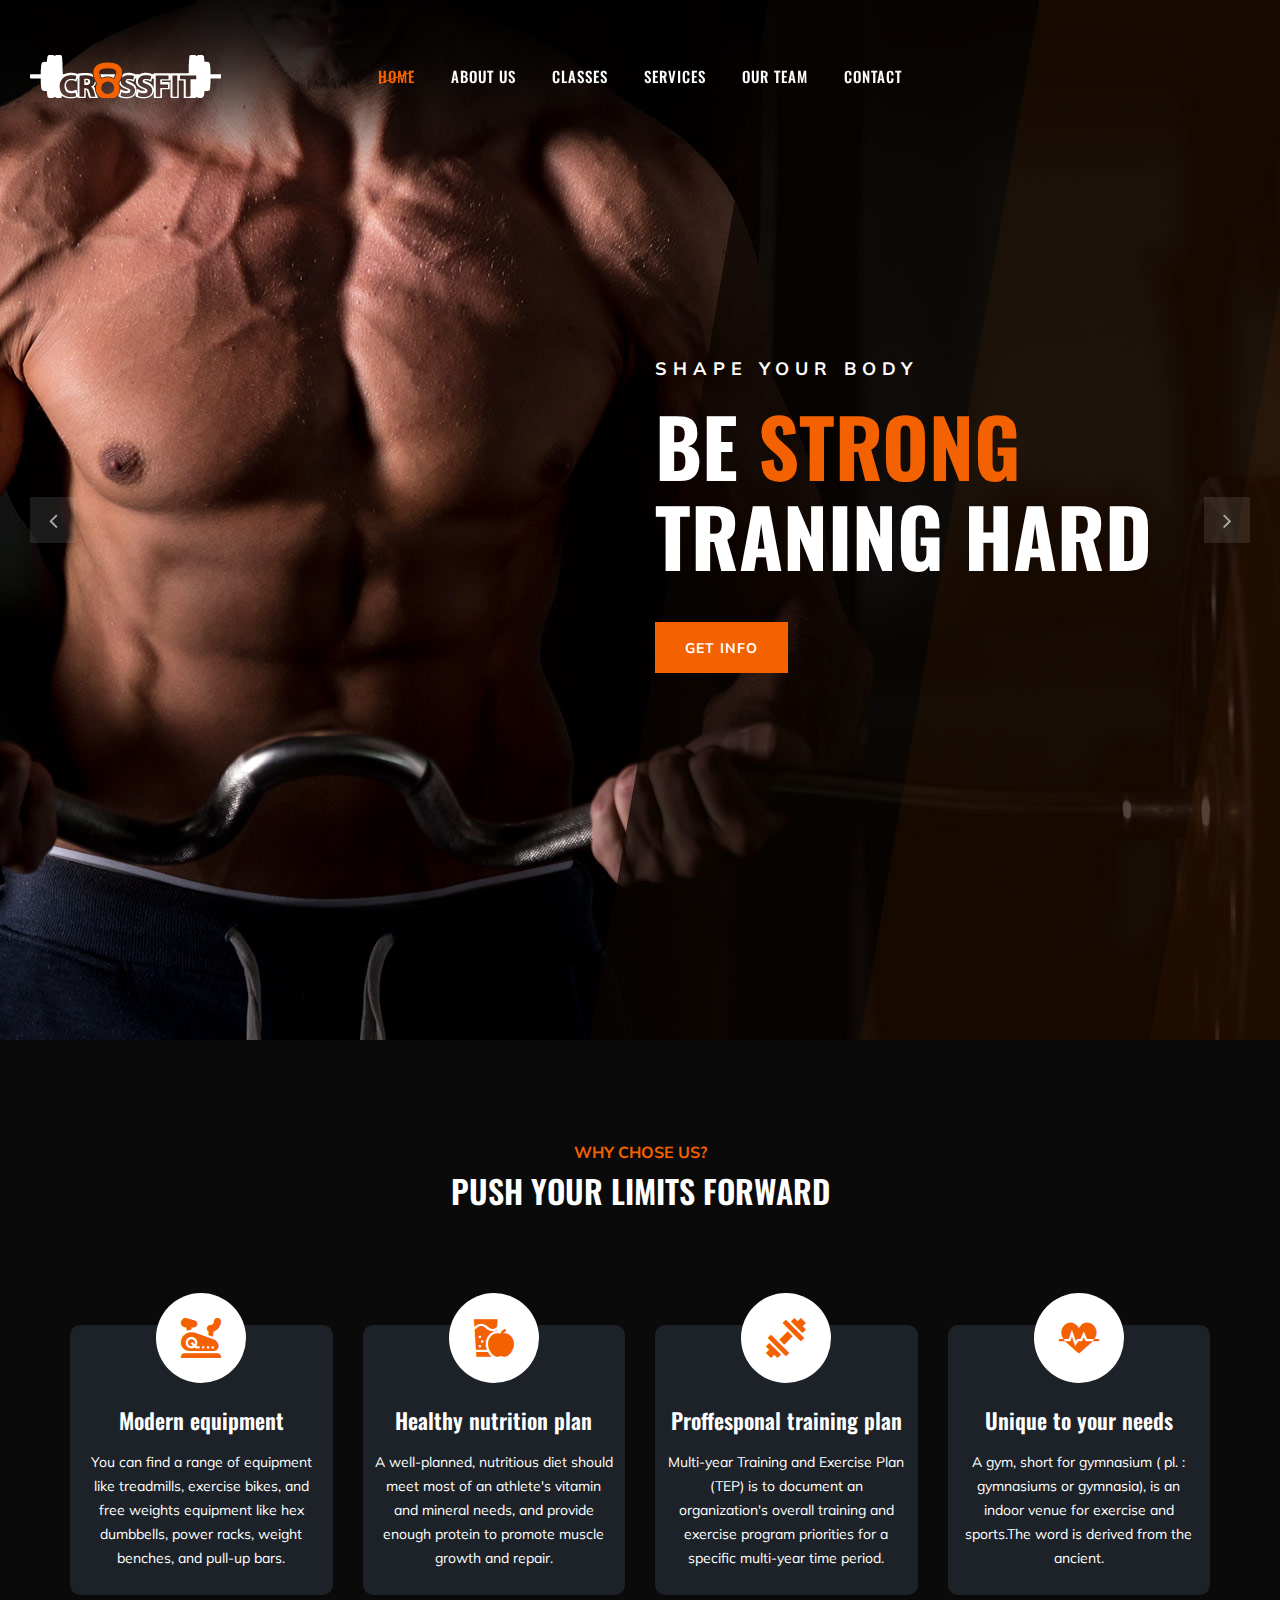
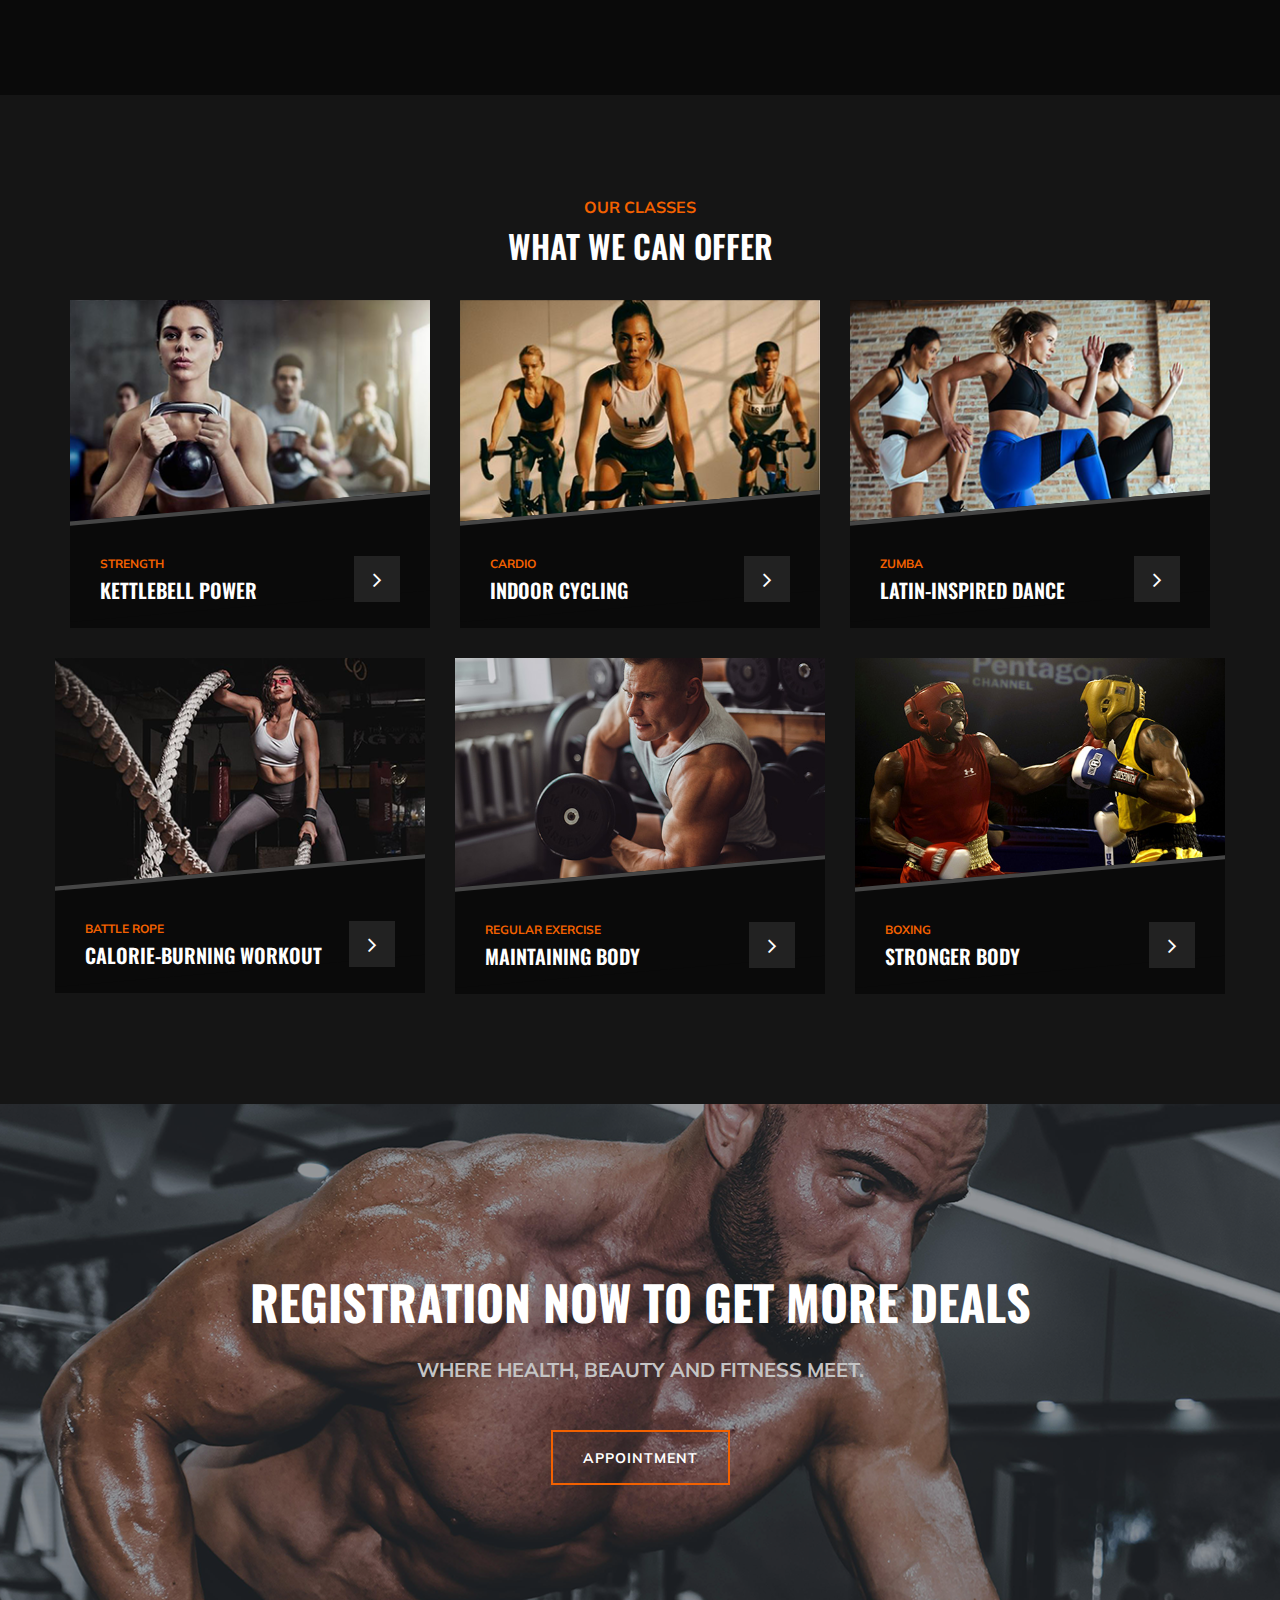
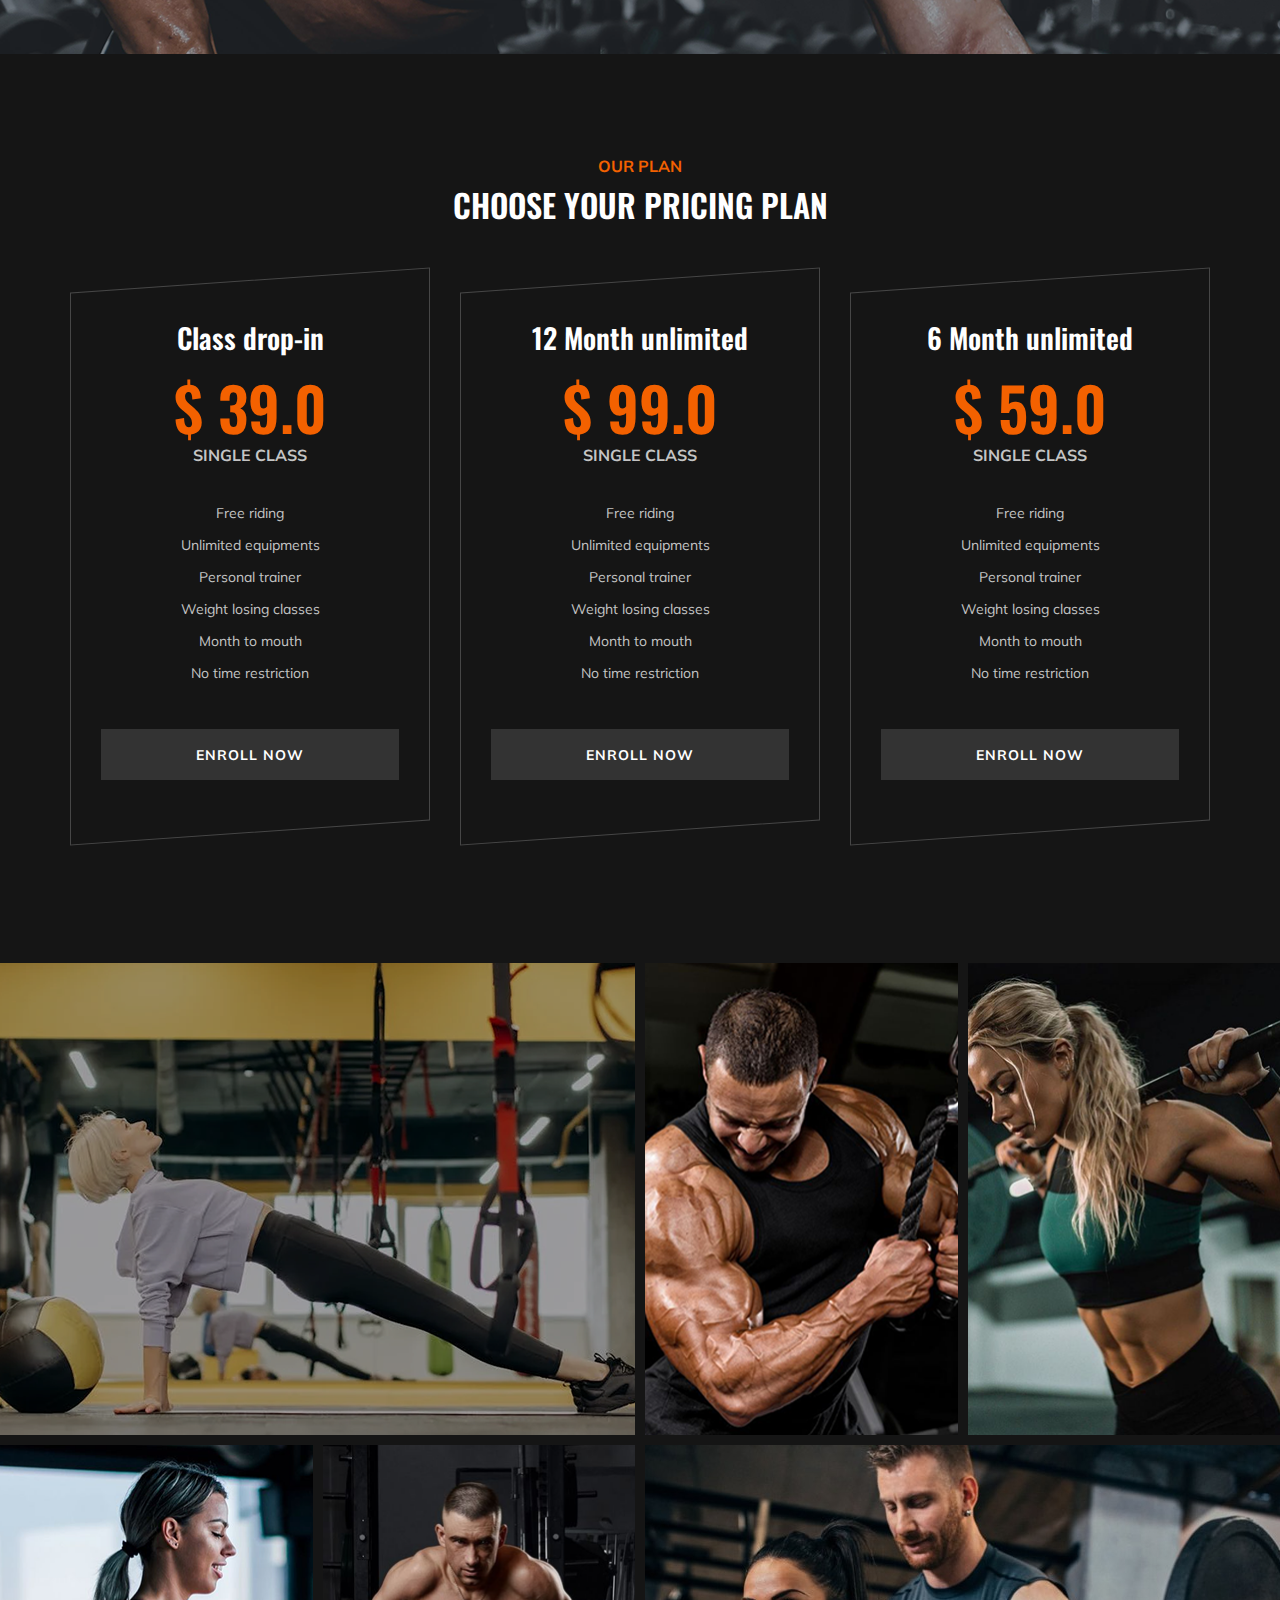
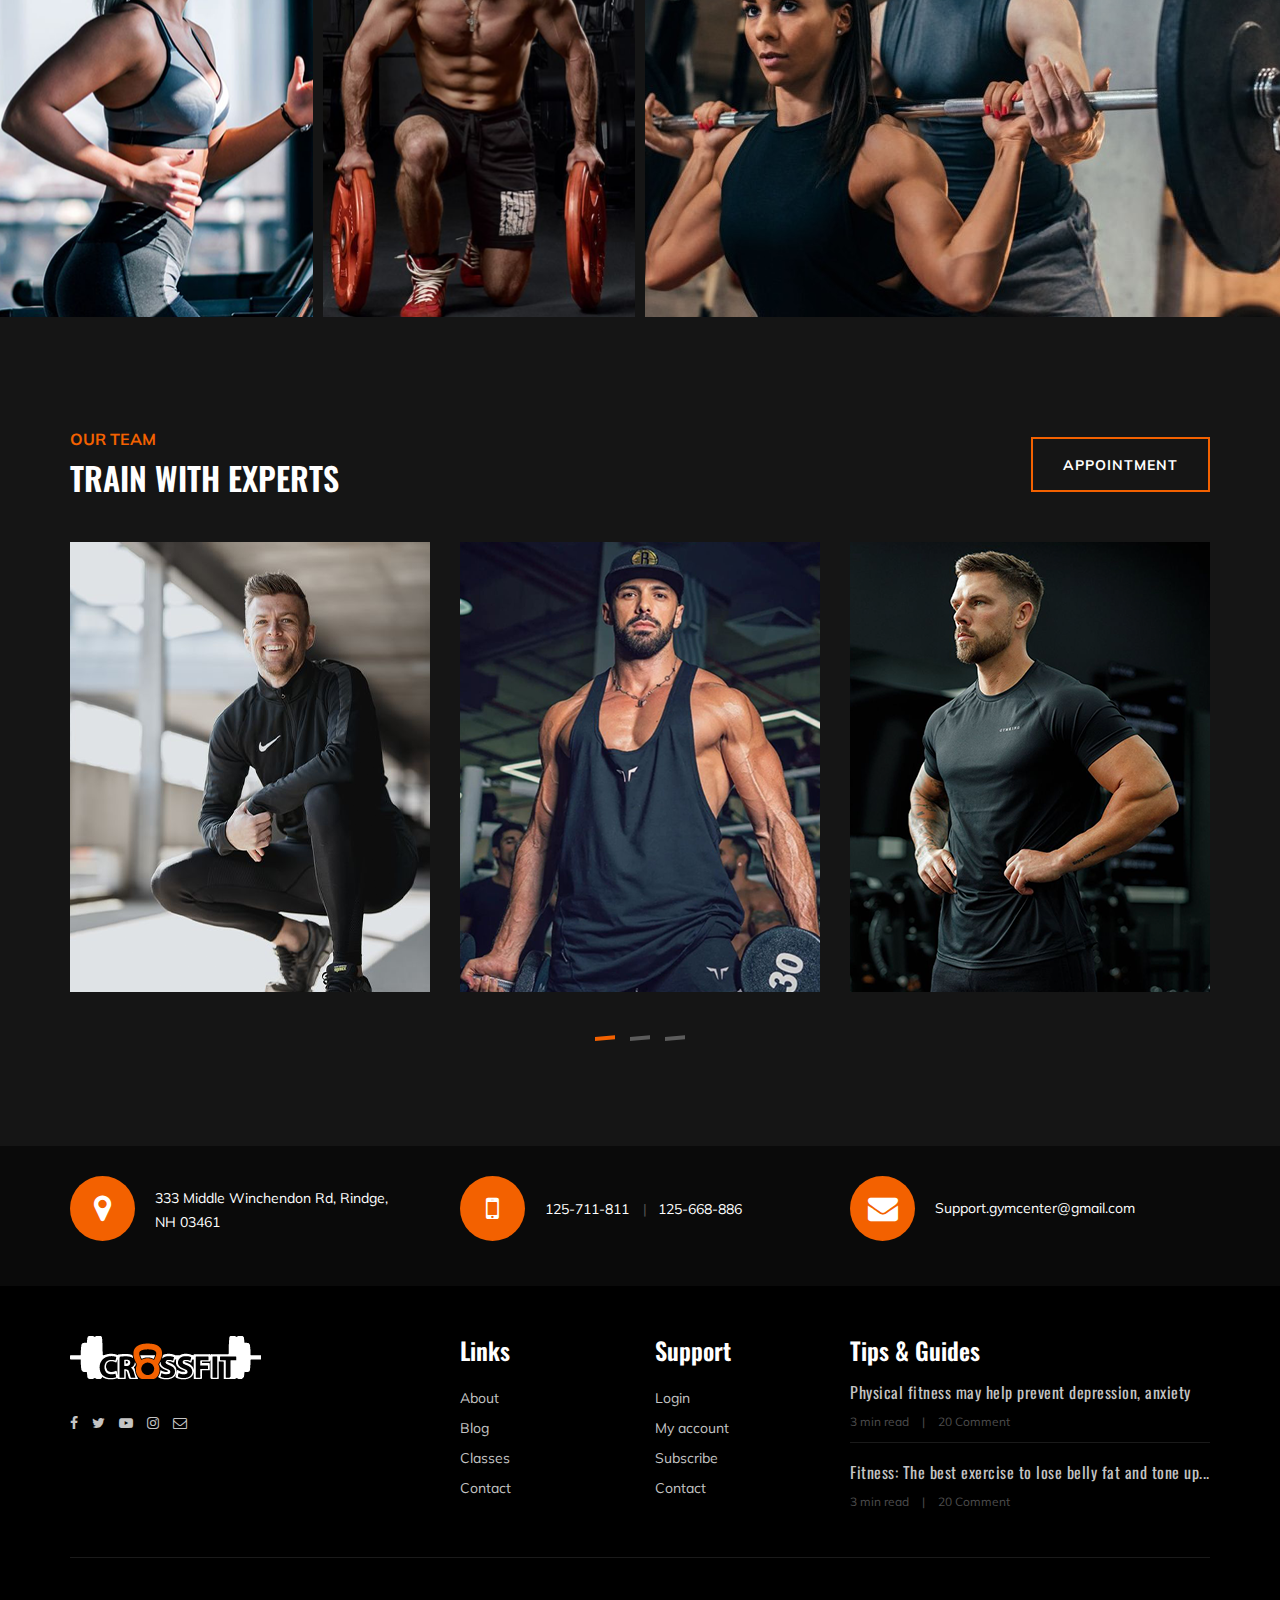
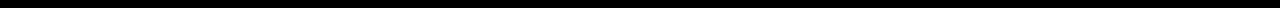
<file: index.html>
<!DOCTYPE html>
<html lang="zxx">

<head>
    <meta charset="UTF-8">
    <meta name="description" content="Gym Template">
    <meta name="keywords" content="Gym, unica, creative, html">
    <meta name="viewport" content="width=device-width, initial-scale=1.0">
    <meta http-equiv="X-UA-Compatible" content="ie=edge">
    <title>Gym | Template</title>

    <!-- Google Font -->
    <link href="https://fonts.googleapis.com/css?family=Muli:300,400,500,600,700,800,900&display=swap" rel="stylesheet">
    <link href="https://fonts.googleapis.com/css?family=Oswald:300,400,500,600,700&display=swap" rel="stylesheet">

    <!-- Css Styles -->
    <link rel="stylesheet" href="css/bootstrap.min.css" type="text/css">
    <link rel="stylesheet" href="css/font-awesome.min.css" type="text/css">
    <link rel="stylesheet" href="css/flaticon.css" type="text/css">
    <link rel="stylesheet" href="css/owl.carousel.min.css" type="text/css">
    <link rel="stylesheet" href="css/barfiller.css" type="text/css">
    <link rel="stylesheet" href="css/magnific-popup.css" type="text/css">
    <link rel="stylesheet" href="css/slicknav.min.css" type="text/css">
    <link rel="stylesheet" href="css/style.css" type="text/css">
</head>

<body>
    <!-- Page Preloder -->
    <div id="preloder">
        <div class="loader"></div>
    </div>

    <!-- Offcanvas Menu Section Begin -->
    <div class="offcanvas-menu-overlay"></div>
    <div class="offcanvas-menu-wrapper">
        <div class="canvas-close">
            <i class="fa fa-close"></i>
        </div>
        <div class="canvas-search search-switch">
            <i class="fa fa-search"></i>
        </div>
        <nav class="canvas-menu mobile-menu">
            <ul>
                <li><a href="./index.html">Home</a></li>
                <li><a href="./about-us.html">About Us</a></li>
                <li><a href="./classes.html">Classes</a></li>
                <li><a href="./services.html">Services</a></li>
                <li><a href="./team.html">Our Team</a></li>
                <li><a href="#">Pages</a>
                    <ul class="dropdown">
                        <li><a href="./about-us.html">About us</a></li>
                        <li><a href="./class-timetable.html">Classes timetable</a></li>
                        <li><a href="./bmi-calculator.html">Bmi calculate</a></li>
                        <li><a href="./team.html">Our team</a></li>
                        <li><a href="./gallery.html">Gallery</a></li>
                        <li><a href="./blog.html">Our blog</a></li>
                        <li><a href="./404.html">404</a></li>
                    </ul>
                </li>
                <li><a href="./contact.html">Contact</a></li>
            </ul>
        </nav>
        <div id="mobile-menu-wrap"></div>
        <div class="canvas-social">
            <a href="#"><i class="fa fa-facebook"></i></a>
            <a href="#"><i class="fa fa-twitter"></i></a>
            <a href="#"><i class="fa fa-youtube-play"></i></a>
            <a href="#"><i class="fa fa-instagram"></i></a>
        </div>
    </div>
    <!-- Offcanvas Menu Section End -->

    <!-- Header Section Begin -->
    <header class="header-section ">
        <div class="container-fluid">
            <div class="row">
                <div class="col-lg-3">
                    <div class="logo">
                        <a href="./index.html">
                            <img src="img/logo-01.png" alt="">
                        </a>
                    </div>
                </div>
                <div class="col-lg-6">
                    <nav class="nav-menu">
                        <ul>
                            <li class="active"><a href="./index.html">Home</a></li>
                            <li><a href="./about-us.html">About Us</a></li>
                            <li><a href="./class-details.html">Classes</a></li>
                            <li><a href="./services.html">Services</a></li>
                            <li><a href="./team.html">Our Team</a></li>
                            
                            <li><a href="./contact.html">Contact</a></li>
                        </ul>
                    </nav>
                </div>
                
            </div>
            <div class="canvas-open">
                <i class="fa fa-bars"></i>
            </div>
        </div>
    </header>
    <!-- Header End -->

    <!-- Hero Section Begin -->
    <section class="hero-section">
        <div class="hs-slider owl-carousel">
            <div class="hs-item set-bg" data-setbg="img/hero/hero-1.jpg">
                <div class="container">
                    <div class="row">
                        <div class="col-lg-6 offset-lg-6 ">
                            <div class="hi-text">
                                <span>Shape your body</span>
                                <h1>Be <strong>strong</strong> traning hard</h1>
                                <a href="#" class="primary-btn">Get info</a>
                            </div>
                        </div>
                    </div>
                </div>
            </div>
            <div class="hs-item set-bg" data-setbg="img/hero/hero-2.jpg">
                <div class="container">
                    <div class="row">
                        <div class="col-lg-6 offset-lg-6">
                            <div class="hi-text">
                                <span>Shape your body</span>
                                <h1>Workouts <strong>Tailored</strong> 
                                      To You</h1>
                                <a href="#" class="primary-btn">Get info</a>
                            </div>
                        </div>
                    </div>
                </div>
            </div>


            <div class="hs-item set-bg" data-setbg="img/hero/hero-3.png">
                <div class="container">
                    <div class="row">
                        <div class="col-lg-6 offset-lg-6">
                            <div class="hi-text">
                                <span>Shape your body</span>
                                <h1>munity-Driven <strong>Culture</strong>  
                                    Fitness </h1>
                                <a href="#" class="primary-btn">Get info</a>
                            </div>
                        </div>
                    </div>
                </div>
            </div>

            <div class="hs-item set-bg" data-setbg="img/hero/hero-4.png">
                <div class="container">
                    <div class="row">
                        <div class="col-lg-6 offset-lg-6">
                            <div class="hi-text">
                                <span>Shape your body</span>
                                <h1>Community- <strong>Driven</strong>  Culture</h1>
                                <a href="#" class="primary-btn">Get info</a>
                            </div>
                        </div>
                    </div>
                </div>
            </div>
        </div>
    </section>
    <!-- Hero Section End -->

    <!-- ChoseUs Section Begin -->
    <section class="choseus-section spad">
        <div class="container">
            <div class="row">
                <div class="col-lg-12">
                    <div class="section-title">
                        <span>Why chose us?</span>
                        <h2>PUSH YOUR LIMITS FORWARD</h2>
                    </div>
                </div>
            </div>
            <div class="row">
                <div class="col-lg-3 col-sm-6">
                    <div class="cs-item">
                        <span class="flaticon-034-stationary-bike"></span>
                        <h4>Modern equipment</h4>
                        <p>You can find a range of equipment like treadmills, exercise bikes, and free weights equipment like hex dumbbells, power racks, weight benches, and pull-up bars.</p>
                    </div>
                </div>
                <div class="col-lg-3 col-sm-6">
                    <div class="cs-item">
                        <span class="flaticon-033-juice"></span>
                        <h4>Healthy nutrition plan</h4>
                        <p> A well-planned, nutritious diet should meet most of an athlete's vitamin and mineral needs, and provide enough protein to promote muscle growth and repair.</p>
                    </div>
                </div>
                <div class="col-lg-3 col-sm-6">
                    <div class="cs-item">
                        <span class="flaticon-002-dumbell"></span>
                        <h4>Proffesponal training plan</h4>
                        <p>Multi-year Training and Exercise Plan (TEP) is to document an organization's overall training and exercise program priorities for a specific multi-year time period.</p>
                    </div>
                </div>
                <div class="col-lg-3 col-sm-6">
                    <div class="cs-item">
                        <span class="flaticon-014-heart-beat"></span>
                        <h4>Unique to your needs</h4>
                        <p>A gym, short for gymnasium ( pl. : gymnasiums or gymnasia), is an indoor venue for exercise and sports.The word is derived from the ancient.</p>
                    </div>
                </div>
            </div>
        </div>
    </section>
    <!-- ChoseUs Section End -->

    <!-- Classes Section Begin -->
    <section class="classes-section spad">
        <div class="container">
            <div class="row">
                <div class="col-lg-12">
                    <div class="section-title">
                        <span>Our Classes</span>
                        <h2>WHAT WE CAN OFFER</h2>
                    </div>
                </div>
            </div>
            <div class="row">
                <div class="col-lg-4 col-md-6">
                    <div class="class-item">
                        <div class="ci-pic">
                            <img src="img/classes/class-3.png" alt="">
                        </div>
                        <div class="ci-text">
                            <span>STRENGTH</span>
                            <h5>Kettlebell power</h5>
                            <a href="#"><i class="fa fa-angle-right"></i></a>
                        </div>
                    </div>
                </div>
                <div class="col-lg-4 col-md-6">
                    <div class="class-item">
                        <div class="ci-pic">
                            <img src="img/classes/class-2.png" alt="">
                        </div>
                        <div class="ci-text">
                            <span>Cardio</span>
                            <h5>Indoor cycling</h5>
                            <a href="#"><i class="fa fa-angle-right"></i></a>
                        </div>
                    </div>
                </div>
                <div class="col-lg-4 col-md-6">
                    <div class="class-item">
                        <div class="ci-pic">
                            <img src="img/classes/class-6.png" alt="">
                        </div>
                        <div class="ci-text">
                            <span>Zumba</span>
                            <h5>Latin-inspired dance</h5>
                            <a href="#"><i class="fa fa-angle-right"></i></a>
                        </div>
                    </div>
                </div>


                 <div class="row">
                <div class="col-lg-4 col-md-6">
                    <div class="class-item">
                        <div class="ci-pic">
                            <img src="img/classes/class-7.png" alt="">
                        </div>
                        <div class="ci-text">
                            <span>battle rope</span>
                            <h5>calorie-burning Workout</h5>
                            <a href="#"><i class="fa fa-angle-right"></i></a>
                        </div>
                    </div>
                </div>
                <div class="col-lg-4 col-md-6">
                    <div class="class-item">
                        <div class="ci-pic">
                            <img src="img/classes/class-4.jpg" alt="">
                        </div>
                        <div class="ci-text">
                            <span>regular exercise</span>
                            <h5>maintaining body</h5>
                            <a href="#"><i class="fa fa-angle-right"></i></a>
                        </div>
                    </div>
                </div>
                <div class="col-lg-4 col-md-6">
                    <div class="class-item">
                        <div class="ci-pic">
                            <img src="img/classes/class-5.jpg" alt="">
                        </div>
                        <div class="ci-text">
                            <span>boxing</span>
                            <h5>stronger body </h5>
                            <a href="#"><i class="fa fa-angle-right"></i></a>
                        </div>
                    </div>
                </div>
            </div>
        </div>
    </section>
    <!-- ChoseUs Section End -->

    <!-- Banner Section Begin -->
    <section class="banner-section set-bg" data-setbg="img/banner-bg.png">
        <div class="container">
            <div class="row">
                <div class="col-lg-12 text-center">
                    <div class="bs-text">
                        <h2>registration now to get more deals</h2>
                        <div class="bt-tips">Where health, beauty and fitness meet.</div>
                        <a href="#" class="primary-btn  btn-normal">Appointment</a>
                    </div>
                </div>
            </div>
        </div>
    </section>
    <!-- Banner Section End -->

    <!-- Pricing Section Begin -->
    <section class="pricing-section spad">
        <div class="container">
            <div class="row">
                <div class="col-lg-12">
                    <div class="section-title">
                        <span>Our Plan</span>
                        <h2>Choose your pricing plan</h2>
                    </div>
                </div>
            </div>
            <div class="row justify-content-center">
                <div class="col-lg-4 col-md-8">
                    <div class="ps-item">
                        <h3>Class drop-in</h3>
                        <div class="pi-price">
                            <h2>$ 39.0</h2>
                            <span>SINGLE CLASS</span>
                        </div>
                        <ul>
                            <li>Free riding</li>
                            <li>Unlimited equipments</li>
                            <li>Personal trainer</li>
                            <li>Weight losing classes</li>
                            <li>Month to mouth</li>
                            <li>No time restriction</li>
                        </ul>
                        <a href="#" class="primary-btn pricing-btn">Enroll now</a>
                        <a href="#" class="thumb-icon"><i class="fa fa-picture-o"></i></a>
                    </div>
                </div>
                <div class="col-lg-4 col-md-8">
                    <div class="ps-item">
                        <h3>12 Month unlimited</h3>
                        <div class="pi-price">
                            <h2>$ 99.0</h2>
                            <span>SINGLE CLASS</span>
                        </div>
                        <ul>
                            <li>Free riding</li>
                            <li>Unlimited equipments</li>
                            <li>Personal trainer</li>
                            <li>Weight losing classes</li>
                            <li>Month to mouth</li>
                            <li>No time restriction</li>
                        </ul>
                        <a href="#" class="primary-btn pricing-btn">Enroll now</a>
                        <a href="#" class="thumb-icon"><i class="fa fa-picture-o"></i></a>
                    </div>
                </div>
                <div class="col-lg-4 col-md-8">
                    <div class="ps-item">
                        <h3>6 Month unlimited</h3>
                        <div class="pi-price">
                            <h2>$ 59.0</h2>
                            <span>SINGLE CLASS</span>
                        </div>
                        <ul>
                            <li>Free riding</li>
                            <li>Unlimited equipments</li>
                            <li>Personal trainer</li>
                            <li>Weight losing classes</li>
                            <li>Month to mouth</li>
                            <li>No time restriction</li>
                        </ul>
                        <a href="#" class="primary-btn pricing-btn">Enroll now</a>
                        <a href="#" class="thumb-icon"><i class="fa fa-picture-o"></i></a>
                    </div>
                </div>
            </div>
        </div>
    </section>
    <!-- Pricing Section End -->

    <!-- Gallery Section Begin -->
    <div class="gallery-section">
        <div class="gallery">
            <div class="grid-sizer"></div>
            <div class="gs-item grid-wide set-bg" data-setbg="img/gallery/gallery-1.png">
                <a href="img/gallery/gallery-1.png" class="thumb-icon image-popup"><i class="fa fa-picture-o"></i></a>
            </div>
            <div class="gs-item set-bg" data-setbg="img/gallery/gallery-3.png">
                <a href="img/gallery/gallery-3.png" class="thumb-icon image-popup"><i class="fa fa-picture-o"></i></a>
            </div>
            <div class="gs-item set-bg" data-setbg="img/gallery/gallery-4.png">
                <a href="img/gallery/gallery-4.png" class="thumb-icon image-popup"><i class="fa fa-picture-o"></i></a>
            </div>
            <div class="gs-item set-bg" data-setbg="img/gallery/gallery-2.png">
                <a href="img/gallery/gallery-2.png" class="thumb-icon image-popup"><i class="fa fa-picture-o"></i></a>
            </div>
            <div class="gs-item set-bg" data-setbg="img/gallery/gallery-6.png">
                <a href="img/gallery/gallery-6.png" class="thumb-icon image-popup"><i class="fa fa-picture-o"></i></a>
            </div>
            <div class="gs-item grid-wide set-bg" data-setbg="img/gallery/gallery-7.png">
                <a href="img/gallery/gallery-7.png" class="thumb-icon image-popup"><i class="fa fa-picture-o"></i></a>
            </div>
        </div>
    </div>
    <!-- Gallery Section End -->

    <!-- Team Section Begin -->
    <section class="team-section spad">
        <div class="container">
            <div class="row">
                <div class="col-lg-12">
                    <div class="team-title">
                        <div class="section-title">
                            <span>Our Team</span>
                            <h2>TRAIN WITH EXPERTS</h2>
                        </div>
                        <a href="#" class="primary-btn btn-normal appoinment-btn">appointment</a>
                    </div>
                </div>
            </div>
            <div class="row">
                <div class="ts-slider owl-carousel">
                    <div class="col-lg-4">
                        <div class="ts-item set-bg" data-setbg="img/team/team-4.png">
                            <div class="ts_text">
                                <h4>Jon Stark</h4>
                                <span>Gym Trainer</span>
                            </div>
                        </div>
                    </div>
                    <div class="col-lg-4">
                        <div class="ts-item set-bg" data-setbg="img/team/team-5.png">
                            <div class="ts_text">
                                <h4>Aray Saiyan</h4>
                                <span>Gym Trainer</span>
                            </div>
                        </div>
                    </div>
                    <div class="col-lg-4">
                        <div class="ts-item set-bg" data-setbg="img/team/team-6.png">
                            <div class="ts_text">
                                <h4>Tony Pox</h4>
                                <span>Gym Trainer</span>
                            </div>
                        </div>
                    </div>
                    <div class="col-lg-4">
                        <div class="ts-item set-bg" data-setbg="img/team/team-2.png">
                            <div class="ts_text">
                                <h4>Morena Baccarin</h4>
                                <span>Gym Trainer</span>
                            </div>
                        </div>
                    </div>
                    <div class="col-lg-4">
                        <div class="ts-item set-bg" data-setbg="img/team/team-1.png">
                            <div class="ts_text">
                                <h4>Gina Carano</h4>
                                <span>Gym Trainer</span>
                            </div>
                        </div>
                    </div>
                    <div class="col-lg-4">
                        <div class="ts-item set-bg" data-setbg="img/team/team-3.png">
                            <div class="ts_text">
                                <h4>Kriti San</h4>
                                <span>Gym Trainer</span>
                            </div>
                        </div>
                    </div>
                </div>
            </div>
        </div>
    </section>
    <!-- Team Section End -->

    <!-- Get In Touch Section Begin -->
    <div class="gettouch-section">
        <div class="container">
            <div class="row">
                <div class="col-md-4">
                    <div class="gt-text">
                        <i class="fa fa-map-marker"></i>
                        <p>333 Middle Winchendon Rd, Rindge,<br /> NH 03461</p>
                    </div>
                </div>
                <div class="col-md-4">
                    <div class="gt-text">
                        <i class="fa fa-mobile"></i>
                        <ul>
                            <li>125-711-811</li>
                            <li>125-668-886</li>
                        </ul>
                    </div>
                </div>
                <div class="col-md-4">
                    <div class="gt-text email">
                        <i class="fa fa-envelope"></i>
                        <p>Support.gymcenter@gmail.com</p>
                    </div>
                </div>
            </div>
        </div>
    </div>
    <!-- Get In Touch Section End -->

    <!-- Footer Section Begin -->
    <section class="footer-section">
        <div class="container">
            <div class="row">
                <div class="col-lg-4">
                    <div class="fs-about">
                        <div class="fa-logo">
                            <a href="#"><img src="img/logo-01.png" alt=""></a>
                        </div>
                        
                        <div class="fa-social">
                            <a href="#"><i class="fa fa-facebook"></i></a>
                            <a href="#"><i class="fa fa-twitter"></i></a>
                            <a href="#"><i class="fa fa-youtube-play"></i></a>
                            <a href="#"><i class="fa fa-instagram"></i></a>
                            <a href="#"><i class="fa  fa-envelope-o"></i></a>
                        </div>
                    </div>
                </div>
                <div class="col-lg-2 col-md-3 col-sm-6">
                    <div class="fs-widget">
                        <h4>Links</h4>
                        <ul>
                            <li><a href="#">About</a></li>
                            <li><a href="#">Blog</a></li>
                            <li><a href="#">Classes</a></li>
                            <li><a href="#">Contact</a></li>
                        </ul>
                    </div>
                </div>
                <div class="col-lg-2 col-md-3 col-sm-6">
                    <div class="fs-widget">
                        <h4>Support</h4>
                        <ul>
                            <li><a href="#">Login</a></li>
                            <li><a href="#">My account</a></li>
                            <li><a href="#">Subscribe</a></li>
                            <li><a href="#">Contact</a></li>
                        </ul>
                    </div>
                </div>
                <div class="col-lg-4 col-md-6">
                    <div class="fs-widget">
                        <h4>Tips & Guides</h4>
                        <div class="fw-recent">
                            <h6><a href="#">Physical fitness may help prevent depression, anxiety</a></h6>
                            <ul>
                                <li>3 min read</li>
                                <li>20 Comment</li>
                            </ul>
                        </div>
                        <div class="fw-recent">
                            <h6><a href="#">Fitness: The best exercise to lose belly fat and tone up...</a></h6>
                            <ul>
                                <li>3 min read</li>
                                <li>20 Comment</li>
                            </ul>
                        </div>
                    </div>
                </div>
            </div>
            <div class="row">
                <div class="col-lg-12 text-center">
                    <div class="copyright-text">
                        
                    </div>
                </div>
            </div>
        </div>
    </section>
    <!-- Footer Section End -->

    <!-- Search model Begin -->
    <div class="search-model">
        <div class="h-100 d-flex align-items-center justify-content-center">
            <div class="search-close-switch">+</div>
            <form class="search-model-form">
                <input type="text" id="search-input" placeholder="Search here.....">
            </form>
        </div>
    </div>
    <!-- Search model end -->

    <!-- Js Plugins -->
    <script src="js/jquery-3.3.1.min.js"></script>
    <script src="js/bootstrap.min.js"></script>
    <script src="js/jquery.magnific-popup.min.js"></script>
    <script src="js/masonry.pkgd.min.js"></script>
    <script src="js/jquery.barfiller.js"></script>
    <script src="js/jquery.slicknav.js"></script>
    <script src="js/owl.carousel.min.js"></script>
    <script src="js/main.js"></script>



</body>

</html>
</file>
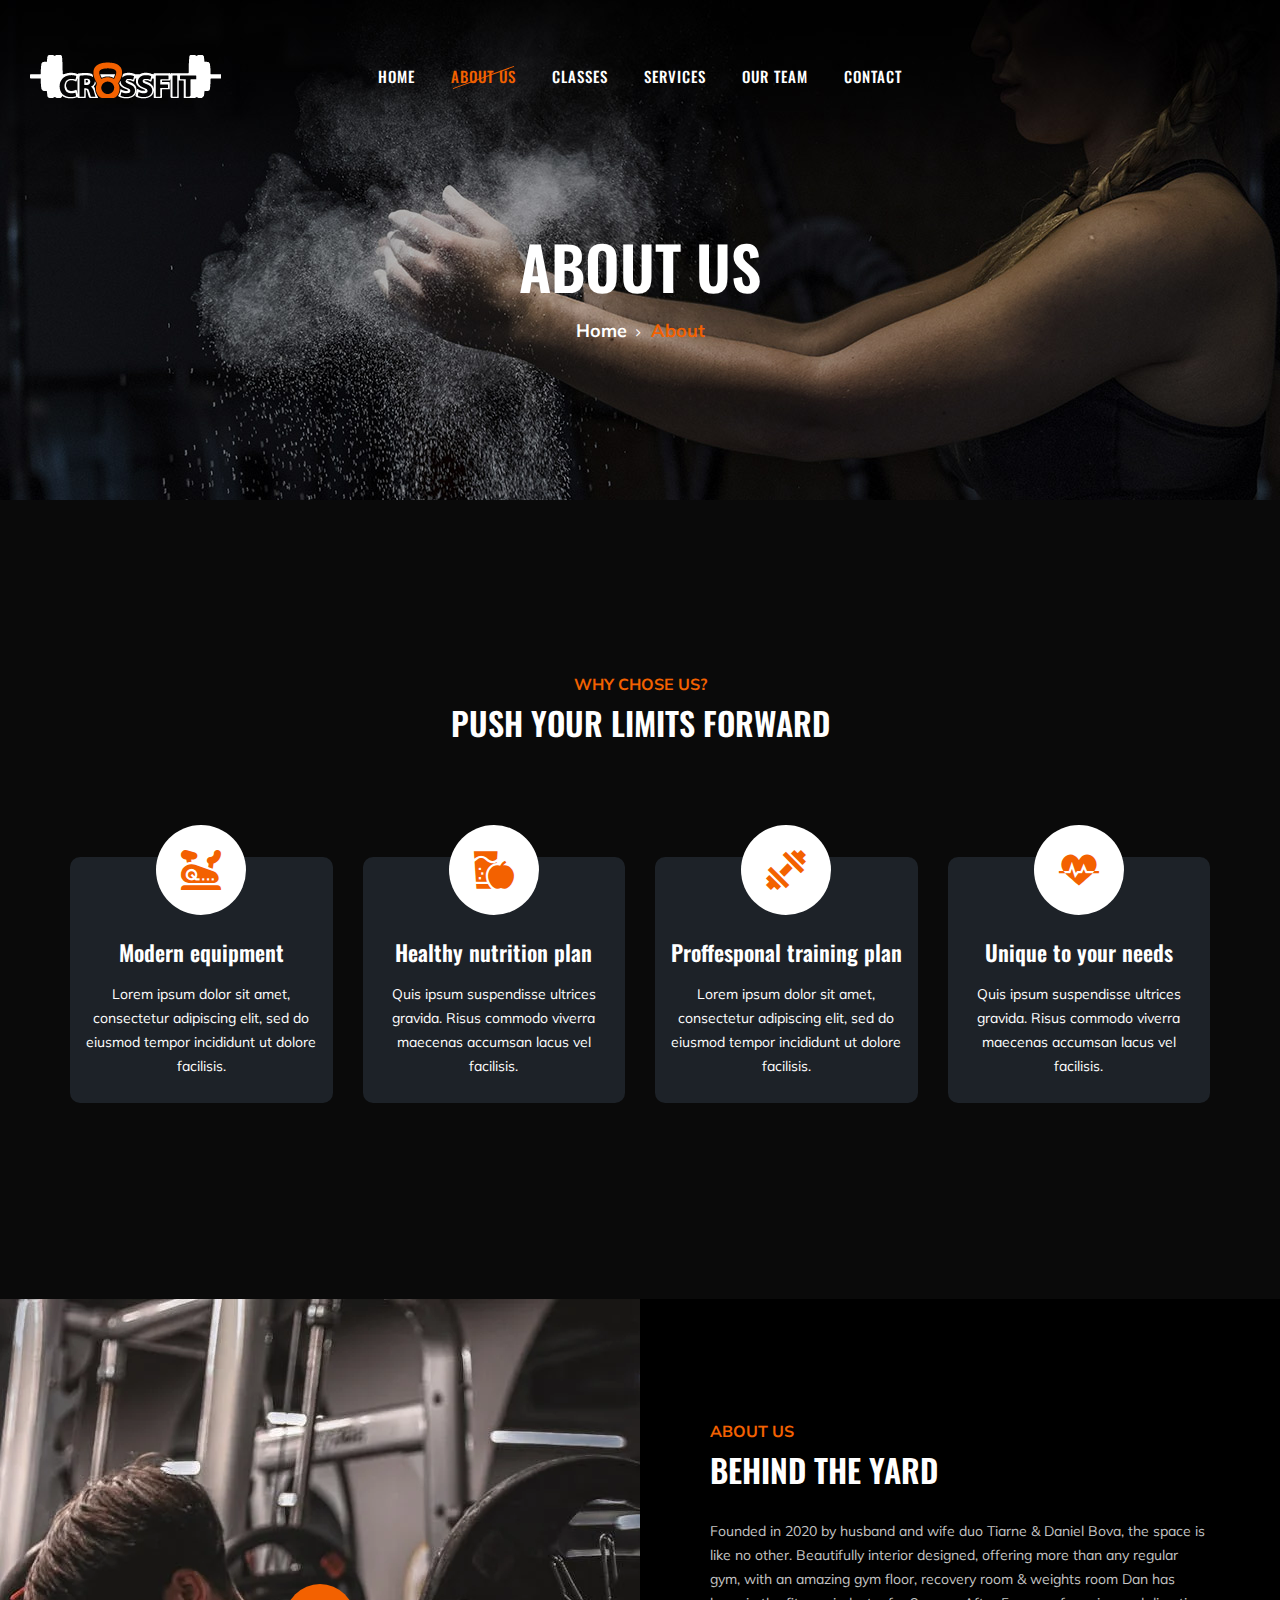
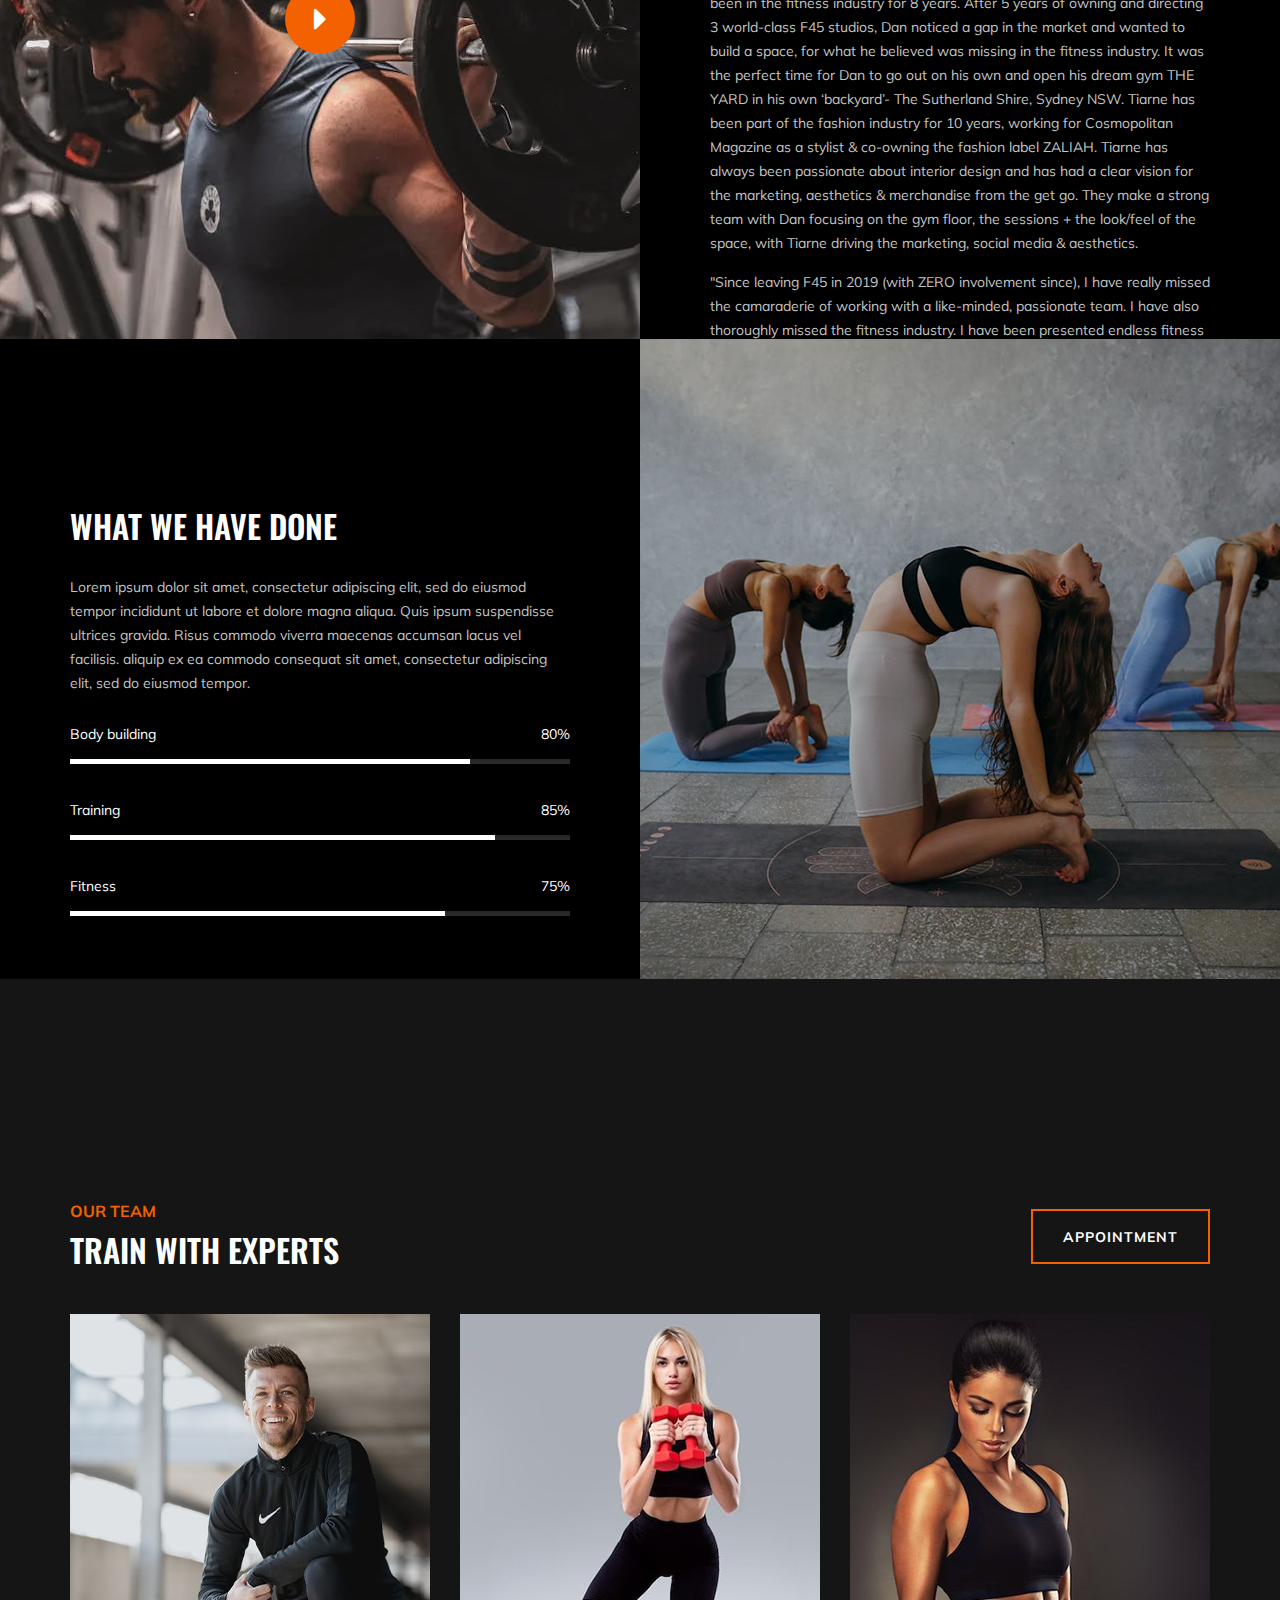
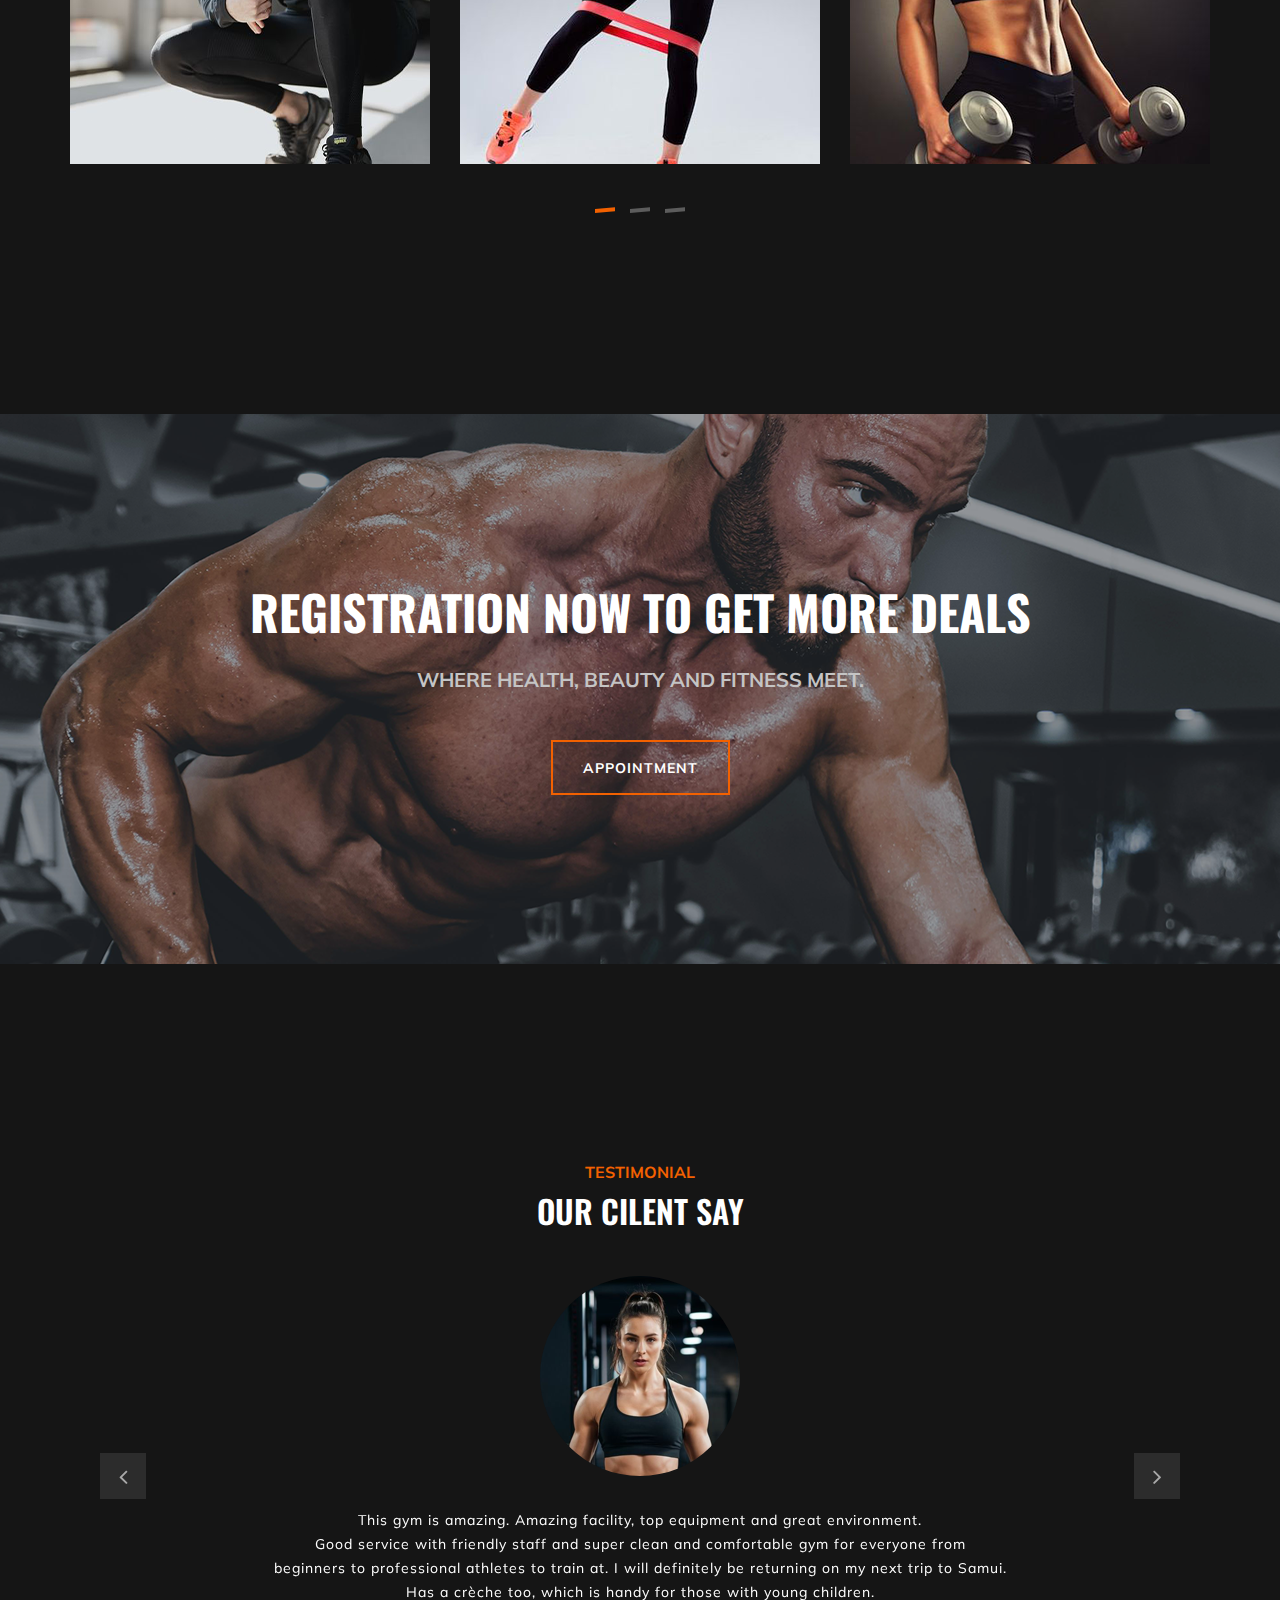
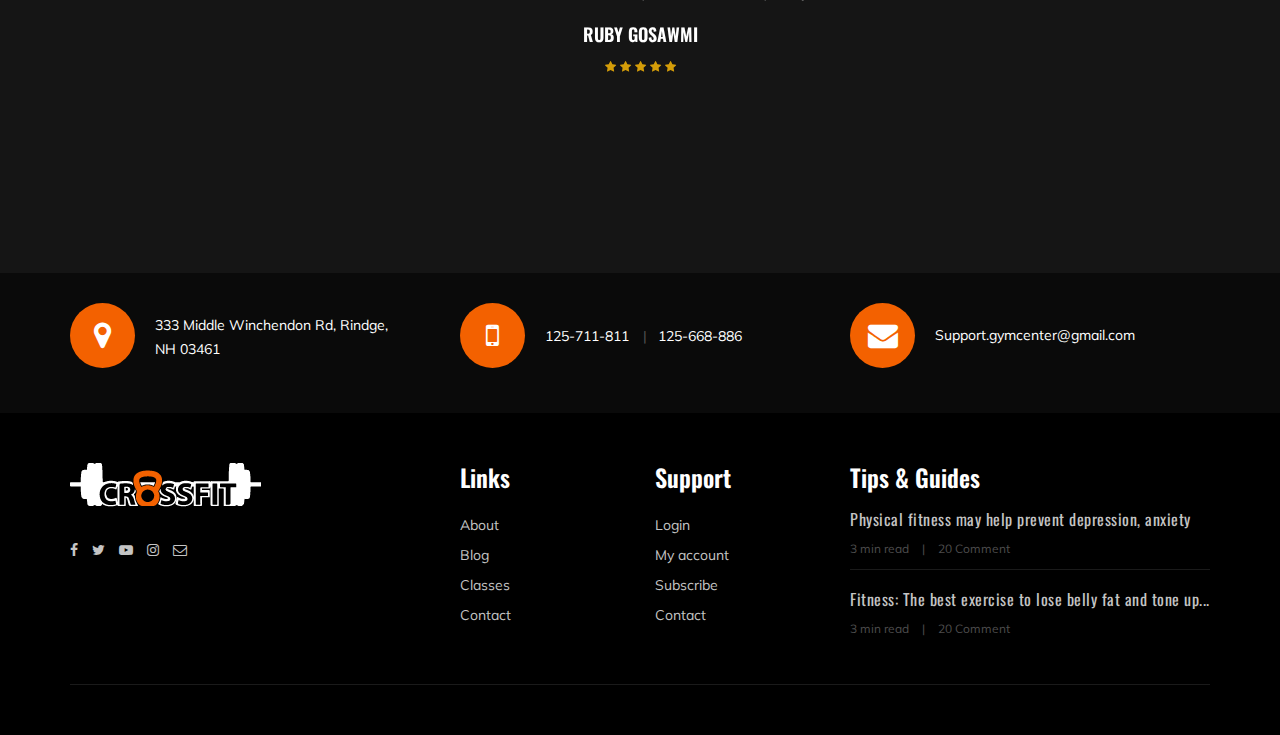
<file: about-us.html>
<!DOCTYPE html>
<html lang="zxx">

<head>
    <meta charset="UTF-8">
    <meta name="description" content="Gym Template">
    <meta name="keywords" content="Gym, unica, creative, html">
    <meta name="viewport" content="width=device-width, initial-scale=1.0">
    <meta http-equiv="X-UA-Compatible" content="ie=edge">
    <title>Gym | Template</title>

    <!-- Google Font -->
    <link href="https://fonts.googleapis.com/css?family=Muli:300,400,500,600,700,800,900&display=swap" rel="stylesheet">
    <link href="https://fonts.googleapis.com/css?family=Oswald:300,400,500,600,700&display=swap" rel="stylesheet">

    <!-- Css Styles -->
    <link rel="stylesheet" href="css/bootstrap.min.css" type="text/css">
    <link rel="stylesheet" href="css/font-awesome.min.css" type="text/css">
    <link rel="stylesheet" href="css/flaticon.css" type="text/css">
    <link rel="stylesheet" href="css/owl.carousel.min.css" type="text/css">
    <link rel="stylesheet" href="css/barfiller.css" type="text/css">
    <link rel="stylesheet" href="css/magnific-popup.css" type="text/css">
    <link rel="stylesheet" href="css/slicknav.min.css" type="text/css">
    <link rel="stylesheet" href="css/style.css" type="text/css">
</head>

<body>
    <!-- Page Preloder -->
    <div id="preloder">
        <div class="loader"></div>
    </div>

 <!-- Offcanvas Menu Section Begin -->
    <div class="offcanvas-menu-overlay"></div>
    <div class="offcanvas-menu-wrapper">
        <div class="canvas-close">
            <i class="fa fa-close"></i>
        </div>
        <div class="canvas-search search-switch">
            <i class="fa fa-search"></i>
        </div>
        <nav class="canvas-menu mobile-menu">
            <ul>
                <li><a href="./index.html">Home</a></li>
                <li><a href="./about-us.html">About Us</a></li>
                <li><a href="./classes.html">Classes</a></li>
                <li><a href="./services.html">Services</a></li>
                <li><a href="./team.html">Our Team</a></li>
                
                <li><a href="./contact.html">Contact</a></li>
            </ul>
        </nav>
        <div id="mobile-menu-wrap"></div>
        <div class="canvas-social">
            <a href="#"><i class="fa fa-facebook"></i></a>
            <a href="#"><i class="fa fa-twitter"></i></a>
            <a href="#"><i class="fa fa-youtube-play"></i></a>
            <a href="#"><i class="fa fa-instagram"></i></a>
        </div>
    </div>
    <!-- Offcanvas Menu Section End -->

    <!-- Header Section Begin -->
    <header class="header-section">
        <div class="container-fluid">
            <div class="row">
                <div class="col-lg-3">
                    <div class="logo">
                        <a href="./index.html">
                            <img src="img/logo-01.png" alt="">
                        </a>
                    </div>
                </div>
                <div class="col-lg-6">
                    <nav class="nav-menu">
                        <ul>
                            <li><a href="./index.html">Home</a></li>
                            <li class="active"><a href="./about-us.html">About Us</a></li>
                            <li><a href="./class-details.html">Classes</a></li>
                            <li><a href="./services.html">Services</a></li>
                            <li><a href="./team.html">Our Team</a></li>
                            
                            <li><a href="./contact.html">Contact</a></li>
                        </ul>
                    </nav>
                </div>
                <div class="col-lg-3">
                    
                </div>
            </div>
            <div class="canvas-open">
                <i class="fa fa-bars"></i>
            </div>
        </div>
    </header>
    <!-- Header End -->

    <!-- Breadcrumb Section Begin -->
    <section class="breadcrumb-section set-bg" data-setbg="img/breadcrumb-bg.jpg">
        <div class="container">
            <div class="row">
                <div class="col-lg-12 text-center">
                    <div class="breadcrumb-text">
                        <h2>About us</h2>
                        <div class="bt-option">
                            <a href="./index.html">Home</a>
                            <span>About</span>
                        </div>
                    </div>
                </div>
            </div>
        </div>
    </section>
    <!-- Breadcrumb Section End -->

    <!-- ChoseUs Section Begin -->
    <section class="choseus-section spad">
        <br/><br/><br/>
        <div class="container">
            <div class="row">
                <div class="col-lg-12">
                    <div class="section-title">
                        <span>Why chose us?</span>
                        <h2>PUSH YOUR LIMITS FORWARD</h2>
                    </div>
                </div>
            </div>
            <div class="row">
                <div class="col-lg-3 col-sm-6">
                    <div class="cs-item">
                        <span class="flaticon-034-stationary-bike"></span>
                        <h4>Modern equipment</h4>
                        <p>Lorem ipsum dolor sit amet, consectetur adipiscing elit, sed do eiusmod tempor incididunt ut
                            dolore facilisis.</p>
                    </div>
                </div>
                <div class="col-lg-3 col-sm-6">
                    <div class="cs-item">
                        <span class="flaticon-033-juice"></span>
                        <h4>Healthy nutrition plan</h4>
                        <p>Quis ipsum suspendisse ultrices gravida. Risus commodo viverra maecenas accumsan lacus vel
                            facilisis.</p>
                    </div>
                </div>
                <div class="col-lg-3 col-sm-6">
                    <div class="cs-item">
                        <span class="flaticon-002-dumbell"></span>
                        <h4>Proffesponal training plan</h4>
                        <p>Lorem ipsum dolor sit amet, consectetur adipiscing elit, sed do eiusmod tempor incididunt ut
                            dolore facilisis.</p>
                    </div>
                </div>
                <div class="col-lg-3 col-sm-6">
                    <div class="cs-item">
                        <span class="flaticon-014-heart-beat"></span>
                        <h4>Unique to your needs</h4>
                        <p>Quis ipsum suspendisse ultrices gravida. Risus commodo viverra maecenas accumsan lacus vel
                            facilisis.</p>
                    </div>
                </div>
            </div>
        </div>
        <br/><br/><br/><br/>
    </section>
    <!-- ChoseUs Section End -->

    <!-- About US Section Begin -->
    <section class="aboutus-section">
        <div class="container-fluid">
            <div class="row">
                <div class="col-lg-6 p-0">
                    <div class="about-video set-bg" data-setbg="img/about-us-2.png">
                        <a href="https://youtu.be/wpHO3DZpE4w?si=HJm0QC_EuTLoIk3Z" class="play-btn video-popup"><i
                                class="fa fa-caret-right"></i></a>
                    </div>
                </div>
                <div class="col-lg-6 p-0">
                    <div class="about-text">
                        <div class="section-title">
                            <span>About Us</span>
                            <h2>BEHIND THE YARD</h2>
                        </div>
                        <div class="at-desc">
                            <p>Founded in 2020 by husband and wife duo Tiarne & Daniel Bova, the space is like no other. Beautifully interior designed, offering more than any regular gym, with an amazing gym floor, recovery room & weights room

                                Dan has been in the fitness industry for 8 years. After 5 years of owning and directing 3 world-class F45 studios, Dan noticed a gap in the market and wanted to build a space, for what he believed was missing in the fitness industry. It was the perfect time for Dan to go out on his own and open his dream gym THE YARD in his own ‘backyard’-
                                The Sutherland Shire, Sydney NSW.
                                
                                Tiarne has been part of the fashion industry for 10 years, working for Cosmopolitan Magazine as a stylist & co-owning the fashion label ZALIAH. Tiarne has always been passionate about interior design and has had a clear vision for the marketing, aesthetics & merchandise from the get go.
                                
                                They make a strong team with Dan focusing on the gym floor, the sessions + the look/feel of the space, with Tiarne driving the marketing, social media & aesthetics.</p>

                                <p>"Since leaving F45 in 2019 (with ZERO involvement since), I have really missed the camaraderie of working with a like-minded, passionate team.

                                    I have also thoroughly missed the fitness industry.
                                    
                                    I have been presented endless fitness concepts, with opportunities to invest, but one model stood out for me. One that truly aligns with my core values.</p>
                        </div>
                       
                    </div>
                </div>


                
            </div>




            <div class="row">

                <div class="col-lg-6 p-0">
                    <div class="about-text">
                        <div class="section-title mt-5">
                            
                            <h2>What we have done</h2>
                        </div>
                        <div class="at-desc">
                            <p>Lorem ipsum dolor sit amet, consectetur adipiscing elit, sed do eiusmod tempor incididunt
                                ut labore et dolore magna aliqua. Quis ipsum suspendisse ultrices gravida. Risus commodo
                                viverra maecenas accumsan lacus vel facilisis. aliquip ex ea commodo consequat sit amet,
                                consectetur adipiscing elit, sed do eiusmod tempor.</p>
                        </div>
                        <div class="about-bar">
                            <div class="ab-item">
                                <p>Body building</p>
                                <div id="bar1" class="barfiller">
                                    <span class="fill" data-percentage="80"></span>
                                    <div class="tipWrap">
                                        <span class="tip"></span>
                                    </div>
                                </div>
                            </div>
                            <div class="ab-item">
                                <p>Training</p>
                                <div id="bar2" class="barfiller">
                                    <span class="fill" data-percentage="85"></span>
                                    <div class="tipWrap">
                                        <span class="tip"></span>
                                    </div>
                                </div>
                            </div>
                            <div class="ab-item">
                                <p>Fitness</p>
                                <div id="bar3" class="barfiller">
                                    <span class="fill" data-percentage="75"></span>
                                    <div class="tipWrap">
                                        <span class="tip"></span>
                                    </div>
                                </div>
                            </div>
                        </div>
                    </div>
                </div>
                <div class="col-lg-6 p-0">
                    <div class="about-video set-bg" data-setbg="img/about-us.png">
                        
                    </div>
                </div>
                


                
            </div>
        </div>
    </section>
    <!-- About US Section End -->

    <!-- Team Section Begin -->
    <section class="team-section spad">
        <br/><br/><br/><br/><br/>
        <div class="container">
            <div class="row">
                <div class="col-lg-12">
                    <div class="team-title">
                        <div class="section-title">
                            <span>Our Team</span>
                            <h2>TRAIN WITH EXPERTS</h2>
                        </div>
                        <a href="#" class="primary-btn btn-normal appoinment-btn">appointment</a>
                    </div>
                </div>
            </div>
            <div class="row">
                <div class="ts-slider owl-carousel">
                    <div class="col-lg-4">
                        <div class="ts-item set-bg" data-setbg="img/team/team-4.png">
                            <div class="ts_text">
                                <h4>Jon Stark</h4>
                                <span>Gym Trainer</span>
                            </div>
                        </div>
                    </div>
                    <div class="col-lg-4">
                        <div class="ts-item set-bg" data-setbg="img/team/team-2.png">
                            <div class="ts_text">
                                <h4>Morena Baccarin</h4>
                                <span>Gym Trainer</span>
                            </div>
                        </div>
                    </div>
                    <div class="col-lg-4">
                        <div class="ts-item set-bg" data-setbg="img/team/team-3.png">
                            <div class="ts_text">
                                <h4>Kriti San</h4>
                                <span>Gym Trainer</span>
                            </div>
                        </div>
                    </div>
                    <div class="col-lg-4">
                        <div class="ts-item set-bg" data-setbg="img/team/team-1.png">
                            <div class="ts_text">
                                <h4>Gina Carano</h4>
                                <span>Gym Trainer</span>
                            </div>
                        </div>
                    </div>
                    <div class="col-lg-4">
                        <div class="ts-item set-bg" data-setbg="img/team/team-5.png">
                            <div class="ts_text">
                                <h4>Aray Saiyan</h4>
                                <span>Gym Trainer</span>
                            </div>
                        </div>
                    </div>
                    <div class="col-lg-4">
                        <div class="ts-item set-bg" data-setbg="img/team/team-6.png">
                            <div class="ts_text">
                                <h4>Tony Pox</h4>
                                <span>Gym Trainer</span>
                            </div>
                        </div>
                    </div>
                </div>
            </div>
        </div>

        <br/><br/><br/><br/>
    </section>
    <!-- Team Section End -->

    <!-- Banner Section Begin -->
    <section class="banner-section set-bg" data-setbg="img/banner-bg.png">
        <div class="container">
            <div class="row">
                <div class="col-lg-12 text-center">
                    <div class="bs-text">
                        <h2>registration now to get more deals</h2>
                        <div class="bt-tips">Where health, beauty and fitness meet.</div>
                        <a href="#" class="primary-btn  btn-normal">Appointment</a>
                    </div>
                </div>
            </div>
        </div>
    </section>
    <!-- Banner Section End -->

    <!-- Testimonial Section Begin -->
    <section class="testimonial-section spad">
        <br/><br/><br/><br/>
        <div class="container">
            <div class="row">
                <div class="col-lg-12">
                    <div class="section-title">
                        <span>Testimonial</span>
                        <h2>Our cilent say</h2>
                    </div>
                </div>
            </div>
            <div class="ts_slider owl-carousel">
                <div class="ts_item">
                    <div class="row">
                        <div class="col-lg-12 text-center">
                            <div class="ti_pic">
                                <img src="img/testimonial/testimonial-1.png" alt="">
                            </div>
                            <div class="ti_text">
                                <p>This gym is amazing. Amazing facility, top equipment and great environment. <br/>Good service with friendly staff and super clean and comfortable gym for everyone from<br/> beginners to professional athletes to train at. I will definitely be returning on my next trip to Samui.<br/>
                                    Has a crèche too, which is handy for those with young children.</p>
                                <h5>Ruby Gosawmi</h5>
                                <div class="tt-rating">
                                    <i class="fa fa-star"></i>
                                    <i class="fa fa-star"></i>
                                    <i class="fa fa-star"></i>
                                    <i class="fa fa-star"></i>
                                    <i class="fa fa-star"></i>
                                </div>
                            </div>
                        </div>
                    </div>
                </div>
                <div class="ts_item">
                    <div class="row">
                        <div class="col-lg-12 text-center">
                            <div class="ti_pic">
                                <img src="img/testimonial/testimonial-2.png" alt="">
                            </div>
                            <div class="ti_text">
                                <p> i recently joined at this gym . And also my friend joined with they and me my got lucky <br/>joined with this gym good and highly equipment are here <br/>the management was very good supported us good <br/>maintenance</p>
                                <h5>Praveen Soni</h5>
                                <div class="tt-rating">
                                    <i class="fa fa-star"></i>
                                    <i class="fa fa-star"></i>
                                    <i class="fa fa-star"></i>
                                    <i class="fa fa-star"></i>
                                    <i class="fa fa-star"></i>
                                </div>
                            </div>
                        </div>
                    </div>
                </div>

                <div class="ts_item">
                    <div class="row">
                        <div class="col-lg-12 text-center">
                            <div class="ti_pic">
                                <img src="img/testimonial/testimonial-3.png" alt="">
                            </div>
                            <div class="ti_text">
                                <p>i joined the fitness gym 9 in mallareddy University. The maintenance of gym was <br/>extraordinary and the superd compare to other I never seen this kind of gym in my <br/>future thank you very much management .</p>
                                <h5>Simran san</h5>
                                <div class="tt-rating">
                                    <i class="fa fa-star"></i>
                                    <i class="fa fa-star"></i>
                                    <i class="fa fa-star"></i>
                                    <i class="fa fa-star"></i>
                                    <i class="fa fa-star"></i>
                                </div>
                            </div>
                        </div>
                    </div>
                </div>

                <div class="ts_item">
                    <div class="row">
                        <div class="col-lg-12 text-center">
                            <div class="ti_pic">
                                <img src="img/testimonial/testimonial-4.png" alt="">
                            </div>
                            <div class="ti_text">
                                <p>Very profession gym. Trainer Zameer, Manager Dhanashree, Nutritionist Manasa<br/> and all the other staff members are friendly and very professional at their work.</p>
                                <h5>Ch.Balreddy</h5>
                                <div class="tt-rating">
                                    <i class="fa fa-star"></i>
                                    <i class="fa fa-star"></i>
                                    <i class="fa fa-star"></i>
                                    <i class="fa fa-star"></i>
                                    <i class="fa fa-star"></i>
                                </div>
                            </div>
                        </div>
                    </div>
                </div>

                <div class="ts_item">
                    <div class="row">
                        <div class="col-lg-12 text-center">
                            <div class="ti_pic">
                                <img src="img/testimonial/testimonial-5.png" alt="">
                            </div>
                            <div class="ti_text">
                                <p>Very neatly maintained gym. Great place to workout with flexible timings.<br/> Had helpful trainers and excellent equipment.</p>
                                <h5>Siddharth Kewalramani</h5>
                                <div class="tt-rating">
                                    <i class="fa fa-star"></i>
                                    <i class="fa fa-star"></i>
                                    <i class="fa fa-star"></i>
                                    <i class="fa fa-star"></i>
                                    <i class="fa fa-star"></i>
                                </div>
                            </div>
                        </div>
                    </div>
                </div>

            </div>
        </div>

        <br/><br/><br/><br/>
    </section>
    <!-- Testimonial Section End -->

    <!-- Get In Touch Section Begin -->
    <div class="gettouch-section">
        <div class="container">
            <div class="row">
                <div class="col-md-4">
                    <div class="gt-text">
                        <i class="fa fa-map-marker"></i>
                        <p>333 Middle Winchendon Rd, Rindge,<br/> NH 03461</p>
                    </div>
                </div>
                <div class="col-md-4">
                    <div class="gt-text">
                        <i class="fa fa-mobile"></i>
                        <ul>
                            <li>125-711-811</li>
                            <li>125-668-886</li>
                        </ul>
                    </div>
                </div>
                <div class="col-md-4">
                    <div class="gt-text email">
                        <i class="fa fa-envelope"></i>
                        <p>Support.gymcenter@gmail.com</p>
                    </div>
                </div>
            </div>
        </div>
    </div>
    <!-- Get In Touch Section End -->

    <!-- Footer Section Begin -->
    <section class="footer-section">
        <div class="container">
            <div class="row">
                <div class="col-lg-4">
                    <div class="fs-about">
                        <div class="fa-logo">
                            <a href="#"><img src="img/logo-01.png" alt=""></a>
                        </div>
                       
                        <div class="fa-social">
                            <a href="#"><i class="fa fa-facebook"></i></a>
                            <a href="#"><i class="fa fa-twitter"></i></a>
                            <a href="#"><i class="fa fa-youtube-play"></i></a>
                            <a href="#"><i class="fa fa-instagram"></i></a>
                            <a href="#"><i class="fa  fa-envelope-o"></i></a>
                        </div>
                    </div>
                </div>
                <div class="col-lg-2 col-md-3 col-sm-6">
                    <div class="fs-widget">
                        <h4>Links</h4>
                        <ul>
                            <li><a href="#">About</a></li>
                            <li><a href="#">Blog</a></li>
                            <li><a href="#">Classes</a></li>
                            <li><a href="#">Contact</a></li>
                        </ul>
                    </div>
                </div>
                <div class="col-lg-2 col-md-3 col-sm-6">
                    <div class="fs-widget">
                        <h4>Support</h4>
                        <ul>
                            <li><a href="#">Login</a></li>
                            <li><a href="#">My account</a></li>
                            <li><a href="#">Subscribe</a></li>
                            <li><a href="#">Contact</a></li>
                        </ul>
                    </div>
                </div>
                <div class="col-lg-4 col-md-6">
                    <div class="fs-widget">
                        <h4>Tips & Guides</h4>
                        <div class="fw-recent">
                            <h6><a href="#">Physical fitness may help prevent depression, anxiety</a></h6>
                            <ul>
                                <li>3 min read</li>
                                <li>20 Comment</li>
                            </ul>
                        </div>
                        <div class="fw-recent">
                            <h6><a href="#">Fitness: The best exercise to lose belly fat and tone up...</a></h6>
                            <ul>
                                <li>3 min read</li>
                                <li>20 Comment</li>
                            </ul>
                        </div>
                    </div>
                </div>
            </div>
            <div class="row">
                <div class="col-lg-12 text-center">
                    <div class="copyright-text">
                        
                    </div>
                </div>
            </div>
        </div>
    </section>
    <!-- Footer Section End -->

    <!-- Search model Begin -->
    <div class="search-model">
        <div class="h-100 d-flex align-items-center justify-content-center">
            <div class="search-close-switch">+</div>
            <form class="search-model-form">
                <input type="text" id="search-input" placeholder="Search here.....">
            </form>
        </div>
    </div>
    <!-- Search model end -->

    <!-- Js Plugins -->
    <script src="js/jquery-3.3.1.min.js"></script>
    <script src="js/bootstrap.min.js"></script>
    <script src="js/jquery.magnific-popup.min.js"></script>
    <script src="js/masonry.pkgd.min.js"></script>
    <script src="js/jquery.barfiller.js"></script>
    <script src="js/jquery.slicknav.js"></script>
    <script src="js/owl.carousel.min.js"></script>
    <script src="js/main.js"></script>


</body>

</html>
</file>
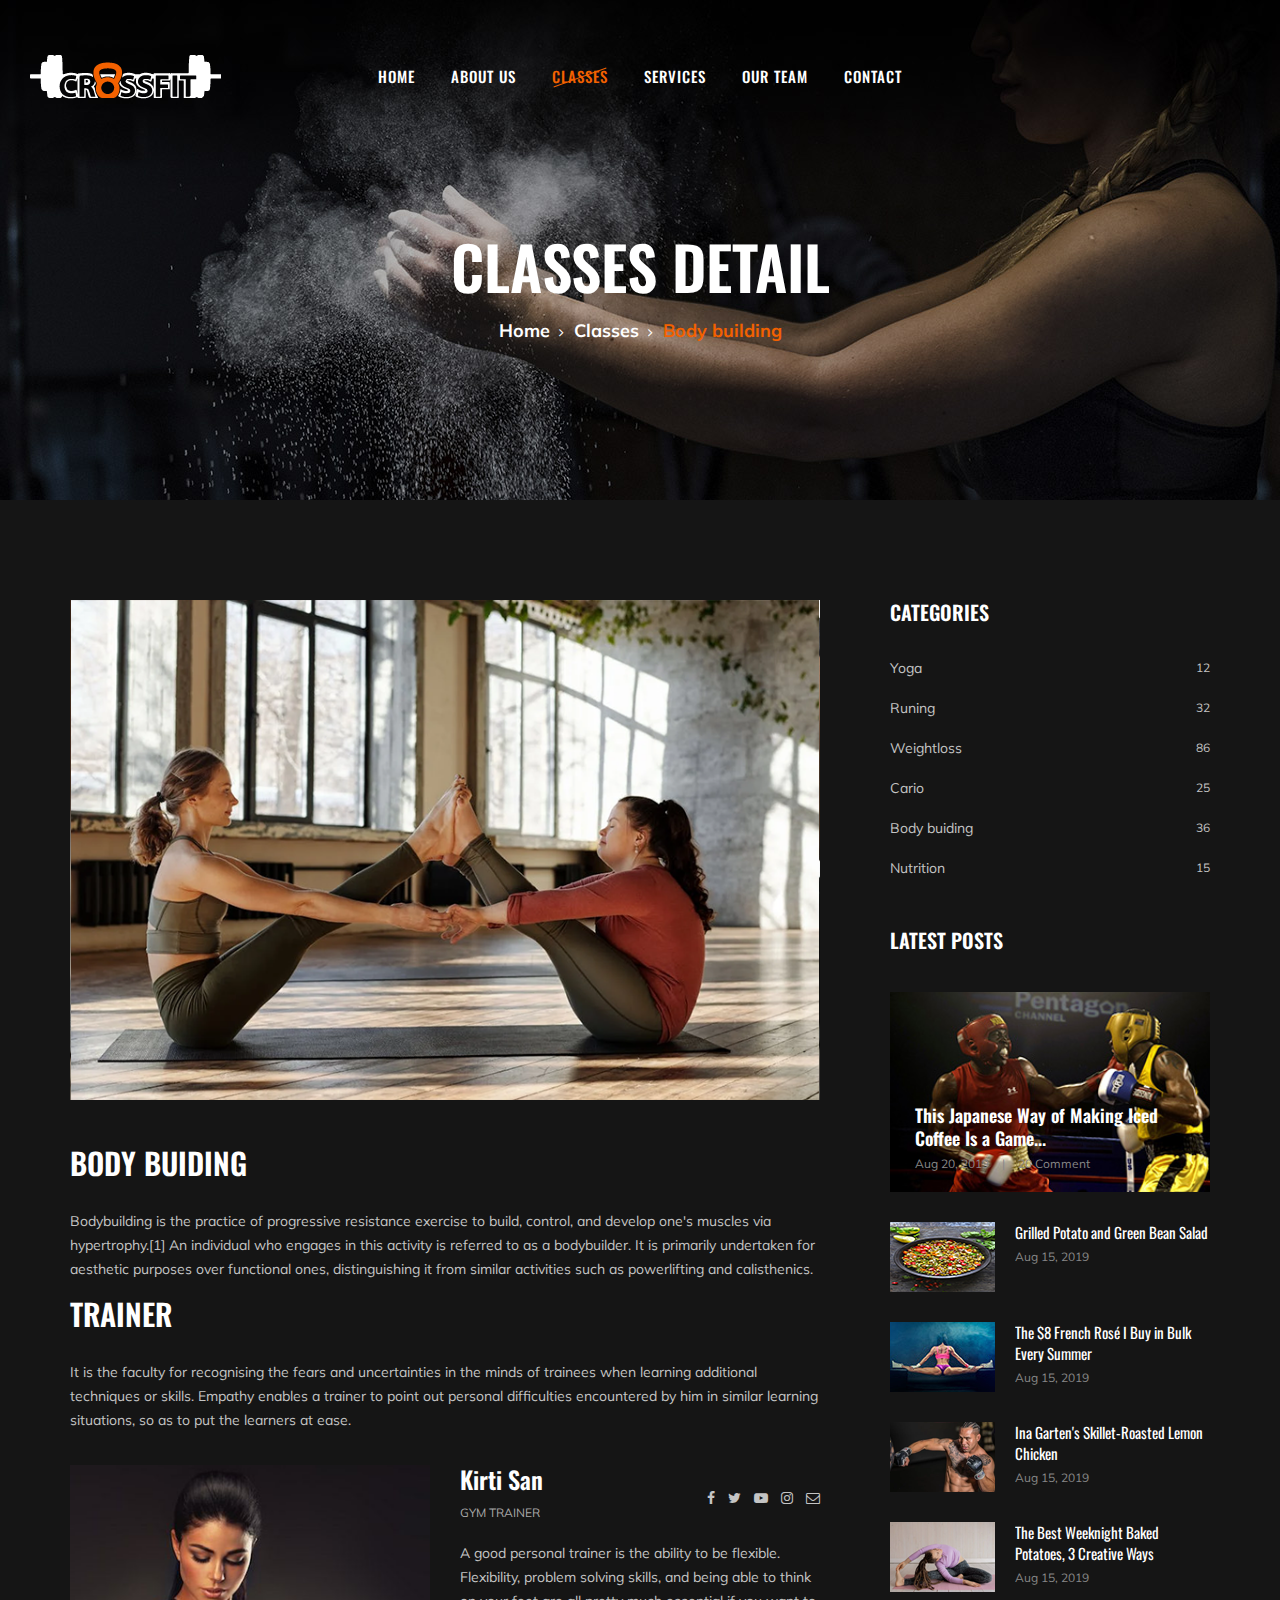
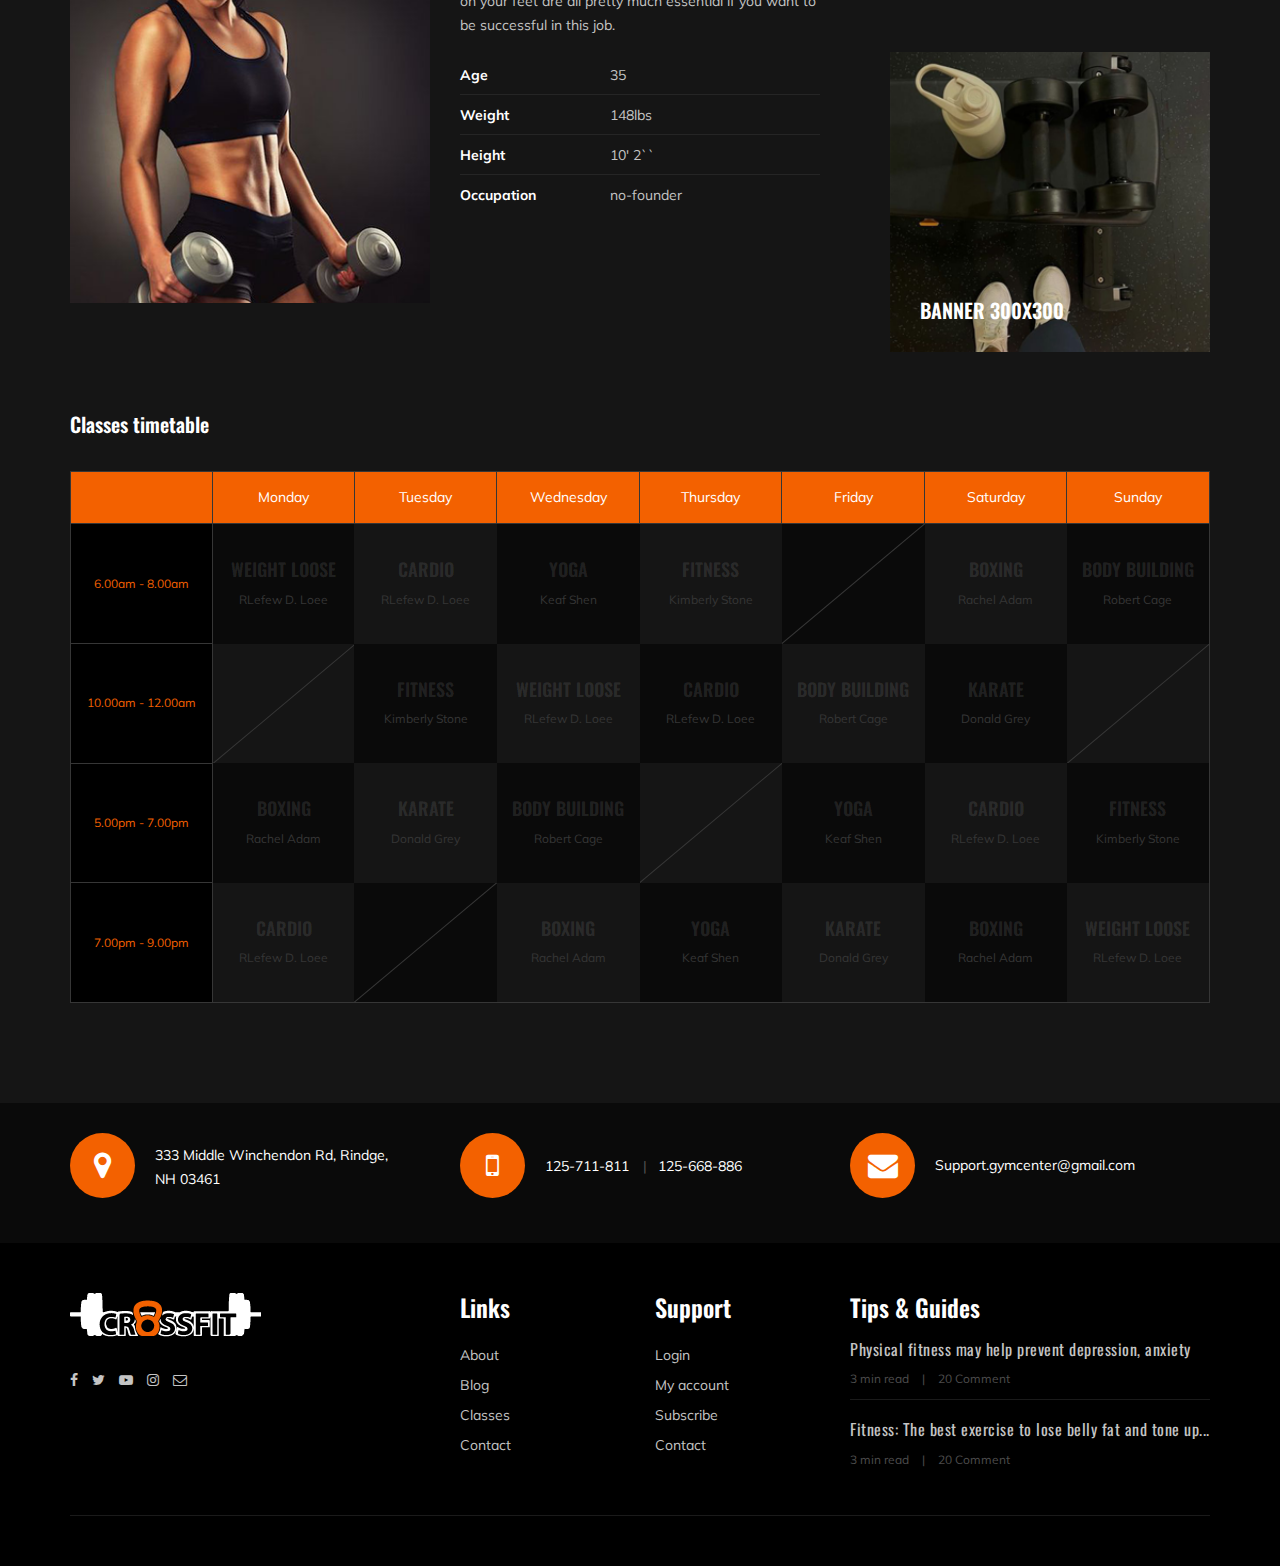
<file: class-details.html>
<!DOCTYPE html>
<html lang="zxx">

<head>
    <meta charset="UTF-8">
    <meta name="description" content="Gym Template">
    <meta name="keywords" content="Gym, unica, creative, html">
    <meta name="viewport" content="width=device-width, initial-scale=1.0">
    <meta http-equiv="X-UA-Compatible" content="ie=edge">
    <title>Gym | Template</title>

    <!-- Google Font -->
    <link href="https://fonts.googleapis.com/css?family=Muli:300,400,500,600,700,800,900&display=swap" rel="stylesheet">
    <link href="https://fonts.googleapis.com/css?family=Oswald:300,400,500,600,700&display=swap" rel="stylesheet">

    <!-- Css Styles -->
    <link rel="stylesheet" href="css/bootstrap.min.css" type="text/css">
    <link rel="stylesheet" href="css/font-awesome.min.css" type="text/css">
    <link rel="stylesheet" href="css/flaticon.css" type="text/css">
    <link rel="stylesheet" href="css/owl.carousel.min.css" type="text/css">
    <link rel="stylesheet" href="css/barfiller.css" type="text/css">
    <link rel="stylesheet" href="css/magnific-popup.css" type="text/css">
    <link rel="stylesheet" href="css/slicknav.min.css" type="text/css">
    <link rel="stylesheet" href="css/style.css" type="text/css">
</head>

<body>
    <!-- Page Preloder -->
    <div id="preloder">
        <div class="loader"></div>
    </div>

    <!-- Offcanvas Menu Section Begin -->
    <div class="offcanvas-menu-overlay"></div>
    <div class="offcanvas-menu-wrapper">
        <div class="canvas-close">
            <i class="fa fa-close"></i>
        </div>
        <div class="canvas-search search-switch">
            <i class="fa fa-search"></i>
        </div>
        <nav class="canvas-menu mobile-menu">
            <ul>
                <li><a href="./index.html">Home</a></li>
                <li><a href="./about-us.html">About Us</a></li>
                <li><a href="./class-details.html">Classes</a></li>
                <li><a href="./services.html">Services</a></li>
                <li><a href="./team.html">Our Team</a></li>
                
                <li><a href="./contact.html">Contact</a></li>
            </ul>
        </nav>
        <div id="mobile-menu-wrap"></div>
        <div class="canvas-social">
            <a href="#"><i class="fa fa-facebook"></i></a>
            <a href="#"><i class="fa fa-twitter"></i></a>
            <a href="#"><i class="fa fa-youtube-play"></i></a>
            <a href="#"><i class="fa fa-instagram"></i></a>
        </div>
    </div>
    <!-- Offcanvas Menu Section End -->

    <!-- Header Section Begin -->
    <header class="header-section">
        <div class="container-fluid">
            <div class="row">
                <div class="col-lg-3">
                    <div class="logo">
                        <a href="./index.html">
                            <img src="img/logo-01.png" alt="">
                        </a>
                    </div>
                </div>
                <div class="col-lg-6">
                    <nav class="nav-menu">
                        <ul>
                            <li><a href="./index.html">Home</a></li>
                            <li><a href="./about-us.html">About Us</a></li>
                            <li class="active"><a href="./class-details.html">Classes</a></li>
                            <li><a href="./services.html">Services</a></li>
                            <li><a href="./team.html">Our Team</a></li>
                            
                            <li><a href="./contact.html">Contact</a></li>
                        </ul>
                    </nav>
                </div>
                <div class="col-lg-3">
                    
                </div>
            </div>
            <div class="canvas-open">
                <i class="fa fa-bars"></i>
            </div>
        </div>
    </header>
    <!-- Header End -->

    <!-- Breadcrumb Section Begin -->
    <section class="breadcrumb-section set-bg" data-setbg="img/breadcrumb-bg.jpg">
        <div class="container">
            <div class="row">
                <div class="col-lg-12 text-center">
                    <div class="breadcrumb-text">
                        <h2>Classes detail</h2>
                        <div class="bt-option">
                            <a href="./index.html">Home</a>
                            <a href="#">Classes</a>
                            <span>Body building</span>
                        </div>
                    </div>
                </div>
            </div>
        </div>
    </section>
    <!-- Breadcrumb Section End -->

    <!-- Class Details Section Begin -->
    <section class="class-details-section spad">
        <div class="container">
            <div class="row">
                <div class="col-lg-8">
                    <div class="class-details-text">
                        <div class="cd-pic">
                            <img src="img/classes/class-details/class-detailsl.png" alt="">
                        </div>
                        <div class="cd-text">
                            <div class="cd-single-item">
                                <h3>Body buiding</h3>
                                <p>Bodybuilding is the practice of progressive resistance exercise to build, control, and develop one's muscles via hypertrophy.[1] An individual who engages in this activity is referred to as a bodybuilder. It is primarily undertaken for aesthetic purposes over functional ones, distinguishing it from similar activities such as powerlifting and calisthenics.</p>
                            </div>
                            <div class="cd-single-item">
                                <h3>Trainer</h3>
                                <p>It is the faculty for recognising the fears and uncertainties in the minds of trainees when learning additional techniques or skills. Empathy enables a trainer to point out personal difficulties encountered by him in similar learning situations, so as to put the learners at ease.</p>
                            </div>
                        </div>
                        <div class="cd-trainer">
                            <div class="row">
                                <div class="col-md-6">
                                    <div class="cd-trainer-pic">
                                        <img src="img/team/team-3.png" alt="">
                                    </div>
                                </div>
                                <div class="col-md-6">
                                    <div class="cd-trainer-text">
                                        <div class="trainer-title">
                                            <h4>Kirti San</h4>
                                            <span>Gym Trainer</span>
                                        </div>
                                        <div class="trainer-social">
                                            <a href="#"><i class="fa fa-facebook"></i></a>
                                            <a href="#"><i class="fa fa-twitter"></i></a>
                                            <a href="#"><i class="fa fa-youtube-play"></i></a>
                                            <a href="#"><i class="fa fa-instagram"></i></a>
                                            <a href="#"><i class="fa  fa-envelope-o"></i></a>
                                        </div>
                                        <p> A good personal trainer is the ability to be flexible. Flexibility, problem solving skills, and being able to think on your feet are all pretty much essential if you want to be successful in this job.</p>
                                        <ul class="trainer-info">
                                            <li><span>Age</span>35</li>
                                            <li><span>Weight</span>148lbs</li>
                                            <li><span>Height</span>10' 2``</li>
                                            <li><span>Occupation</span>no-founder</li>
                                        </ul>
                                        
                                    </div>
                                </div>
                            </div>
                        </div>
                    </div>
                </div>
                <div class="col-lg-4 col-md-8">
                    <div class="sidebar-option">
                        <div class="so-categories">
                            <h5 class="title">Categories</h5>
                            <ul>
                                <li><a href="#">Yoga <span>12</span></a></li>
                                <li><a href="#">Runing <span>32</span></a></li>
                                <li><a href="#">Weightloss <span>86</span></a></li>
                                <li><a href="#">Cario <span>25</span></a></li>
                                <li><a href="#">Body buiding <span>36</span></a></li>
                                <li><a href="#">Nutrition <span>15</span></a></li>
                            </ul>
                        </div>
                        <div class="so-latest">
                            <h5 class="title">Latest posts</h5>
                            <div class="latest-large set-bg" data-setbg="img/letest-blog/latest-1.jpg">
                                <div class="ll-text">
                                    <h5><a href="#">This Japanese Way of Making Iced Coffee Is a Game...</a></h5>
                                    <ul>
                                        <li>Aug 20, 2019</li>
                                        <li>20 Comment</li>
                                    </ul>
                                </div>
                            </div>
                            <div class="latest-item">
                                <div class="li-pic">
                                    <img src="img/letest-blog/latest-2.png" alt="">
                                </div>
                                <div class="li-text">
                                    <h6><a href="#">Grilled Potato and Green Bean Salad</a></h6>
                                    <span class="li-time">Aug 15, 2019</span>
                                </div>
                            </div>
                            <div class="latest-item">
                                <div class="li-pic">
                                    <img src="img/letest-blog/latest-3.jpg" alt="">
                                </div>
                                <div class="li-text">
                                    <h6><a href="#">The $8 French Rosé I Buy in Bulk Every Summer</a></h6>
                                    <span class="li-time">Aug 15, 2019</span>
                                </div>
                            </div>
                            <div class="latest-item">
                                <div class="li-pic">
                                    <img src="img/letest-blog/latest-3.png" alt="">
                                </div>
                                <div class="li-text">
                                    <h6><a href="#">Ina Garten's Skillet-Roasted Lemon Chicken</a></h6>
                                    <span class="li-time">Aug 15, 2019</span>
                                </div>
                            </div>
                            <div class="latest-item">
                                <div class="li-pic">
                                    <img src="img/letest-blog/latest-4.png" alt="">
                                </div>
                                <div class="li-text">
                                    <h6><a href="#">The Best Weeknight Baked Potatoes, 3 Creative Ways</a></h6>
                                    <span class="li-time">Aug 15, 2019</span>
                                </div>
                            </div>
                        </div>
                        <div class="so-banner set-bg" data-setbg="img/sidebar-banner.png">
                            <h5>Banner 300x300</h5>
                        </div>
                    </div>
                </div>
            </div>
        </div>
    </section>
    <!-- Class Details Section End -->

    <!-- Class Timetable Section Begin -->
    <section class="class-timetable-section class-details-timetable spad">
        <div class="container">
            <div class="row">
                <div class="col-lg-12">
                    <div class="class-details-timetable_title">
                        <h5>Classes timetable</h5>
                    </div>
                </div>
            </div>
            <div class="row">
                <div class="col-lg-12">
                    <div class="class-timetable details-timetable">
                        <table>
                            <thead>
                                <tr>
                                    <th></th>
                                    <th>Monday</th>
                                    <th>Tuesday</th>
                                    <th>Wednesday</th>
                                    <th>Thursday</th>
                                    <th>Friday</th>
                                    <th>Saturday</th>
                                    <th>Sunday</th>
                                </tr>
                            </thead>
                            <tbody>
                                <tr>
                                    <td class="class-time">6.00am - 8.00am</td>
                                    <td class="dark-bg hover-dp ts-meta" data-tsmeta="workout">
                                        <h5>WEIGHT LOOSE</h5>
                                        <span>RLefew D. Loee</span>
                                    </td>
                                    <td class="hover-dp ts-meta" data-tsmeta="fitness">
                                        <h5>Cardio</h5>
                                        <span>RLefew D. Loee</span>
                                    </td>
                                    <td class="dark-bg hover-dp ts-meta" data-tsmeta="workout">
                                        <h5>Yoga</h5>
                                        <span>Keaf Shen</span>
                                    </td>
                                    <td class="hover-dp ts-meta" data-tsmeta="fitness">
                                        <h5>Fitness</h5>
                                        <span>Kimberly Stone</span>
                                    </td>
                                    <td class="dark-bg blank-td"></td>
                                    <td class="hover-dp ts-meta" data-tsmeta="motivation">
                                        <h5>Boxing</h5>
                                        <span>Rachel Adam</span>
                                    </td>
                                    <td class="dark-bg hover-dp ts-meta" data-tsmeta="workout">
                                        <h5>Body Building</h5>
                                        <span>Robert Cage</span>
                                    </td>
                                </tr>
                                <tr>
                                    <td class="class-time">10.00am - 12.00am</td>
                                    <td class="blank-td"></td>
                                    <td class="dark-bg hover-dp ts-meta" data-tsmeta="fitness">
                                        <h5>Fitness</h5>
                                        <span>Kimberly Stone</span>
                                    </td>
                                    <td class="hover-dp ts-meta" data-tsmeta="workout">
                                        <h5>WEIGHT LOOSE</h5>
                                        <span>RLefew D. Loee</span>
                                    </td>
                                    <td class="dark-bg hover-dp ts-meta" data-tsmeta="motivation">
                                        <h5>Cardio</h5>
                                        <span>RLefew D. Loee</span>
                                    </td>
                                    <td class="hover-dp ts-meta" data-tsmeta="workout">
                                        <h5>Body Building</h5>
                                        <span>Robert Cage</span>
                                    </td>
                                    <td class="dark-bg hover-dp ts-meta" data-tsmeta="motivation">
                                        <h5>Karate</h5>
                                        <span>Donald Grey</span>
                                    </td>
                                    <td class="blank-td"></td>
                                </tr>
                                <tr>
                                    <td class="class-time">5.00pm - 7.00pm</td>
                                    <td class="dark-bg hover-dp ts-meta" data-tsmeta="fitness">
                                        <h5>Boxing</h5>
                                        <span>Rachel Adam</span>
                                    </td>
                                    <td class="hover-dp ts-meta" data-tsmeta="motivation">
                                        <h5>Karate</h5>
                                        <span>Donald Grey</span>
                                    </td>
                                    <td class="dark-bg hover-dp ts-meta" data-tsmeta="workout">
                                        <h5>Body Building</h5>
                                        <span>Robert Cage</span>
                                    </td>
                                    <td class="blank-td"></td>
                                    <td class="dark-bg hover-dp ts-meta" data-tsmeta="workout">
                                        <h5>Yoga</h5>
                                        <span>Keaf Shen</span>
                                    </td>
                                    <td class="hover-dp ts-meta" data-tsmeta="motivation">
                                        <h5>Cardio</h5>
                                        <span>RLefew D. Loee</span>
                                    </td>
                                    <td class="dark-bg hover-dp ts-meta" data-tsmeta="fitness">
                                        <h5>Fitness</h5>
                                        <span>Kimberly Stone</span>
                                    </td>
                                </tr>
                                <tr>
                                    <td class="class-time">7.00pm - 9.00pm</td>
                                    <td class="hover-dp ts-meta" data-tsmeta="motivation">
                                        <h5>Cardio</h5>
                                        <span>RLefew D. Loee</span>
                                    </td>
                                    <td class="dark-bg blank-td"></td>
                                    <td class="hover-dp ts-meta" data-tsmeta="fitness">
                                        <h5>Boxing</h5>
                                        <span>Rachel Adam</span>
                                    </td>
                                    <td class="dark-bg hover-dp ts-meta" data-tsmeta="workout">
                                        <h5>Yoga</h5>
                                        <span>Keaf Shen</span>
                                    </td>
                                    <td class="hover-dp ts-meta" data-tsmeta="motivation">
                                        <h5>Karate</h5>
                                        <span>Donald Grey</span>
                                    </td>
                                    <td class="dark-bg hover-dp ts-meta" data-tsmeta="fitness">
                                        <h5>Boxing</h5>
                                        <span>Rachel Adam</span>
                                    </td>
                                    <td class="hover-dp ts-meta" data-tsmeta="workout">
                                        <h5>WEIGHT LOOSE</h5>
                                        <span>RLefew D. Loee</span>
                                    </td>
                                </tr>
                            </tbody>
                        </table>
                    </div>
                </div>
            </div>
        </div>
    </section>
    <!-- Class Timetable Section End -->

    <!-- Get In Touch Section Begin -->
    <div class="gettouch-section">
        <div class="container">
            <div class="row">
                <div class="col-md-4">
                    <div class="gt-text">
                        <i class="fa fa-map-marker"></i>
                        <p>333 Middle Winchendon Rd, Rindge,<br/> NH 03461</p>
                    </div>
                </div>
                <div class="col-md-4">
                    <div class="gt-text">
                        <i class="fa fa-mobile"></i>
                        <ul>
                            <li>125-711-811</li>
                            <li>125-668-886</li>
                        </ul>
                    </div>
                </div>
                <div class="col-md-4">
                    <div class="gt-text email">
                        <i class="fa fa-envelope"></i>
                        <p>Support.gymcenter@gmail.com</p>
                    </div>
                </div>
            </div>
        </div>
    </div>
    <!-- Get In Touch Section End -->

    <!-- Footer Section Begin -->
    <section class="footer-section">
        <div class="container">
            <div class="row">
                <div class="col-lg-4">
                    <div class="fs-about">
                        <div class="fa-logo">
                            <a href="#"><img src="img/logo-01.png" alt=""></a>
                        </div>
                        
                        <div class="fa-social">
                            <a href="#"><i class="fa fa-facebook"></i></a>
                            <a href="#"><i class="fa fa-twitter"></i></a>
                            <a href="#"><i class="fa fa-youtube-play"></i></a>
                            <a href="#"><i class="fa fa-instagram"></i></a>
                            <a href="#"><i class="fa  fa-envelope-o"></i></a>
                        </div>
                    </div>
                </div>
                <div class="col-lg-2 col-md-3 col-sm-6">
                    <div class="fs-widget">
                        <h4>Links</h4>
                        <ul>
                            <li><a href="#">About</a></li>
                            <li><a href="#">Blog</a></li>
                            <li><a href="#">Classes</a></li>
                            <li><a href="#">Contact</a></li>
                        </ul>
                    </div>
                </div>
                <div class="col-lg-2 col-md-3 col-sm-6">
                    <div class="fs-widget">
                        <h4>Support</h4>
                        <ul>
                            <li><a href="#">Login</a></li>
                            <li><a href="#">My account</a></li>
                            <li><a href="#">Subscribe</a></li>
                            <li><a href="#">Contact</a></li>
                        </ul>
                    </div>
                </div>
                <div class="col-lg-4 col-md-6">
                    <div class="fs-widget">
                        <h4>Tips & Guides</h4>
                        <div class="fw-recent">
                            <h6><a href="#">Physical fitness may help prevent depression, anxiety</a></h6>
                            <ul>
                                <li>3 min read</li>
                                <li>20 Comment</li>
                            </ul>
                        </div>
                        <div class="fw-recent">
                            <h6><a href="#">Fitness: The best exercise to lose belly fat and tone up...</a></h6>
                            <ul>
                                <li>3 min read</li>
                                <li>20 Comment</li>
                            </ul>
                        </div>
                    </div>
                </div>
            </div>
            <div class="row">
                <div class="col-lg-12 text-center">
                    <div class="copyright-text">
                        
                    </div>
                </div>
            </div>
        </div>
    </section>
    <!-- Footer Section End -->

    <!-- Search model Begin -->
    <div class="search-model">
        <div class="h-100 d-flex align-items-center justify-content-center">
            <div class="search-close-switch">+</div>
            <form class="search-model-form">
                <input type="text" id="search-input" placeholder="Search here.....">
            </form>
        </div>
    </div>
    <!-- Search model end -->

    <!-- Js Plugins -->
    <script src="js/jquery-3.3.1.min.js"></script>
    <script src="js/bootstrap.min.js"></script>
    <script src="js/jquery.magnific-popup.min.js"></script>
    <script src="js/masonry.pkgd.min.js"></script>
    <script src="js/jquery.barfiller.js"></script>
    <script src="js/jquery.slicknav.js"></script>
    <script src="js/owl.carousel.min.js"></script>
    <script src="js/main.js"></script>



</body>

</html>
</file>
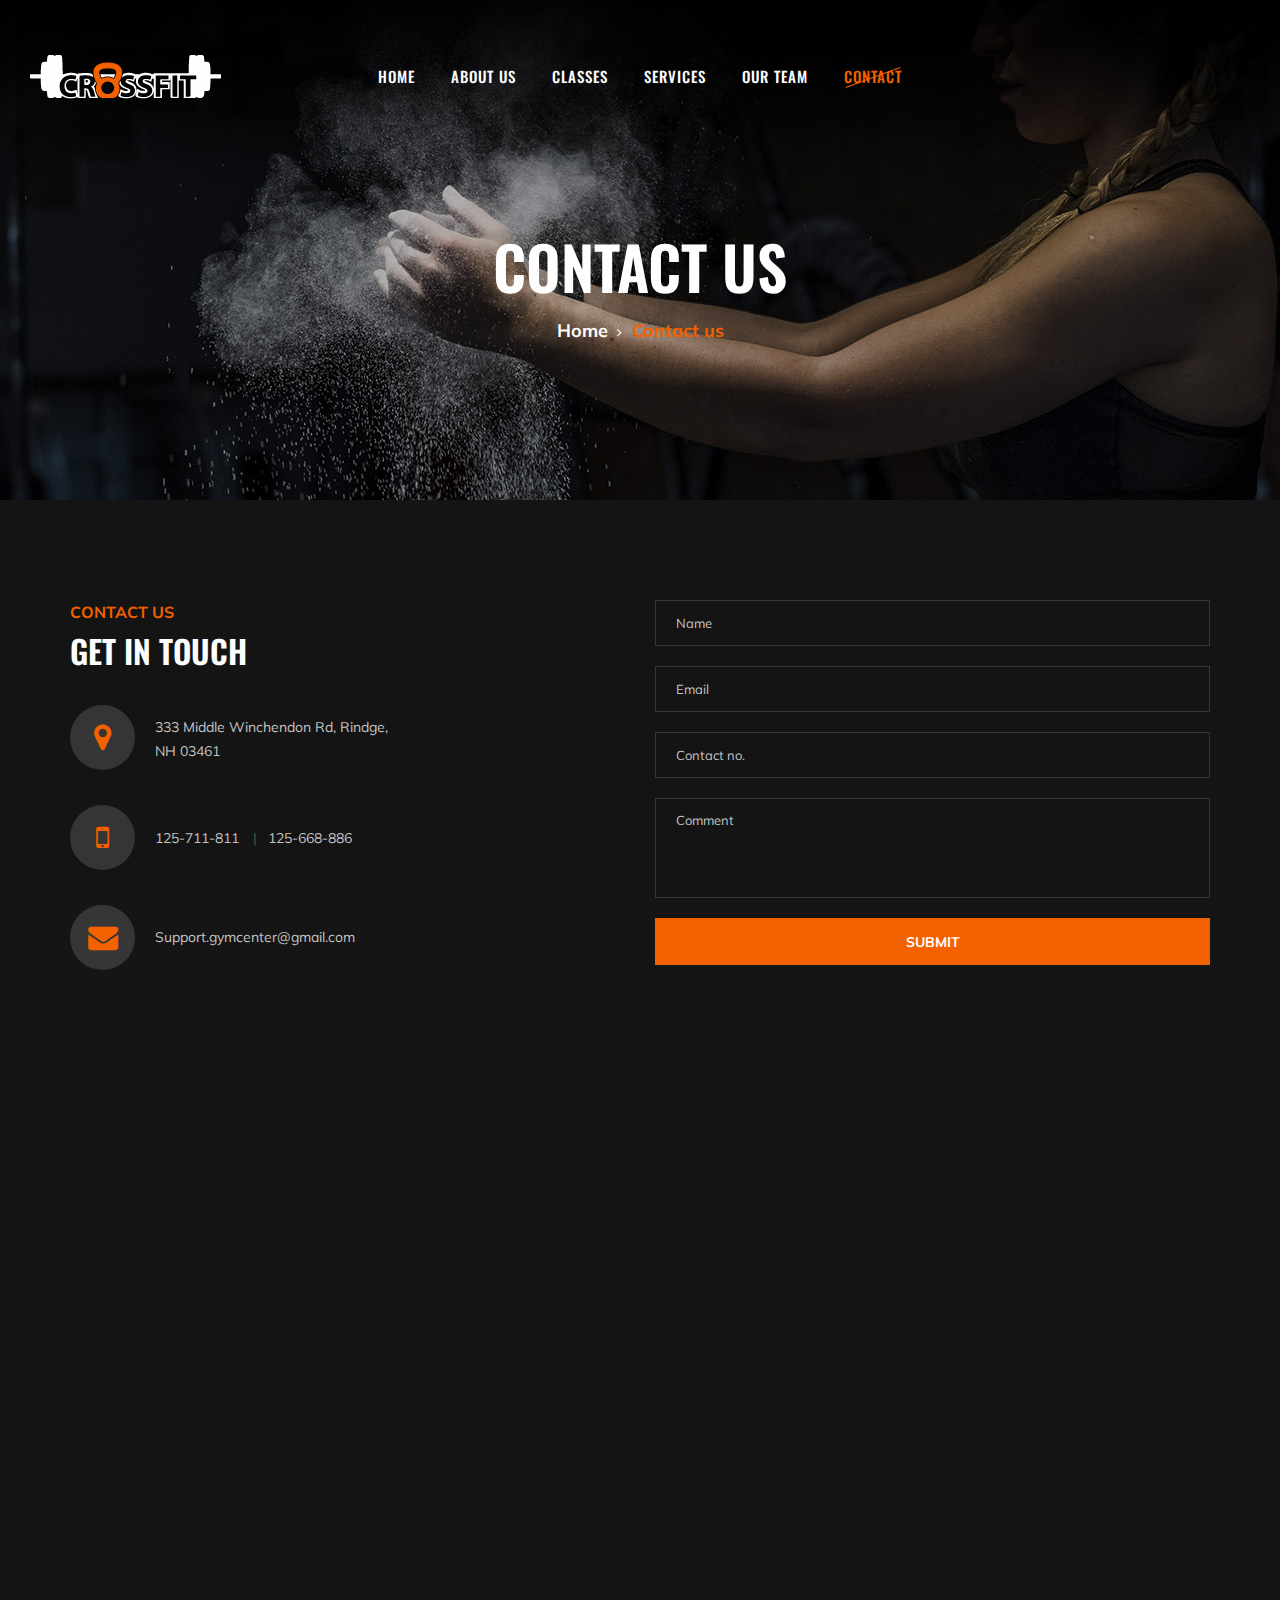
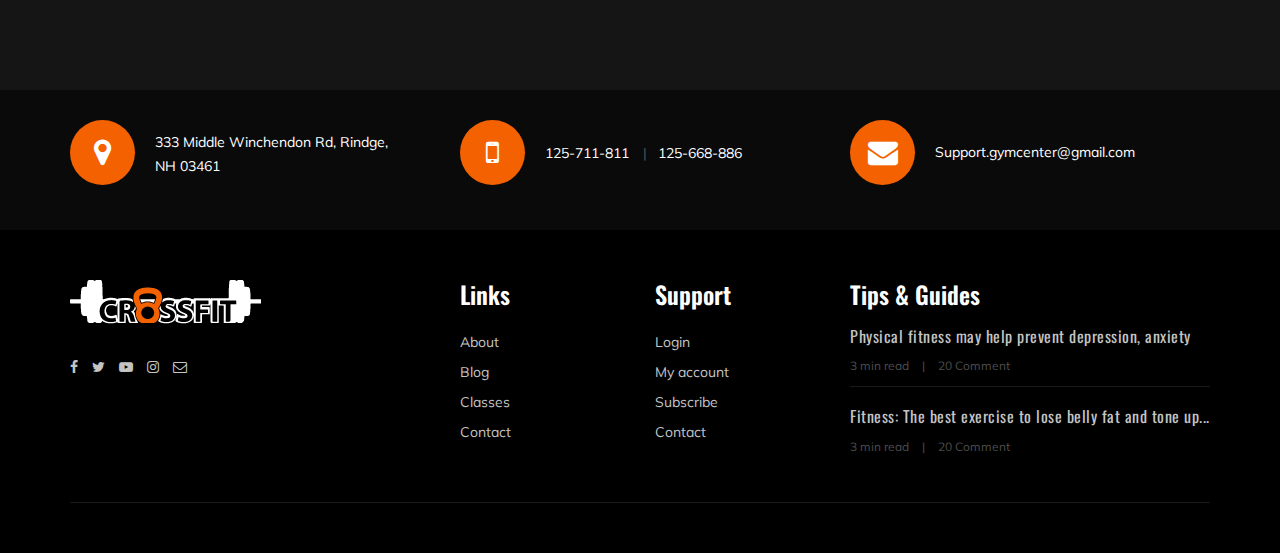
<file: contact.html>
<!DOCTYPE html>
<html lang="zxx">

<head>
    <meta charset="UTF-8">
    <meta name="description" content="Gym Template">
    <meta name="keywords" content="Gym, unica, creative, html">
    <meta name="viewport" content="width=device-width, initial-scale=1.0">
    <meta http-equiv="X-UA-Compatible" content="ie=edge">
    <title>Gym | Template</title>

    <!-- Google Font -->
    <link href="https://fonts.googleapis.com/css?family=Muli:300,400,500,600,700,800,900&display=swap" rel="stylesheet">
    <link href="https://fonts.googleapis.com/css?family=Oswald:300,400,500,600,700&display=swap" rel="stylesheet">

    <!-- Css Styles -->
    <link rel="stylesheet" href="css/bootstrap.min.css" type="text/css">
    <link rel="stylesheet" href="css/font-awesome.min.css" type="text/css">
    <link rel="stylesheet" href="css/flaticon.css" type="text/css">
    <link rel="stylesheet" href="css/owl.carousel.min.css" type="text/css">
    <link rel="stylesheet" href="css/barfiller.css" type="text/css">
    <link rel="stylesheet" href="css/magnific-popup.css" type="text/css">
    <link rel="stylesheet" href="css/slicknav.min.css" type="text/css">
    <link rel="stylesheet" href="css/style.css" type="text/css">
</head>

<body>
    <!-- Page Preloder -->
    <div id="preloder">
        <div class="loader"></div>
    </div>

    <!-- Offcanvas Menu Section Begin -->
    <div class="offcanvas-menu-overlay"></div>
    <div class="offcanvas-menu-wrapper">
        <div class="canvas-close">
            <i class="fa fa-close"></i>
        </div>
        <div class="canvas-search search-switch">
            <i class="fa fa-search"></i>
        </div>
        <nav class="canvas-menu mobile-menu">
            <ul>
                <li><a href="./index.html">Home</a></li>
                <li><a href="./about-us.html">About Us</a></li>
                <li><a href="./class-details.html">Classes</a></li>
                <li><a href="./services.html">Services</a></li>
                <li><a href="./team.html">Our Team</a></li>
                <li><a href="#">Pages</a>
                    <ul class="dropdown">
                        <li><a href="./about-us.html">About us</a></li>
                        <li><a href="./class-timetable.html">Classes timetable</a></li>
                        <li><a href="./bmi-calculator.html">Bmi calculate</a></li>
                        <li><a href="./team.html">Our team</a></li>
                        <li><a href="./gallery.html">Gallery</a></li>
                        <li><a href="./blog.html">Our blog</a></li>
                        <li><a href="./404.html">404</a></li>
                    </ul>
                </li>
                <li><a href="./contact.html">Contact</a></li>
            </ul>
        </nav>
        <div id="mobile-menu-wrap"></div>
        <div class="canvas-social">
            <a href="#"><i class="fa fa-facebook"></i></a>
            <a href="#"><i class="fa fa-twitter"></i></a>
            <a href="#"><i class="fa fa-youtube-play"></i></a>
            <a href="#"><i class="fa fa-instagram"></i></a>
        </div>
    </div>
    <!-- Offcanvas Menu Section End -->

    <!-- Header Section Begin -->
    <header class="header-section">
        <div class="container-fluid">
            <div class="row">
                <div class="col-lg-3">
                    <div class="logo">
                        <a href="./index.html">
                            <img src="img/logo-01.png" alt="">
                        </a>
                    </div>
                </div>
                <div class="col-lg-6">
                    <nav class="nav-menu">
                        <ul>
                            <li><a href="./index.html">Home</a></li>
                            <li><a href="./about-us.html">About Us</a></li>
                            <li><a href="./class-details.html">Classes</a></li>
                            <li><a href="./services.html">Services</a></li>
                            <li><a href="./team.html">Our Team</a></li>
                            
                            <li class="active"><a href="./contact.html">Contact</a></li>
                        </ul>
                    </nav>
                </div>
                <div class="col-lg-3">
                    
                </div>
            </div>
            <div class="canvas-open">
                <i class="fa fa-bars"></i>
            </div>
        </div>
    </header>
    <!-- Header End -->

    <!-- Breadcrumb Section Begin -->
    <section class="breadcrumb-section set-bg" data-setbg="img/breadcrumb-bg.jpg">
        <div class="container">
            <div class="row">
                <div class="col-lg-12 text-center">
                    <div class="breadcrumb-text">
                        <h2>Contact Us</h2>
                        <div class="bt-option">
                            <a href="./index.html">Home</a>
                            
                            <span>Contact us</span>
                        </div>
                    </div>
                </div>
            </div>
        </div>
    </section>
    <!-- Breadcrumb Section End -->

    <!-- Contact Section Begin -->
    <section class="contact-section spad">
        <div class="container">
            <div class="row">
                <div class="col-lg-6">
                    <div class="section-title contact-title">
                        <span>Contact Us</span>
                        <h2>GET IN TOUCH</h2>
                    </div>
                    <div class="contact-widget">
                        <div class="cw-text">
                            <i class="fa fa-map-marker"></i>
                            <p>333 Middle Winchendon Rd, Rindge,<br/> NH 03461</p>
                        </div>
                        <div class="cw-text">
                            <i class="fa fa-mobile"></i>
                            <ul>
                                <li>125-711-811</li>
                                <li>125-668-886</li>
                            </ul>
                        </div>
                        <div class="cw-text email">
                            <i class="fa fa-envelope"></i>
                            <p>Support.gymcenter@gmail.com</p>
                        </div>
                    </div>
                </div>
                <div class="col-lg-6">
                    <div class="leave-comment">
                        <form action="#">
                            <input type="text" placeholder="Name">
                            <input type="text" placeholder="Email">
                            <input type="text" placeholder="Contact no.">
                            <textarea placeholder="Comment"></textarea>
                            <button type="submit">Submit</button>
                        </form>
                    </div>
                </div>
            </div>
            <div class="map">
                <iframe
                    src="https://www.google.com/maps/embed?pb=!1m18!1m12!1m3!1d12087.069761554938!2d-74.2175599360452!3d40.767139456514954!2m3!1f0!2f0!3f0!3m2!1i1024!2i768!4f13.1!3m3!1m2!1s0x89c254b5958982c3%3A0xb6ab3931055a2612!2sEast%20Orange%2C%20NJ%2C%20USA!5e0!3m2!1sen!2sbd!4v1581710470843!5m2!1sen!2sbd"
                    height="550" style="border:0;" allowfullscreen=""></iframe>
            </div>
        </div>
    </section>
    <!-- Contact Section End -->

    <!-- Get In Touch Section Begin -->
    <div class="gettouch-section">
        <div class="container">
            <div class="row">
                <div class="col-md-4">
                    <div class="gt-text">
                        <i class="fa fa-map-marker"></i>
                        <p>333 Middle Winchendon Rd, Rindge,<br/> NH 03461</p>
                    </div>
                </div>
                <div class="col-md-4">
                    <div class="gt-text">
                        <i class="fa fa-mobile"></i>
                        <ul>
                            <li>125-711-811</li>
                            <li>125-668-886</li>
                        </ul>
                    </div>
                </div>
                <div class="col-md-4">
                    <div class="gt-text email">
                        <i class="fa fa-envelope"></i>
                        <p>Support.gymcenter@gmail.com</p>
                    </div>
                </div>
            </div>
        </div>
    </div>
    <!-- Get In Touch Section End -->

    <!-- Footer Section Begin -->
    <section class="footer-section">
        <div class="container">
            <div class="row">
                <div class="col-lg-4">
                    <div class="fs-about">
                        <div class="fa-logo">
                            <a href="#"><img src="img/logo-01.png" alt=""></a>
                        </div>
                        
                        <div class="fa-social">
                            <a href="#"><i class="fa fa-facebook"></i></a>
                            <a href="#"><i class="fa fa-twitter"></i></a>
                            <a href="#"><i class="fa fa-youtube-play"></i></a>
                            <a href="#"><i class="fa fa-instagram"></i></a>
                            <a href="#"><i class="fa  fa-envelope-o"></i></a>
                        </div>
                    </div>
                </div>
                <div class="col-lg-2 col-md-3 col-sm-6">
                    <div class="fs-widget">
                        <h4>Links</h4>
                        <ul>
                            <li><a href="#">About</a></li>
                            <li><a href="#">Blog</a></li>
                            <li><a href="#">Classes</a></li>
                            <li><a href="#">Contact</a></li>
                        </ul>
                    </div>
                </div>
                <div class="col-lg-2 col-md-3 col-sm-6">
                    <div class="fs-widget">
                        <h4>Support</h4>
                        <ul>
                            <li><a href="#">Login</a></li>
                            <li><a href="#">My account</a></li>
                            <li><a href="#">Subscribe</a></li>
                            <li><a href="#">Contact</a></li>
                        </ul>
                    </div>
                </div>
                <div class="col-lg-4 col-md-6">
                    <div class="fs-widget">
                        <h4>Tips & Guides</h4>
                        <div class="fw-recent">
                            <h6><a href="#">Physical fitness may help prevent depression, anxiety</a></h6>
                            <ul>
                                <li>3 min read</li>
                                <li>20 Comment</li>
                            </ul>
                        </div>
                        <div class="fw-recent">
                            <h6><a href="#">Fitness: The best exercise to lose belly fat and tone up...</a></h6>
                            <ul>
                                <li>3 min read</li>
                                <li>20 Comment</li>
                            </ul>
                        </div>
                    </div>
                </div>
            </div>
            <div class="row">
                <div class="col-lg-12 text-center">
                    <div class="copyright-text">
                        
                    </div>
                </div>
            </div>
        </div>
    </section>
    <!-- Footer Section End -->

    <!-- Search model Begin -->
    <div class="search-model">
        <div class="h-100 d-flex align-items-center justify-content-center">
            <div class="search-close-switch">+</div>
            <form class="search-model-form">
                <input type="text" id="search-input" placeholder="Search here.....">
            </form>
        </div>
    </div>
    <!-- Search model end -->

    <!-- Js Plugins -->
    <script src="js/jquery-3.3.1.min.js"></script>
    <script src="js/bootstrap.min.js"></script>
    <script src="js/jquery.magnific-popup.min.js"></script>
    <script src="js/masonry.pkgd.min.js"></script>
    <script src="js/jquery.barfiller.js"></script>
    <script src="js/jquery.slicknav.js"></script>
    <script src="js/owl.carousel.min.js"></script>
    <script src="js/main.js"></script>



</body>

</html>
</file>
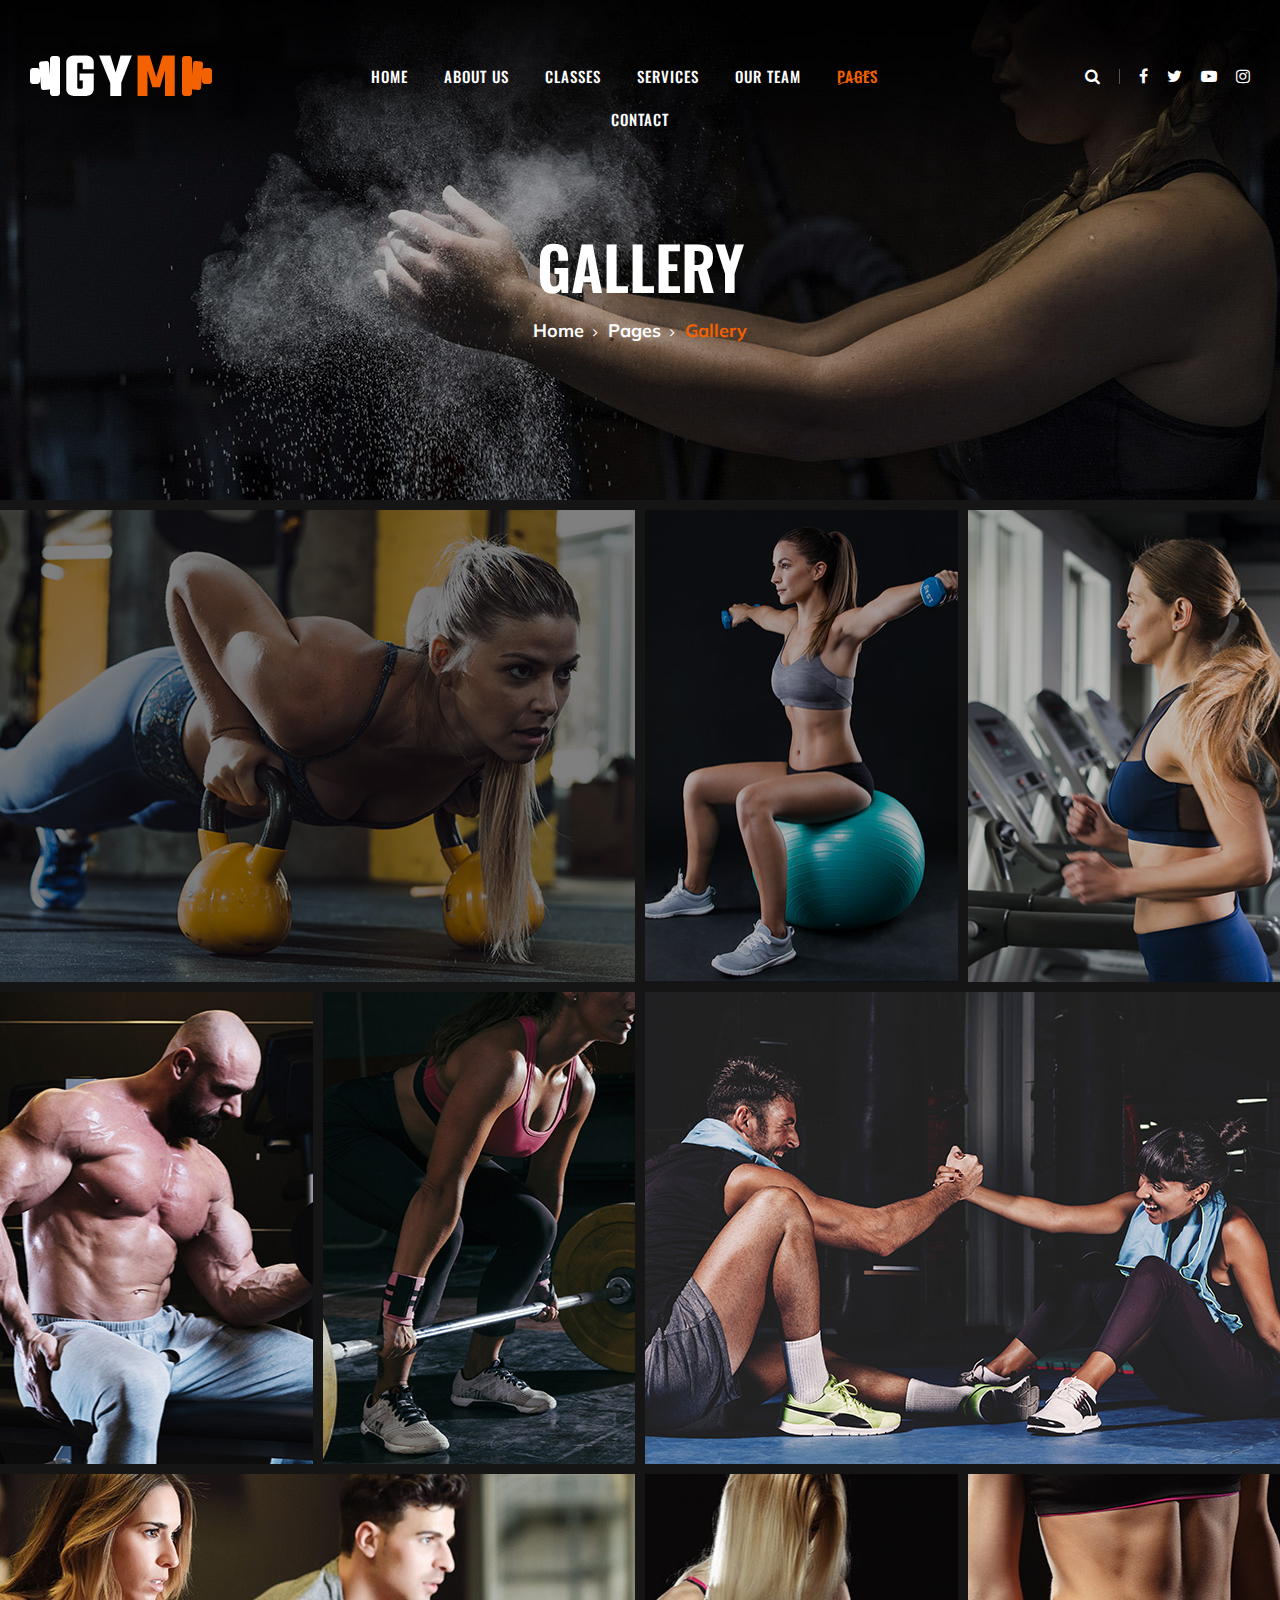
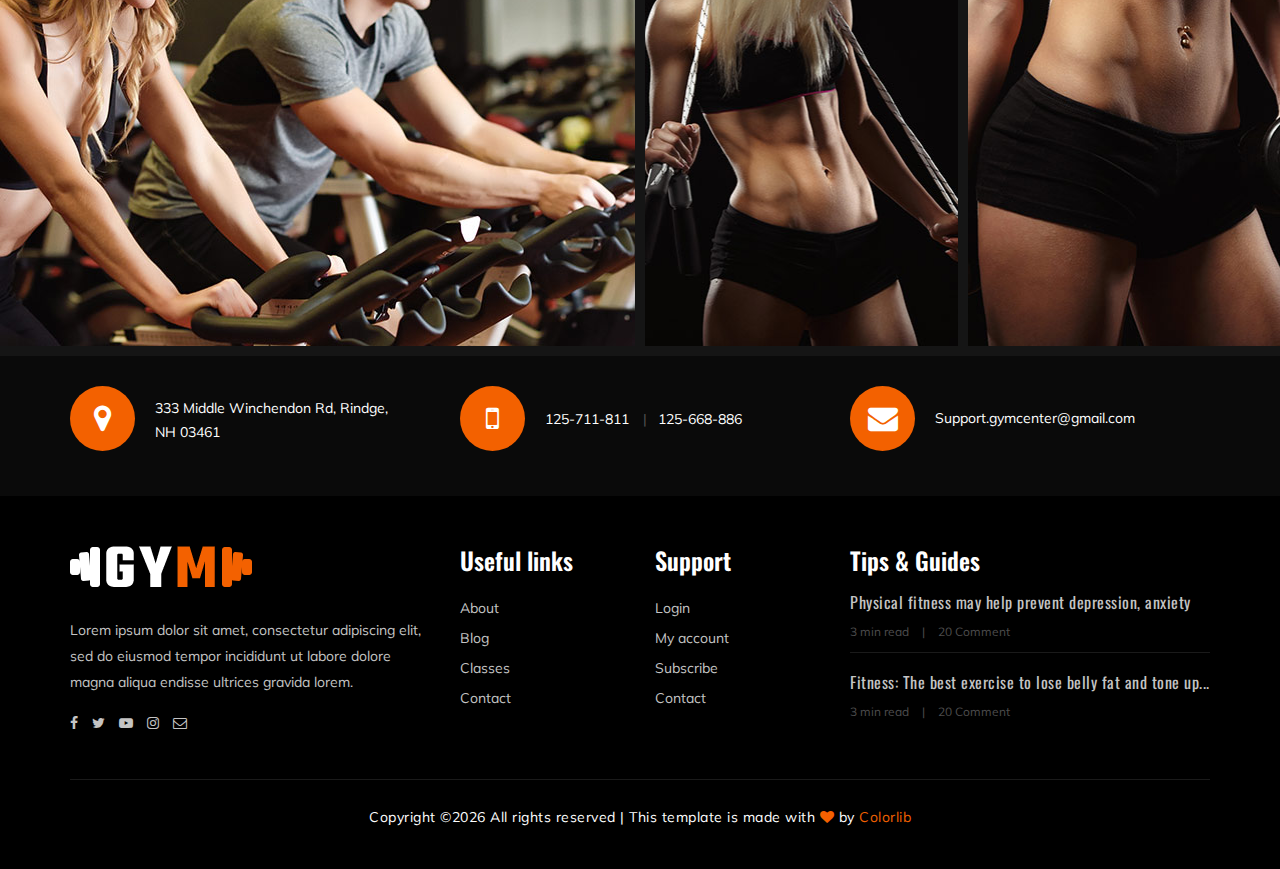
<file: gallery.html>
<!DOCTYPE html>
<html lang="zxx">

<head>
    <meta charset="UTF-8">
    <meta name="description" content="Gym Template">
    <meta name="keywords" content="Gym, unica, creative, html">
    <meta name="viewport" content="width=device-width, initial-scale=1.0">
    <meta http-equiv="X-UA-Compatible" content="ie=edge">
    <title>Gym | Template</title>

    <!-- Google Font -->
    <link href="https://fonts.googleapis.com/css?family=Muli:300,400,500,600,700,800,900&display=swap" rel="stylesheet">
    <link href="https://fonts.googleapis.com/css?family=Oswald:300,400,500,600,700&display=swap" rel="stylesheet">

    <!-- Css Styles -->
    <link rel="stylesheet" href="css/bootstrap.min.css" type="text/css">
    <link rel="stylesheet" href="css/font-awesome.min.css" type="text/css">
    <link rel="stylesheet" href="css/flaticon.css" type="text/css">
    <link rel="stylesheet" href="css/owl.carousel.min.css" type="text/css">
    <link rel="stylesheet" href="css/barfiller.css" type="text/css">
    <link rel="stylesheet" href="css/magnific-popup.css" type="text/css">
    <link rel="stylesheet" href="css/slicknav.min.css" type="text/css">
    <link rel="stylesheet" href="css/style.css" type="text/css">
</head>

<body>
    <!-- Page Preloder -->
    <div id="preloder">
        <div class="loader"></div>
    </div>

    <!-- Offcanvas Menu Section Begin -->
    <div class="offcanvas-menu-overlay"></div>
    <div class="offcanvas-menu-wrapper">
        <div class="canvas-close">
            <i class="fa fa-close"></i>
        </div>
        <div class="canvas-search search-switch">
            <i class="fa fa-search"></i>
        </div>
        <nav class="canvas-menu mobile-menu">
            <ul>
                <li><a href="./index.html">Home</a></li>
                <li><a href="./about-us.html">About Us</a></li>
                <li><a href="./class-details.html">Classes</a></li>
                <li><a href="./services.html">Services</a></li>
                <li><a href="./team.html">Our Team</a></li>
                <li><a href="#">Pages</a>
                    <ul class="dropdown">
                        <li><a href="./about-us.html">About us</a></li>
                        <li><a href="./class-timetable.html">Classes timetable</a></li>
                        <li><a href="./bmi-calculator.html">Bmi calculate</a></li>
                        <li><a href="./team.html">Our team</a></li>
                        <li><a href="./gallery.html">Gallery</a></li>
                        <li><a href="./blog.html">Our blog</a></li>
                        <li><a href="./404.html">404</a></li>
                    </ul>
                </li>
                <li><a href="./contact.html">Contact</a></li>
            </ul>
        </nav>
        <div id="mobile-menu-wrap"></div>
        <div class="canvas-social">
            <a href="#"><i class="fa fa-facebook"></i></a>
            <a href="#"><i class="fa fa-twitter"></i></a>
            <a href="#"><i class="fa fa-youtube-play"></i></a>
            <a href="#"><i class="fa fa-instagram"></i></a>
        </div>
    </div>
    <!-- Offcanvas Menu Section End -->

    <!-- Header Section Begin -->
    <header class="header-section">
        <div class="container-fluid">
            <div class="row">
                <div class="col-lg-3">
                    <div class="logo">
                        <a href="./index.html">
                            <img src="img/logo.png" alt="">
                        </a>
                    </div>
                </div>
                <div class="col-lg-6">
                    <nav class="nav-menu">
                        <ul>
                            <li><a href="./index.html">Home</a></li>
                            <li><a href="./about-us.html">About Us</a></li>
                            <li><a href="./class-details.html">Classes</a></li>
                            <li><a href="./services.html">Services</a></li>
                            <li><a href="./team.html">Our Team</a></li>
                            <li class="active"><a href="#">Pages</a>
                                <ul class="dropdown">
                                    <li><a href="./about-us.html">About us</a></li>
                                    <li><a href="./class-timetable.html">Classes timetable</a></li>
                                    <li><a href="./bmi-calculator.html">Bmi calculate</a></li>
                                    <li><a href="./team.html">Our team</a></li>
                                    <li><a href="./gallery.html">Gallery</a></li>
                                    <li><a href="./blog.html">Our blog</a></li>
                                    <li><a href="./404.html">404</a></li>
                                </ul>
                            </li>
                            <li><a href="./contact.html">Contact</a></li>
                        </ul>
                    </nav>
                </div>
                <div class="col-lg-3">
                    <div class="top-option">
                        <div class="to-search search-switch">
                            <i class="fa fa-search"></i>
                        </div>
                        <div class="to-social">
                            <a href="#"><i class="fa fa-facebook"></i></a>
                            <a href="#"><i class="fa fa-twitter"></i></a>
                            <a href="#"><i class="fa fa-youtube-play"></i></a>
                            <a href="#"><i class="fa fa-instagram"></i></a>
                        </div>
                    </div>
                </div>
            </div>
            <div class="canvas-open">
                <i class="fa fa-bars"></i>
            </div>
        </div>
    </header>
    <!-- Header End -->

    <!-- Breadcrumb Section Begin -->
    <section class="breadcrumb-section set-bg" data-setbg="img/breadcrumb-bg.jpg">
        <div class="container">
            <div class="row">
                <div class="col-lg-12 text-center">
                    <div class="breadcrumb-text">
                        <h2>Gallery</h2>
                        <div class="bt-option">
                            <a href="./index.html">Home</a>
                            <a href="#">Pages</a>
                            <span>Gallery</span>
                        </div>
                    </div>
                </div>
            </div>
        </div>
    </section>
    <!-- Breadcrumb Section End -->

    <!-- Gallery Section Begin -->
    <div class="gallery-section gallery-page">
        <div class="gallery">
            <div class="grid-sizer"></div>
            <div class="gs-item grid-wide set-bg" data-setbg="img/gallery/gallery-1.jpg">
                <a href="img/gallery/gallery-1.jpg" class="thumb-icon image-popup"><i class="fa fa-picture-o"></i></a>
            </div>
            <div class="gs-item set-bg" data-setbg="img/gallery/gallery-2.jpg">
                <a href="img/gallery/gallery-2.jpg" class="thumb-icon image-popup"><i class="fa fa-picture-o"></i></a>
            </div>
            <div class="gs-item set-bg" data-setbg="img/gallery/gallery-3.jpg">
                <a href="img/gallery/gallery-3.jpg" class="thumb-icon image-popup"><i class="fa fa-picture-o"></i></a>
            </div>
            <div class="gs-item set-bg" data-setbg="img/gallery/gallery-4.jpg">
                <a href="img/gallery/gallery-4.jpg" class="thumb-icon image-popup"><i class="fa fa-picture-o"></i></a>
            </div>
            <div class="gs-item set-bg" data-setbg="img/gallery/gallery-5.jpg">
                <a href="img/gallery/gallery-5.jpg" class="thumb-icon image-popup"><i class="fa fa-picture-o"></i></a>
            </div>
            <div class="gs-item grid-wide set-bg" data-setbg="img/gallery/gallery-6.jpg">
                <a href="img/gallery/gallery-6.jpg" class="thumb-icon image-popup"><i class="fa fa-picture-o"></i></a>
            </div>
            <div class="gs-item grid-wide set-bg" data-setbg="img/gallery/gallery-7.jpg">
                <a href="img/gallery/gallery-7.jpg" class="thumb-icon image-popup"><i class="fa fa-picture-o"></i></a>
            </div>
            <div class="gs-item set-bg" data-setbg="img/gallery/gallery-8.jpg">
                <a href="img/gallery/gallery-8.jpg" class="thumb-icon image-popup"><i class="fa fa-picture-o"></i></a>
            </div>
            <div class="gs-item set-bg" data-setbg="img/gallery/gallery-9.jpg">
                <a href="img/gallery/gallery-9.jpg" class="thumb-icon image-popup"><i class="fa fa-picture-o"></i></a>
            </div>
        </div>
    </div>
    <!-- Gallery Section End -->

    <!-- Get In Touch Section Begin -->
    <div class="gettouch-section">
        <div class="container">
            <div class="row">
                <div class="col-md-4">
                    <div class="gt-text">
                        <i class="fa fa-map-marker"></i>
                        <p>333 Middle Winchendon Rd, Rindge,<br/> NH 03461</p>
                    </div>
                </div>
                <div class="col-md-4">
                    <div class="gt-text">
                        <i class="fa fa-mobile"></i>
                        <ul>
                            <li>125-711-811</li>
                            <li>125-668-886</li>
                        </ul>
                    </div>
                </div>
                <div class="col-md-4">
                    <div class="gt-text email">
                        <i class="fa fa-envelope"></i>
                        <p>Support.gymcenter@gmail.com</p>
                    </div>
                </div>
            </div>
        </div>
    </div>
    <!-- Get In Touch Section End -->

    <!-- Footer Section Begin -->
    <section class="footer-section">
        <div class="container">
            <div class="row">
                <div class="col-lg-4">
                    <div class="fs-about">
                        <div class="fa-logo">
                            <a href="#"><img src="img/logo.png" alt=""></a>
                        </div>
                        <p>Lorem ipsum dolor sit amet, consectetur adipiscing elit, sed do eiusmod tempor incididunt ut
                            labore dolore magna aliqua endisse ultrices gravida lorem.</p>
                        <div class="fa-social">
                            <a href="#"><i class="fa fa-facebook"></i></a>
                            <a href="#"><i class="fa fa-twitter"></i></a>
                            <a href="#"><i class="fa fa-youtube-play"></i></a>
                            <a href="#"><i class="fa fa-instagram"></i></a>
                            <a href="#"><i class="fa  fa-envelope-o"></i></a>
                        </div>
                    </div>
                </div>
                <div class="col-lg-2 col-md-3 col-sm-6">
                    <div class="fs-widget">
                        <h4>Useful links</h4>
                        <ul>
                            <li><a href="#">About</a></li>
                            <li><a href="#">Blog</a></li>
                            <li><a href="#">Classes</a></li>
                            <li><a href="#">Contact</a></li>
                        </ul>
                    </div>
                </div>
                <div class="col-lg-2 col-md-3 col-sm-6">
                    <div class="fs-widget">
                        <h4>Support</h4>
                        <ul>
                            <li><a href="#">Login</a></li>
                            <li><a href="#">My account</a></li>
                            <li><a href="#">Subscribe</a></li>
                            <li><a href="#">Contact</a></li>
                        </ul>
                    </div>
                </div>
                <div class="col-lg-4 col-md-6">
                    <div class="fs-widget">
                        <h4>Tips & Guides</h4>
                        <div class="fw-recent">
                            <h6><a href="#">Physical fitness may help prevent depression, anxiety</a></h6>
                            <ul>
                                <li>3 min read</li>
                                <li>20 Comment</li>
                            </ul>
                        </div>
                        <div class="fw-recent">
                            <h6><a href="#">Fitness: The best exercise to lose belly fat and tone up...</a></h6>
                            <ul>
                                <li>3 min read</li>
                                <li>20 Comment</li>
                            </ul>
                        </div>
                    </div>
                </div>
            </div>
            <div class="row">
                <div class="col-lg-12 text-center">
                    <div class="copyright-text">
                        <p><!-- Link back to Colorlib can't be removed. Template is licensed under CC BY 3.0. -->
  Copyright &copy;<script>document.write(new Date().getFullYear());</script> All rights reserved | This template is made with <i class="fa fa-heart" aria-hidden="true"></i> by <a href="https://colorlib.com" target="_blank">Colorlib</a>
  <!-- Link back to Colorlib can't be removed. Template is licensed under CC BY 3.0. --></p>
                    </div>
                </div>
            </div>
        </div>
    </section>
    <!-- Footer Section End -->

    <!-- Search model Begin -->
    <div class="search-model">
        <div class="h-100 d-flex align-items-center justify-content-center">
            <div class="search-close-switch">+</div>
            <form class="search-model-form">
                <input type="text" id="search-input" placeholder="Search here.....">
            </form>
        </div>
    </div>
    <!-- Search model end -->

    <!-- Js Plugins -->
    <script src="js/jquery-3.3.1.min.js"></script>
    <script src="js/bootstrap.min.js"></script>
    <script src="js/jquery.magnific-popup.min.js"></script>
    <script src="js/masonry.pkgd.min.js"></script>
    <script src="js/jquery.barfiller.js"></script>
    <script src="js/jquery.slicknav.js"></script>
    <script src="js/owl.carousel.min.js"></script>
    <script src="js/main.js"></script>


</body>

</html>
</file>
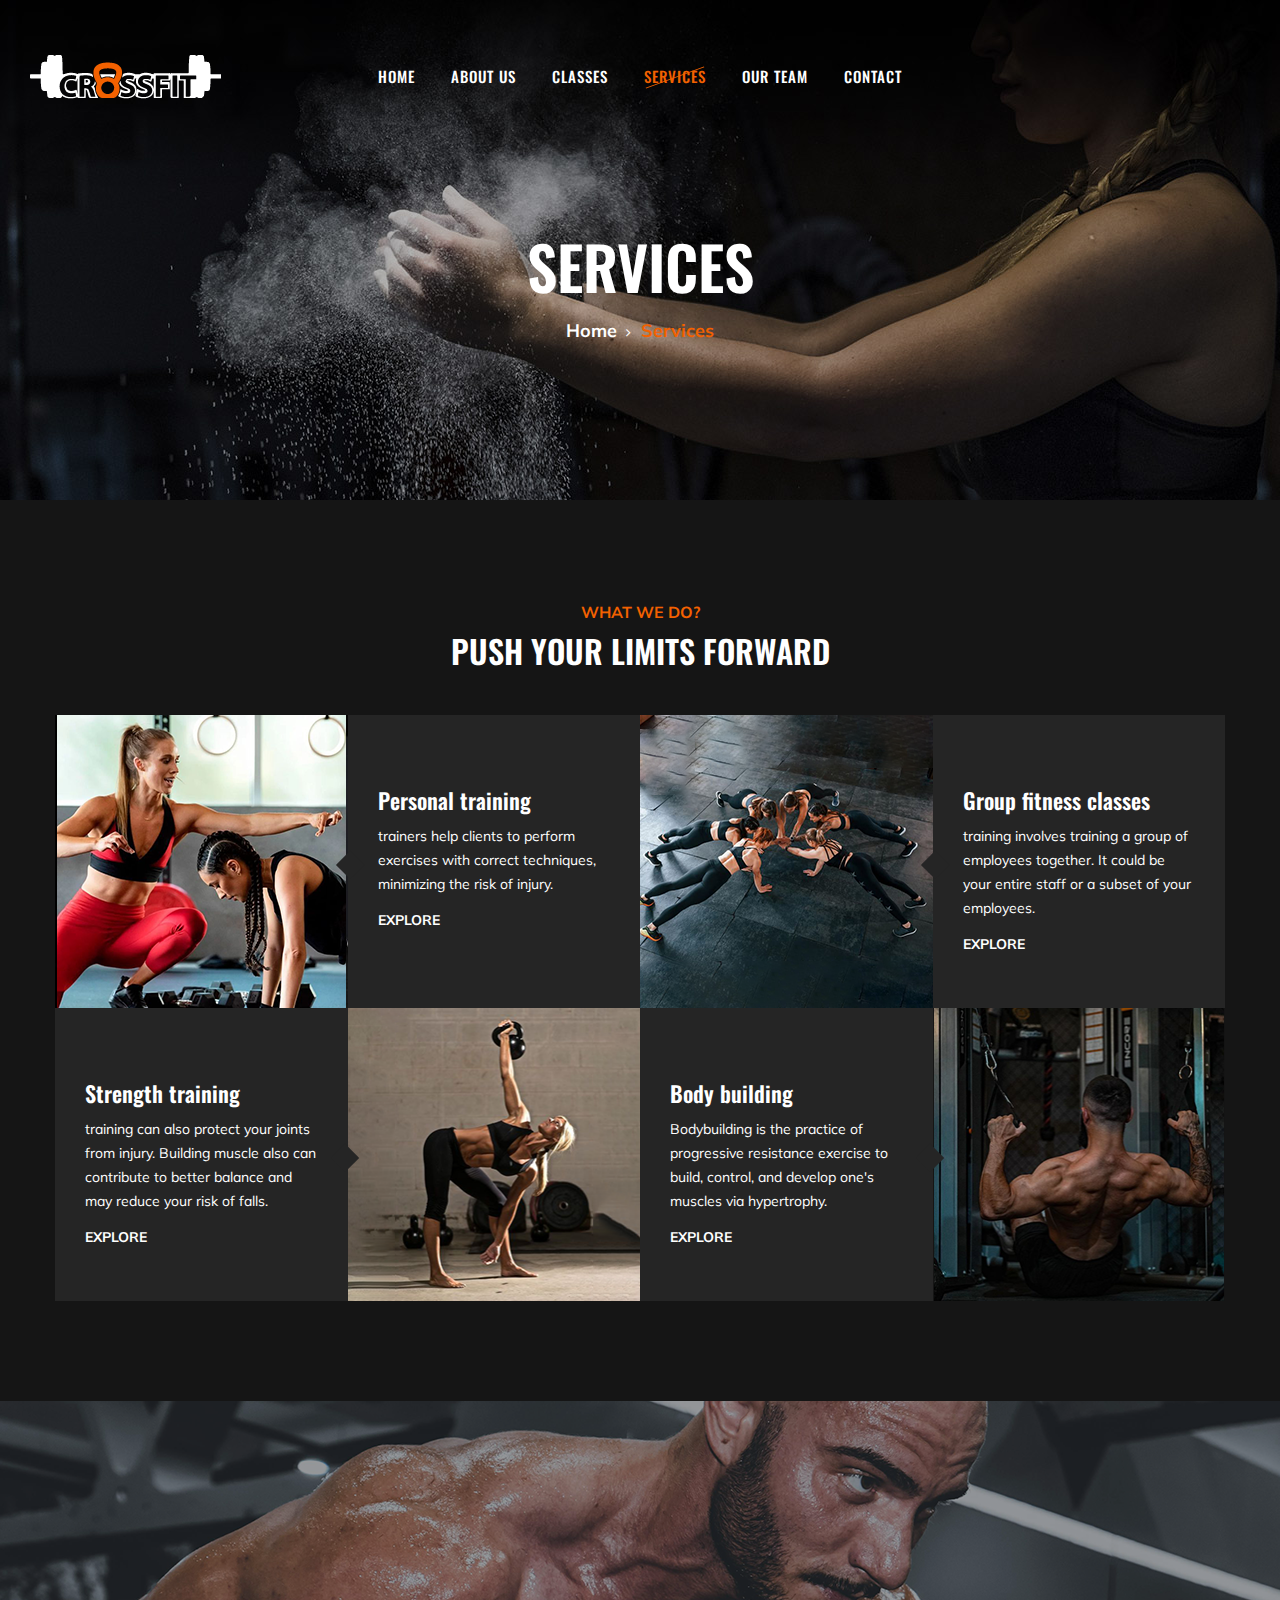
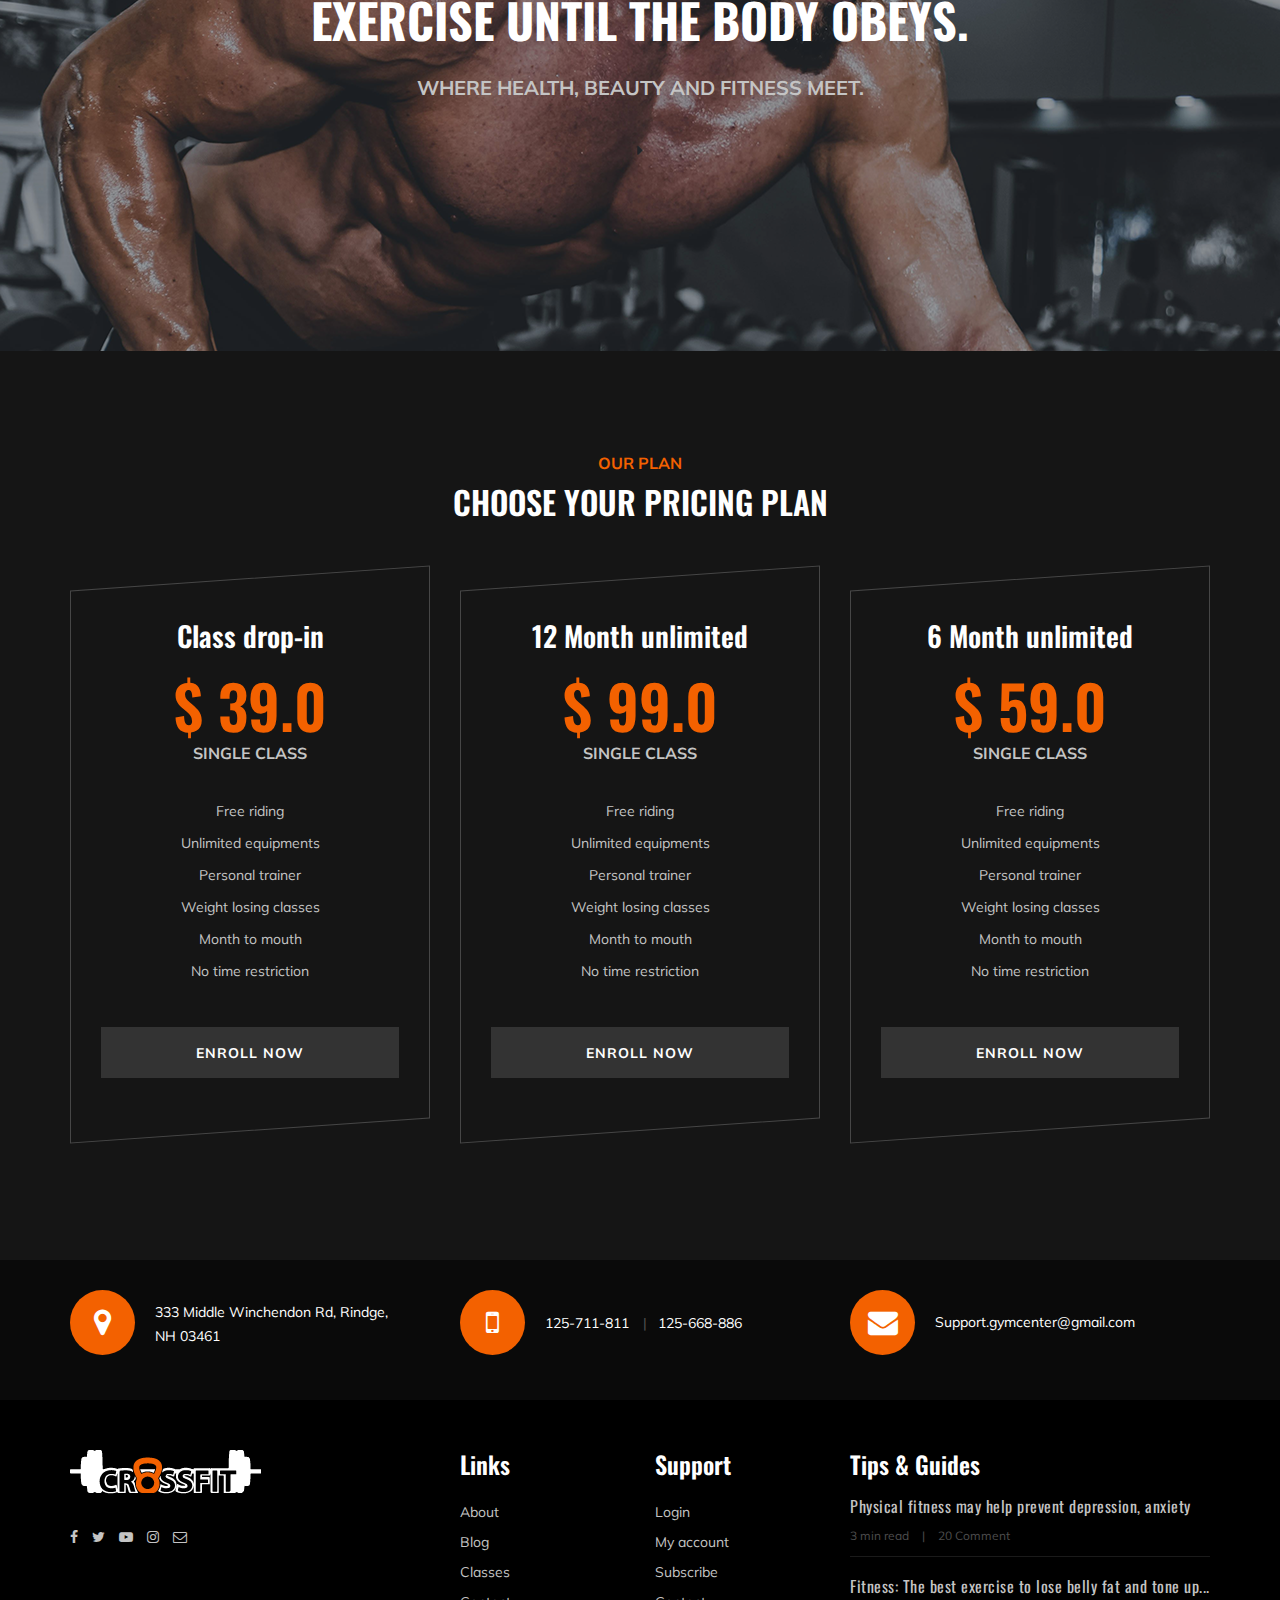
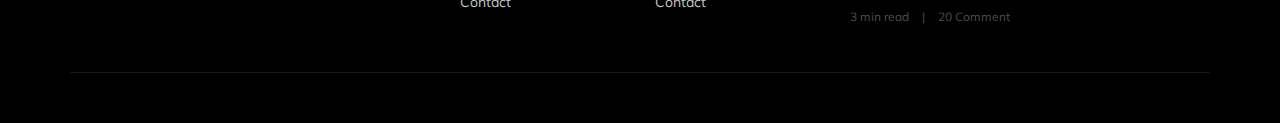
<file: services.html>
<!DOCTYPE html>
<html lang="zxx">

<head>
    <meta charset="UTF-8">
    <meta name="description" content="Gym Template">
    <meta name="keywords" content="Gym, unica, creative, html">
    <meta name="viewport" content="width=device-width, initial-scale=1.0">
    <meta http-equiv="X-UA-Compatible" content="ie=edge">
    <title>Gym | Template</title>

    <!-- Google Font -->
    <link href="https://fonts.googleapis.com/css?family=Muli:300,400,500,600,700,800,900&display=swap" rel="stylesheet">
    <link href="https://fonts.googleapis.com/css?family=Oswald:300,400,500,600,700&display=swap" rel="stylesheet">

    <!-- Css Styles -->
    <link rel="stylesheet" href="css/bootstrap.min.css" type="text/css">
    <link rel="stylesheet" href="css/font-awesome.min.css" type="text/css">
    <link rel="stylesheet" href="css/flaticon.css" type="text/css">
    <link rel="stylesheet" href="css/owl.carousel.min.css" type="text/css">
    <link rel="stylesheet" href="css/barfiller.css" type="text/css">
    <link rel="stylesheet" href="css/magnific-popup.css" type="text/css">
    <link rel="stylesheet" href="css/slicknav.min.css" type="text/css">
    <link rel="stylesheet" href="css/style.css" type="text/css">
</head>

<body>
    <!-- Page Preloder -->
    <div id="preloder">
        <div class="loader"></div>
    </div>

    <!-- Offcanvas Menu Section Begin -->
    <div class="offcanvas-menu-overlay"></div>
    <div class="offcanvas-menu-wrapper">
        <div class="canvas-close">
            <i class="fa fa-close"></i>
        </div>
        <div class="canvas-search search-switch">
            <i class="fa fa-search"></i>
        </div>
        <nav class="canvas-menu mobile-menu">
            <ul>
                <li><a href="./index.html">Home</a></li>
                <li><a href="./about-us.html">About Us</a></li>
                <li><a href="./class-details.html">Classes</a></li>
                <li><a href="./services.html">Services</a></li>
                <li><a href="./team.html">Our Team</a></li>
                <li><a href="#">Pages</a>
                    <ul class="dropdown">
                        <li><a href="./about-us.html">About us</a></li>
                        <li><a href="./class-timetable.html">Classes timetable</a></li>
                        <li><a href="./bmi-calculator.html">Bmi calculate</a></li>
                        <li><a href="./team.html">Our team</a></li>
                        <li><a href="./gallery.html">Gallery</a></li>
                        <li><a href="./blog.html">Our blog</a></li>
                        <li><a href="./404.html">404</a></li>
                    </ul>
                </li>
                <li><a href="./contact.html">Contact</a></li>
            </ul>
        </nav>
        <div id="mobile-menu-wrap"></div>
        <div class="canvas-social">
            <a href="#"><i class="fa fa-facebook"></i></a>
            <a href="#"><i class="fa fa-twitter"></i></a>
            <a href="#"><i class="fa fa-youtube-play"></i></a>
            <a href="#"><i class="fa fa-instagram"></i></a>
        </div>
    </div>
    <!-- Offcanvas Menu Section End -->

    <!-- Header Section Begin -->
    <header class="header-section">
        <div class="container-fluid">
            <div class="row">
                <div class="col-lg-3">
                    <div class="logo">
                        <a href="./index.html">
                            <img src="img/logo-01.png" alt="">
                        </a>
                    </div>
                </div>
                <div class="col-lg-6">
                    <nav class="nav-menu">
                        <ul>
                            <li><a href="./index.html">Home</a></li>
                            <li><a href="./about-us.html">About Us</a></li>
                            <li><a href="./class-details.html">Classes</a></li>
                            <li class="active"><a href="./services.html">Services</a></li>
                            <li><a href="./team.html">Our Team</a></li>
                            
                            <li><a href="./contact.html">Contact</a></li>
                        </ul>
                    </nav>
                </div>
                <div class="col-lg-3">
                    
                </div>
            </div>
            <div class="canvas-open">
                <i class="fa fa-bars"></i>
            </div>
        </div>
    </header>
    <!-- Header End -->

    <!-- Breadcrumb Section Begin -->
    <section class="breadcrumb-section set-bg" data-setbg="img/breadcrumb-bg.jpg">
        <div class="container">
            <div class="row">
                <div class="col-lg-12 text-center">
                    <div class="breadcrumb-text">
                        <h2>Services</h2>
                        <div class="bt-option">
                            <a href="./index.html">Home</a>
                            <span>Services</span>
                        </div>
                    </div>
                </div>
            </div>
        </div>
    </section>
    <!-- Breadcrumb Section End -->

    <!-- Services Section Begin -->
    <section class="services-section spad">
        <div class="container">
            <div class="row">
                <div class="col-lg-12">
                    <div class="section-title">
                        <span>What we do?</span>
                        <h2>PUSH YOUR LIMITS FORWARD</h2>
                    </div>
                </div>
            </div>
            <div class="row">
                <div class="col-lg-3 order-lg-1 col-md-6 p-0">
                    <div class="ss-pic">
                        <img src="img/services/services-1.png" alt="">
                    </div>
                </div>
                <div class="col-lg-3 order-lg-2 col-md-6 p-0">
                    <div class="ss-text">
                        <h4>Personal training</h4>
                        <p>trainers help clients to perform exercises with correct techniques, minimizing the risk of injury. </p>
                        <a href="#">Explore</a>
                    </div>
                </div>
                <div class="col-lg-3 order-lg-3 col-md-6 p-0">
                    <div class="ss-pic">
                        <img src="img/services/services-2.png" alt="">
                    </div>
                </div>
                <div class="col-lg-3 order-lg-4 col-md-6 p-0">
                    <div class="ss-text">
                        <h4>Group fitness classes</h4>
                        <p>training involves training a group of employees together. It could be your entire staff or a subset of your employees.</p>
                        <a href="#">Explore</a>
                    </div>
                </div>
                <div class="col-lg-3 order-lg-8 col-md-6 p-0">
                    <div class="ss-pic">
                        <img src="img/services/services-4.png" alt="">
                    </div>
                </div>
                <div class="col-lg-3 order-lg-7 col-md-6 p-0">
                    <div class="ss-text second-row">
                        <h4>Body building</h4>
                        <p>Bodybuilding is the practice of progressive resistance exercise to build, control, and develop one's muscles via hypertrophy.</p>
                        <a href="#">Explore</a>
                    </div>
                </div>
                <div class="col-lg-3 order-lg-6 col-md-6 p-0">
                    <div class="ss-pic">
                        <img src="img/services/services-3.png" alt="">
                    </div>
                </div>
                <div class="col-lg-3 order-lg-5 col-md-6 p-0">
                    <div class="ss-text second-row">
                        <h4>Strength training</h4>
                        <p>training can also protect your joints from injury. Building muscle also can contribute to better balance and may reduce your risk of falls.</p>
                        <a href="#">Explore</a>
                    </div>
                </div>
            </div>
        </div>
    </section>
    <!-- Services Section End -->

    <!-- Banner Section Begin -->
    <section class="banner-section set-bg" data-setbg="img/banner-bg.png">
        <div class="container">
            <div class="row">
                <div class="col-lg-12 text-center">
                    <div class="bs-text service-banner">
                        <h2>Exercise until the body obeys.</h2>
                        <div class="bt-tips">Where health, beauty and fitness meet.</div>
                        <i
                                class="fa fa-caret-right"></i></a>
                    </div>
                </div>
            </div>
        </div>
    </section>
    <!-- Banner Section End -->

    <!-- Pricing Section Begin -->
    <section class="pricing-section service-pricing spad">
        <div class="container">
            <div class="row">
                <div class="col-lg-12">
                    <div class="section-title">
                        <span>Our Plan</span>
                        <h2>Choose your pricing plan</h2>
                    </div>
                </div>
            </div>
            <div class="row justify-content-center">
                <div class="col-lg-4 col-md-8">
                    <div class="ps-item">
                        <h3>Class drop-in</h3>
                        <div class="pi-price">
                            <h2>$ 39.0</h2>
                            <span>SINGLE CLASS</span>
                        </div>
                        <ul>
                            <li>Free riding</li>
                            <li>Unlimited equipments</li>
                            <li>Personal trainer</li>
                            <li>Weight losing classes</li>
                            <li>Month to mouth</li>
                            <li>No time restriction</li>
                        </ul>
                        <a href="#" class="primary-btn pricing-btn">Enroll now</a>
                        <a href="#" class="thumb-icon"><i class="fa fa-picture-o"></i></a>
                    </div>
                </div>
                <div class="col-lg-4 col-md-8">
                    <div class="ps-item">
                        <h3>12 Month unlimited</h3>
                        <div class="pi-price">
                            <h2>$ 99.0</h2>
                            <span>SINGLE CLASS</span>
                        </div>
                        <ul>
                            <li>Free riding</li>
                            <li>Unlimited equipments</li>
                            <li>Personal trainer</li>
                            <li>Weight losing classes</li>
                            <li>Month to mouth</li>
                            <li>No time restriction</li>
                        </ul>
                        <a href="#" class="primary-btn pricing-btn">Enroll now</a>
                        <a href="#" class="thumb-icon"><i class="fa fa-picture-o"></i></a>
                    </div>
                </div>
                <div class="col-lg-4 col-md-8">
                    <div class="ps-item">
                        <h3>6 Month unlimited</h3>
                        <div class="pi-price">
                            <h2>$ 59.0</h2>
                            <span>SINGLE CLASS</span>
                        </div>
                        <ul>
                            <li>Free riding</li>
                            <li>Unlimited equipments</li>
                            <li>Personal trainer</li>
                            <li>Weight losing classes</li>
                            <li>Month to mouth</li>
                            <li>No time restriction</li>
                        </ul>
                        <a href="#" class="primary-btn pricing-btn">Enroll now</a>
                        <a href="#" class="thumb-icon"><i class="fa fa-picture-o"></i></a>
                    </div>
                </div>
            </div>
        </div>
    </section>
    <!-- Pricing Section End -->

    <!-- Get In Touch Section Begin -->
    <div class="gettouch-section">
        <div class="container">
            <div class="row">
                <div class="col-md-4">
                    <div class="gt-text">
                        <i class="fa fa-map-marker"></i>
                        <p>333 Middle Winchendon Rd, Rindge,<br/> NH 03461</p>
                    </div>
                </div>
                <div class="col-md-4">
                    <div class="gt-text">
                        <i class="fa fa-mobile"></i>
                        <ul>
                            <li>125-711-811</li>
                            <li>125-668-886</li>
                        </ul>
                    </div>
                </div>
                <div class="col-md-4">
                    <div class="gt-text email">
                        <i class="fa fa-envelope"></i>
                        <p>Support.gymcenter@gmail.com</p>
                    </div>
                </div>
            </div>
        </div>
    </div>
    <!-- Get In Touch Section End -->

    <!-- Footer Section Begin -->
    <section class="footer-section">
        <div class="container">
            <div class="row">
                <div class="col-lg-4">
                    <div class="fs-about">
                        <div class="fa-logo">
                            <a href="#"><img src="img/logo-01.png" alt=""></a>
                        </div>
                        
                        <div class="fa-social">
                            <a href="#"><i class="fa fa-facebook"></i></a>
                            <a href="#"><i class="fa fa-twitter"></i></a>
                            <a href="#"><i class="fa fa-youtube-play"></i></a>
                            <a href="#"><i class="fa fa-instagram"></i></a>
                            <a href="#"><i class="fa  fa-envelope-o"></i></a>
                        </div>
                    </div>
                </div>
                <div class="col-lg-2 col-md-3 col-sm-6">
                    <div class="fs-widget">
                        <h4>Links</h4>
                        <ul>
                            <li><a href="#">About</a></li>
                            <li><a href="#">Blog</a></li>
                            <li><a href="#">Classes</a></li>
                            <li><a href="#">Contact</a></li>
                        </ul>
                    </div>
                </div>
                <div class="col-lg-2 col-md-3 col-sm-6">
                    <div class="fs-widget">
                        <h4>Support</h4>
                        <ul>
                            <li><a href="#">Login</a></li>
                            <li><a href="#">My account</a></li>
                            <li><a href="#">Subscribe</a></li>
                            <li><a href="#">Contact</a></li>
                        </ul>
                    </div>
                </div>
                <div class="col-lg-4 col-md-6">
                    <div class="fs-widget">
                        <h4>Tips & Guides</h4>
                        <div class="fw-recent">
                            <h6><a href="#">Physical fitness may help prevent depression, anxiety</a></h6>
                            <ul>
                                <li>3 min read</li>
                                <li>20 Comment</li>
                            </ul>
                        </div>
                        <div class="fw-recent">
                            <h6><a href="#">Fitness: The best exercise to lose belly fat and tone up...</a></h6>
                            <ul>
                                <li>3 min read</li>
                                <li>20 Comment</li>
                            </ul>
                        </div>
                    </div>
                </div>
            </div>
            <div class="row">
                <div class="col-lg-12 text-center">
                    <div class="copyright-text">
                        
                    </div>
                </div>
            </div>
        </div>
    </section>
    <!-- Footer Section End -->

    <!-- Search model Begin -->
    <div class="search-model">
        <div class="h-100 d-flex align-items-center justify-content-center">
            <div class="search-close-switch">+</div>
            <form class="search-model-form">
                <input type="text" id="search-input" placeholder="Search here.....">
            </form>
        </div>
    </div>
    <!-- Search model end -->

    <!-- Js Plugins -->
    <script src="js/jquery-3.3.1.min.js"></script>
    <script src="js/bootstrap.min.js"></script>
    <script src="js/jquery.magnific-popup.min.js"></script>
    <script src="js/masonry.pkgd.min.js"></script>
    <script src="js/jquery.barfiller.js"></script>
    <script src="js/jquery.slicknav.js"></script>
    <script src="js/owl.carousel.min.js"></script>
    <script src="js/main.js"></script>



</body>

</html>
</file>
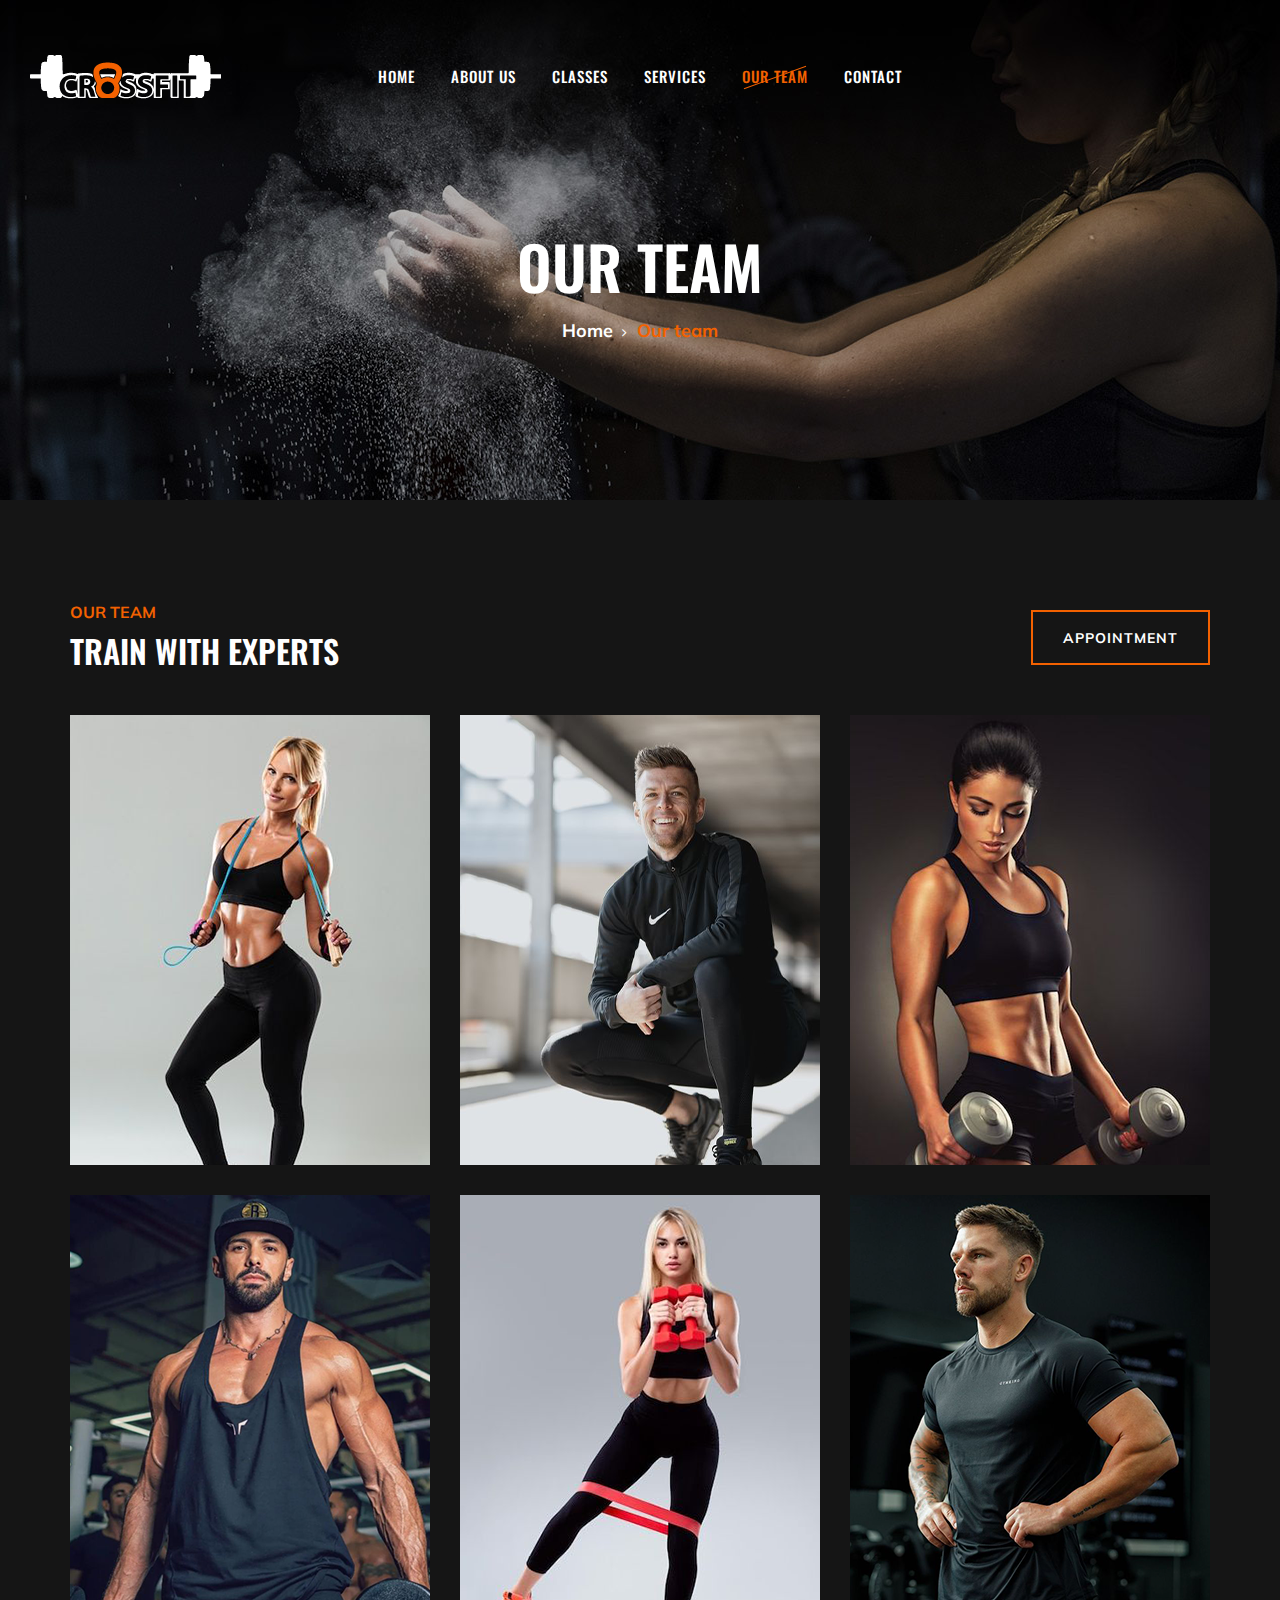
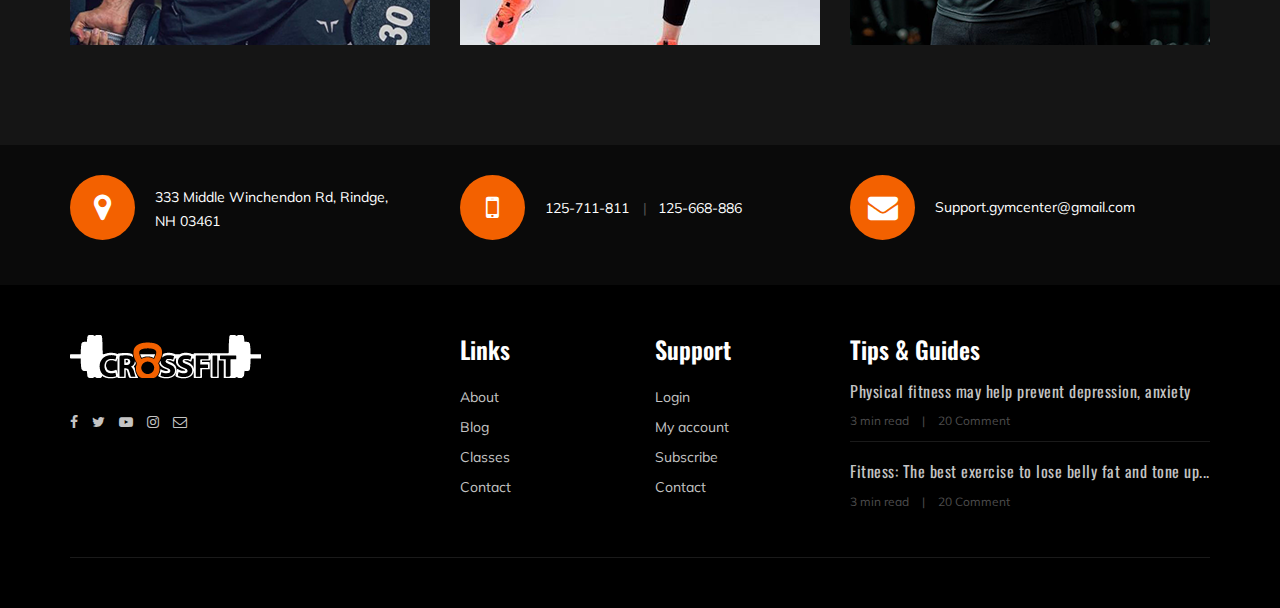
<file: team.html>
<!DOCTYPE html>
<html lang="zxx">

<head>
    <meta charset="UTF-8">
    <meta name="description" content="Gym Template">
    <meta name="keywords" content="Gym, unica, creative, html">
    <meta name="viewport" content="width=device-width, initial-scale=1.0">
    <meta http-equiv="X-UA-Compatible" content="ie=edge">
    <title>Gym | Template</title>

    <!-- Google Font -->
    <link href="https://fonts.googleapis.com/css?family=Muli:300,400,500,600,700,800,900&display=swap" rel="stylesheet">
    <link href="https://fonts.googleapis.com/css?family=Oswald:300,400,500,600,700&display=swap" rel="stylesheet">

    <!-- Css Styles -->
    <link rel="stylesheet" href="css/bootstrap.min.css" type="text/css">
    <link rel="stylesheet" href="css/font-awesome.min.css" type="text/css">
    <link rel="stylesheet" href="css/flaticon.css" type="text/css">
    <link rel="stylesheet" href="css/owl.carousel.min.css" type="text/css">
    <link rel="stylesheet" href="css/barfiller.css" type="text/css">
    <link rel="stylesheet" href="css/magnific-popup.css" type="text/css">
    <link rel="stylesheet" href="css/slicknav.min.css" type="text/css">
    <link rel="stylesheet" href="css/style.css" type="text/css">
</head>

<body>
    <!-- Page Preloder -->
    <div id="preloder">
        <div class="loader"></div>
    </div>

    <!-- Offcanvas Menu Section Begin -->
    <div class="offcanvas-menu-overlay"></div>
    <div class="offcanvas-menu-wrapper">
        <div class="canvas-close">
            <i class="fa fa-close"></i>
        </div>
        <div class="canvas-search search-switch">
            <i class="fa fa-search"></i>
        </div>
        <nav class="canvas-menu mobile-menu">
            <ul>
                <li><a href="./index.html">Home</a></li>
                <li><a href="./about-us.html">About Us</a></li>
                <li><a href="./class-details.html">Classes</a></li>
                <li><a href="./services.html">Services</a></li>
                <li><a href="./team.html">Our Team</a></li>
                <li><a href="#">Pages</a>
                    <ul class="dropdown">
                        <li><a href="./about-us.html">About us</a></li>
                        <li><a href="./class-timetable.html">Classes timetable</a></li>
                        <li><a href="./bmi-calculator.html">Bmi calculate</a></li>
                        <li><a href="./team.html">Our team</a></li>
                        <li><a href="./gallery.html">Gallery</a></li>
                        <li><a href="./blog.html">Our blog</a></li>
                        <li><a href="./404.html">404</a></li>
                    </ul>
                </li>
                <li><a href="./contact.html">Contact</a></li>
            </ul>
        </nav>
        <div id="mobile-menu-wrap"></div>
        <div class="canvas-social">
            <a href="#"><i class="fa fa-facebook"></i></a>
            <a href="#"><i class="fa fa-twitter"></i></a>
            <a href="#"><i class="fa fa-youtube-play"></i></a>
            <a href="#"><i class="fa fa-instagram"></i></a>
        </div>
    </div>
    <!-- Offcanvas Menu Section End -->

    <!-- Header Section Begin -->
    <header class="header-section">
        <div class="container-fluid">
            <div class="row">
                <div class="col-lg-3">
                    <div class="logo">
                        <a href="./index.html">
                            <img src="img/logo-01.png" alt="">
                        </a>
                    </div>
                </div>
                <div class="col-lg-6">
                    <nav class="nav-menu">
                        <ul>
                            <li><a href="./index.html">Home</a></li>
                            <li><a href="./about-us.html">About Us</a></li>
                            <li><a href="./class-details.html">Classes</a></li>
                            <li><a href="./services.html">Services</a></li>
                            <li class="active"><a href="./team.html">Our Team</a></li>
                           
                            <li><a href="./contact.html">Contact</a></li>
                        </ul>
                    </nav>
                </div>
                <div class="col-lg-3">
                    
                </div>
            </div>
            <div class="canvas-open">
                <i class="fa fa-bars"></i>
            </div>
        </div>
    </header>
    <!-- Header End -->

    <!-- Breadcrumb Section Begin -->
    <section class="breadcrumb-section set-bg" data-setbg="img/breadcrumb-bg.jpg">
        <div class="container">
            <div class="row">
                <div class="col-lg-12 text-center">
                    <div class="breadcrumb-text">
                        <h2>Our Team</h2>
                        <div class="bt-option">
                            <a href="./index.html">Home</a>
                            <span>Our team</span>
                        </div>
                    </div>
                </div>
            </div>
        </div>
    </section>
    <!-- Breadcrumb Section End -->

    <!-- Team Section Begin -->
    <section class="team-section team-page spad">
        <div class="container">
            <div class="row">
                <div class="col-lg-12">
                    <div class="team-title">
                        <div class="section-title">
                            <span>Our Team</span>
                            <h2>TRAIN WITH EXPERTS</h2>
                        </div>
                        <a href="#" class="primary-btn btn-normal appoinment-btn">appointment</a>
                    </div>
                </div>
            </div>
            <div class="row">
                <div class="col-lg-4 col-sm-6">
                    <div class="ts-item set-bg" data-setbg="img/team/team-1.png">
                        <div class="ts_text">
                            <h4>Gina Carano</h4>
                            <span>Gym Trainer</span>
                            <div class="tt_social">
                                <a href="#"><i class="fa fa-facebook"></i></a>
                                <a href="#"><i class="fa fa-twitter"></i></a>
                                <a href="#"><i class="fa fa-youtube-play"></i></a>
                                <a href="#"><i class="fa fa-instagram"></i></a>
                                <a href="#"><i class="fa  fa-envelope-o"></i></a>
                            </div>
                        </div>
                    </div>
                </div>
                <div class="col-lg-4 col-sm-6">
                    <div class="ts-item set-bg" data-setbg="img/team/team-4.png">
                        <div class="ts_text">
                            <h4>Jon Stark</h4>
                            <span>Gym Trainer</span>
                            <div class="tt_social">
                                <a href="#"><i class="fa fa-facebook"></i></a>
                                <a href="#"><i class="fa fa-twitter"></i></a>
                                <a href="#"><i class="fa fa-youtube-play"></i></a>
                                <a href="#"><i class="fa fa-instagram"></i></a>
                                <a href="#"><i class="fa  fa-envelope-o"></i></a>
                            </div>
                        </div>
                    </div>
                </div>
                <div class="col-lg-4 col-sm-6">
                    <div class="ts-item set-bg" data-setbg="img/team/team-3.png">
                        <div class="ts_text">
                            <h4>Kriti San</h4>
                            <span>Gym Trainer</span>
                            <div class="tt_social">
                                <a href="#"><i class="fa fa-facebook"></i></a>
                                <a href="#"><i class="fa fa-twitter"></i></a>
                                <a href="#"><i class="fa fa-youtube-play"></i></a>
                                <a href="#"><i class="fa fa-instagram"></i></a>
                                <a href="#"><i class="fa  fa-envelope-o"></i></a>
                            </div>
                        </div>
                    </div>
                </div>
                <div class="col-lg-4 col-sm-6">
                    <div class="ts-item set-bg" data-setbg="img/team/team-5.png">
                        <div class="ts_text">
                            <h4>Aray Saiyan</h4>
                            <span>Gym Trainer</span>
                            <div class="tt_social">
                                <a href="#"><i class="fa fa-facebook"></i></a>
                                <a href="#"><i class="fa fa-twitter"></i></a>
                                <a href="#"><i class="fa fa-youtube-play"></i></a>
                                <a href="#"><i class="fa fa-instagram"></i></a>
                                <a href="#"><i class="fa  fa-envelope-o"></i></a>
                            </div>
                        </div>
                    </div>
                </div>
                <div class="col-lg-4 col-sm-6">
                    <div class="ts-item set-bg" data-setbg="img/team/team-2.png">
                        <div class="ts_text">
                            <h4>Morena Baccarin</h4>
                            <span>Gym Trainer</span>
                            <div class="tt_social">
                                <a href="#"><i class="fa fa-facebook"></i></a>
                                <a href="#"><i class="fa fa-twitter"></i></a>
                                <a href="#"><i class="fa fa-youtube-play"></i></a>
                                <a href="#"><i class="fa fa-instagram"></i></a>
                                <a href="#"><i class="fa  fa-envelope-o"></i></a>
                            </div>
                        </div>
                    </div>
                </div>
                <div class="col-lg-4 col-sm-6">
                    <div class="ts-item set-bg" data-setbg="img/team/team-6.png">
                        <div class="ts_text">
                            <h4>Tony Pox</h4>
                            <span>Gym Trainer</span>
                            <div class="tt_social">
                                <a href="#"><i class="fa fa-facebook"></i></a>
                                <a href="#"><i class="fa fa-twitter"></i></a>
                                <a href="#"><i class="fa fa-youtube-play"></i></a>
                                <a href="#"><i class="fa fa-instagram"></i></a>
                                <a href="#"><i class="fa  fa-envelope-o"></i></a>
                            </div>
                        </div>
                    </div>
                </div>
            </div>
        </div>
    </section>
    <!-- Team Section End -->

    <!-- Get In Touch Section Begin -->
    <div class="gettouch-section">
        <div class="container">
            <div class="row">
                <div class="col-md-4">
                    <div class="gt-text">
                        <i class="fa fa-map-marker"></i>
                        <p>333 Middle Winchendon Rd, Rindge,<br/> NH 03461</p>
                    </div>
                </div>
                <div class="col-md-4">
                    <div class="gt-text">
                        <i class="fa fa-mobile"></i>
                        <ul>
                            <li>125-711-811</li>
                            <li>125-668-886</li>
                        </ul>
                    </div>
                </div>
                <div class="col-md-4">
                    <div class="gt-text email">
                        <i class="fa fa-envelope"></i>
                        <p>Support.gymcenter@gmail.com</p>
                    </div>
                </div>
            </div>
        </div>
    </div>
    <!-- Get In Touch Section End -->

    <!-- Footer Section Begin -->
    <section class="footer-section">
        <div class="container">
            <div class="row">
                <div class="col-lg-4">
                    <div class="fs-about">
                        <div class="fa-logo">
                            <a href="#"><img src="img/logo-01.png" alt=""></a>
                        </div>
                        
                        <div class="fa-social">
                            <a href="#"><i class="fa fa-facebook"></i></a>
                            <a href="#"><i class="fa fa-twitter"></i></a>
                            <a href="#"><i class="fa fa-youtube-play"></i></a>
                            <a href="#"><i class="fa fa-instagram"></i></a>
                            <a href="#"><i class="fa  fa-envelope-o"></i></a>
                        </div>
                    </div>
                </div>
                <div class="col-lg-2 col-md-3 col-sm-6">
                    <div class="fs-widget">
                        <h4>Links</h4>
                        <ul>
                            <li><a href="#">About</a></li>
                            <li><a href="#">Blog</a></li>
                            <li><a href="#">Classes</a></li>
                            <li><a href="#">Contact</a></li>
                        </ul>
                    </div>
                </div>
                <div class="col-lg-2 col-md-3 col-sm-6">
                    <div class="fs-widget">
                        <h4>Support</h4>
                        <ul>
                            <li><a href="#">Login</a></li>
                            <li><a href="#">My account</a></li>
                            <li><a href="#">Subscribe</a></li>
                            <li><a href="#">Contact</a></li>
                        </ul>
                    </div>
                </div>
                <div class="col-lg-4 col-md-6">
                    <div class="fs-widget">
                        <h4>Tips & Guides</h4>
                        <div class="fw-recent">
                            <h6><a href="#">Physical fitness may help prevent depression, anxiety</a></h6>
                            <ul>
                                <li>3 min read</li>
                                <li>20 Comment</li>
                            </ul>
                        </div>
                        <div class="fw-recent">
                            <h6><a href="#">Fitness: The best exercise to lose belly fat and tone up...</a></h6>
                            <ul>
                                <li>3 min read</li>
                                <li>20 Comment</li>
                            </ul>
                        </div>
                    </div>
                </div>
            </div>
            <div class="row">
                <div class="col-lg-12 text-center">
                    <div class="copyright-text">
                        
                    </div>
                </div>
            </div>
        </div>
    </section>
    <!-- Footer Section End -->

    <!-- Search model Begin -->
    <div class="search-model">
        <div class="h-100 d-flex align-items-center justify-content-center">
            <div class="search-close-switch">+</div>
            <form class="search-model-form">
                <input type="text" id="search-input" placeholder="Search here.....">
            </form>
        </div>
    </div>
    <!-- Search model end -->

    <!-- Js Plugins -->
    <script src="js/jquery-3.3.1.min.js"></script>
    <script src="js/bootstrap.min.js"></script>
    <script src="js/jquery.magnific-popup.min.js"></script>
    <script src="js/masonry.pkgd.min.js"></script>
    <script src="js/jquery.barfiller.js"></script>
    <script src="js/jquery.slicknav.js"></script>
    <script src="js/owl.carousel.min.js"></script>
    <script src="js/main.js"></script>


</body>

</html>
</file>
<file: css/flaticon.css>
/*
  	Flaticon icon font: Flaticon
  	Creation date: 19/02/2019 07:27
  	*/

@font-face {
  font-family: "Flaticon";
  src: url("../fonts/Flaticon.eot");
  src: url("../fonts/Flaticon.eot?#iefix") format("embedded-opentype"),
       url("../fonts/Flaticon.woff2") format("woff2"),
       url("../fonts/Flaticon.woff") format("woff"),
       url("../fonts/Flaticon.ttf") format("truetype"),
       url("../fonts/Flaticon.svg#Flaticon") format("svg");
  font-weight: normal;
  font-style: normal;
}

@media screen and (-webkit-min-device-pixel-ratio:0) {
  @font-face {
    font-family: "Flaticon";
    src: url("../fonts/Flaticon.svg#Flaticon") format("svg");
  }
}

[class^="flaticon-"]:before, [class*=" flaticon-"]:before,
[class^="flaticon-"]:after, [class*=" flaticon-"]:after {   
  font-family: Flaticon;
  font-size: 40px;
  font-style: normal;
  margin-left: 0;
}

.flaticon-001-mattress:before { content: "\f100"; }
.flaticon-002-dumbell:before { content: "\f101"; }
.flaticon-003-weight:before { content: "\f102"; }
.flaticon-004-measuring-tape:before { content: "\f103"; }
.flaticon-005-clipboard:before { content: "\f104"; }
.flaticon-006-weight-1:before { content: "\f105"; }
.flaticon-007-rings:before { content: "\f106"; }
.flaticon-008-calendar:before { content: "\f107"; }
.flaticon-009-smartwatch:before { content: "\f108"; }
.flaticon-010-lockers:before { content: "\f109"; }
.flaticon-011-punching-ball:before { content: "\f10a"; }
.flaticon-012-bag:before { content: "\f10b"; }
.flaticon-013-balance:before { content: "\f10c"; }
.flaticon-014-heart-beat:before { content: "\f10d"; }
.flaticon-015-proteins:before { content: "\f10e"; }
.flaticon-016-fitness:before { content: "\f10f"; }
.flaticon-017-pull-up-bar:before { content: "\f110"; }
.flaticon-018-scale:before { content: "\f111"; }
.flaticon-019-bands:before { content: "\f112"; }
.flaticon-020-smartphone:before { content: "\f113"; }
.flaticon-021-tshirt:before { content: "\f114"; }
.flaticon-022-short:before { content: "\f115"; }
.flaticon-023-dumbbells:before { content: "\f116"; }
.flaticon-024-jumping-rope:before { content: "\f117"; }
.flaticon-025-fitness-1:before { content: "\f118"; }
.flaticon-026-gym:before { content: "\f119"; }
.flaticon-027-fitness-2:before { content: "\f11a"; }
.flaticon-028-weightlifting:before { content: "\f11b"; }
.flaticon-029-wheel:before { content: "\f11c"; }
.flaticon-030-dumbbells-1:before { content: "\f11d"; }
.flaticon-031-workout:before { content: "\f11e"; }
.flaticon-032-bottle:before { content: "\f11f"; }
.flaticon-033-juice:before { content: "\f120"; }
.flaticon-034-stationary-bike:before { content: "\f121"; }
.flaticon-035-punching-ball-1:before { content: "\f122"; }
.flaticon-036-timer:before { content: "\f123"; }
.flaticon-037-medal:before { content: "\f124"; }
.flaticon-038-treadmill:before { content: "\f125"; }
.flaticon-039-syringe:before { content: "\f126"; }
.flaticon-040-whistle:before { content: "\f127"; }
.flaticon-041-chest:before { content: "\f128"; }
.flaticon-042-pills:before { content: "\f129"; }
.flaticon-043-mp3:before { content: "\f12a"; }
.flaticon-044-no-smoking:before { content: "\f12b"; }
.flaticon-045-boxing-gloves:before { content: "\f12c"; }
.flaticon-046-gloves:before { content: "\f12d"; }
.flaticon-047-buck:before { content: "\f12e"; }
.flaticon-048-headgear:before { content: "\f12f"; }
.flaticon-049-hand-grip:before { content: "\f130"; }
.flaticon-050-no-fast-food:before { content: "\f131"; }
</file>
<file: css/barfiller.css>
body {
    font-family: Arial;
}

.barfiller {
    width:100%;
    height:12px;
    background:#fcfcfc;
    border:1px solid #ccc;
    position:relative;
    margin-bottom:20px;
    box-shadow: inset 1px 4px 9px -6px rgba(0,0,0,.5); 
    -moz-box-shadow: inset 1px 4px 9px -6px rgba(0,0,0,.5); 
}

.barfiller .fill {
    display:block;
    position:relative;
    width:0px;
    height:100%;
    background:#333;
    z-index:1;
}

.barfiller .tipWrap {
    display:none;
}

.barfiller .tip {
    margin-top:-30px;
    padding:2px 4px;
    font-size:11px;
    color:#fff;
    left:0px;
    position: relative;;
    z-index:2;
    background: #333;
} 

.barfiller .tip:after {
    border:solid;
    border-color:rgba(0,0,0,.8) transparent;
    border-width:6px 6px 0 6px;
    content:"";
    display:block;
    position:absolute;
    left:9px;
    top:100%;
    z-index:9
}
</file>
<file: css/style.css>
/******************************************************************
  Template Name: Gym
  Description:  Gym Fitness HTML Template
  Author: Colorlib
  Author URI: https://colorlib.com
  Version: 1.0
  Created: Colorlib
******************************************************************/

/*------------------------------------------------------------------
[Table of contents]

1.  Template default CSS
	1.1	Variables
	1.2	Mixins
	1.3	Flexbox
	1.4	Reset
2.  Helper Css
3.  Header Section
4.  Hero Section
5.  Service Section
6.  Class Section
7.  Price Plan Section
8.  Trainer Section
9.  Contact
10.  Footer Style

-------------------------------------------------------------------*/

/*----------------------------------------*/

/* Template default CSS
/*----------------------------------------*/

html,
body {
	height: 100%;
	font-family: "Muli", sans-serif;
	-webkit-font-smoothing: antialiased;
	font-smoothing: antialiased;
}

h1,
h2,
h3,
h4,
h5,
h6 {
	margin: 0;
	color: #111111;
	font-weight: 400;
	font-family: "Oswald", sans-serif;
}

h1 {
	font-size: 70px;
}

h2 {
	font-size: 36px;
}

h3 {
	font-size: 30px;
}

h4 {
	font-size: 24px;
}

h5 {
	font-size: 18px;
}

h6 {
	font-size: 16px;
}

p {
	font-size: 14px;
	font-family: "Muli", sans-serif;
	color: #ffffff;
	font-weight: 400;
	line-height: 24px;
	margin: 0 0 15px 0;
}

img {
	max-width: 100%;
}

input:focus,
select:focus,
button:focus,
textarea:focus {
	outline: none;
}

a:hover,
a:focus {
	text-decoration: none;
	outline: none;
	color: #fff;
}

ul,
ol {
	padding: 0;
	margin: 0;
}

/*---------------------
  Helper CSS
-----------------------*/

.section-title {
	margin-bottom: 45px;
	text-align: center;
}

.section-title span {
	font-size: 16px;
	color: #f36100;
	text-transform: uppercase;
	font-weight: 700;
}

.section-title h2 {
	color: #ffffff;
	font-size: 32px;
	font-weight: 600;
	text-transform: uppercase;
	margin-top: 8px;
}

.set-bg {
	background-repeat: no-repeat;
	background-size: cover;
	background-position: top center;
}

.spad {
	padding-top: 100px;
	padding-bottom: 100px;
}

.spad-2 {
	padding-top: 50px;
	padding-bottom: 70px;
}

.text-white h1,
.text-white h2,
.text-white h3,
.text-white h4,
.text-white h5,
.text-white h6,
.text-white p,
.text-white span,
.text-white li,
.text-white a {
	color: #fff;
}

/* buttons */

.primary-btn {
	display: inline-block;
	font-size: 14px;
	padding: 17px 30px 16px;
	color: #ffffff;
	background: #f36100;
	line-height: normal;
	letter-spacing: 1px;
	text-transform: uppercase;
	font-weight: 700;
}

.primary-btn.btn-normal {
	-webkit-transition: all 0.3s;
	-o-transition: all 0.3s;
	transition: all 0.3s;
}

.primary-btn.btn-normal:hover {
	background: #f36100;
	border-color: #f36100;
}

/* Preloder */

#preloder {
	position: fixed;
	width: 100%;
	height: 100%;
	top: 0;
	left: 0;
	z-index: 999999;
	background: #000;
}

.loader {
	width: 40px;
	height: 40px;
	position: absolute;
	top: 50%;
	left: 50%;
	margin-top: -13px;
	margin-left: -13px;
	border-radius: 60px;
	animation: loader 0.8s linear infinite;
	-webkit-animation: loader 0.8s linear infinite;
}

@keyframes loader {
	0% {
		-webkit-transform: rotate(0deg);
		transform: rotate(0deg);
		border: 4px solid #f44336;
		border-left-color: transparent;
	}
	50% {
		-webkit-transform: rotate(180deg);
		transform: rotate(180deg);
		border: 4px solid #673ab7;
		border-left-color: transparent;
	}
	100% {
		-webkit-transform: rotate(360deg);
		transform: rotate(360deg);
		border: 4px solid #f44336;
		border-left-color: transparent;
	}
}

@-webkit-keyframes loader {
	0% {
		-webkit-transform: rotate(0deg);
		border: 4px solid #f44336;
		border-left-color: transparent;
	}
	50% {
		-webkit-transform: rotate(180deg);
		border: 4px solid #673ab7;
		border-left-color: transparent;
	}
	100% {
		-webkit-transform: rotate(360deg);
		border: 4px solid #f44336;
		border-left-color: transparent;
	}
}

.spacial-controls {
	position: fixed;
	width: 111px;
	height: 91px;
	top: 0;
	right: 0;
	z-index: 999;
}

.spacial-controls .search-switch {
	display: block;
	height: 100%;
	padding-top: 30px;
	background: #323232;
	text-align: center;
	cursor: pointer;
}

.search-model {
	display: none;
	position: fixed;
	width: 100%;
	height: 100%;
	left: 0;
	top: 0;
	background: #000;
	z-index: 99999;
}

.search-model-form {
	padding: 0 15px;
}

.search-model-form input {
	width: 500px;
	font-size: 40px;
	border: none;
	border-bottom: 2px solid #333;
	background: none;
	color: #999;
}

.search-close-switch {
	position: absolute;
	width: 50px;
	height: 50px;
	background: #333;
	color: #fff;
	text-align: center;
	border-radius: 50%;
	font-size: 28px;
	line-height: 28px;
	top: 30px;
	cursor: pointer;
	-webkit-transform: rotate(45deg);
	-ms-transform: rotate(45deg);
	transform: rotate(45deg);
	display: -webkit-box;
	display: -ms-flexbox;
	display: flex;
	-webkit-box-align: center;
	-ms-flex-align: center;
	align-items: center;
	-webkit-box-pack: center;
	-ms-flex-pack: center;
	justify-content: center;
}

/*---------------------
  Header
-----------------------*/

.header-section {
	position: absolute;
	left: 0;
	top: 0;
	width: 100%;
	padding: 0 15px;
	padding-top: 55px;
	z-index: 99;
}

.logo a {
	display: inline-block;
}

.nav-menu {
	text-align: center;
}

.nav-menu ul li {
	list-style: none;
	display: inline-block;
	margin-right: 32px;
	position: relative;
	z-index: 1;
}

.nav-menu ul li .dropdown {
	position: absolute;
	left: -30px;
	top: 58px;
	width: 180px;
	background: #252525;
	z-index: 99;
	text-align: left;
	padding: 13px 0 20px;
	opacity: 0;
	visibility: hidden;
	-webkit-transition: all 0.3s;
	-o-transition: all 0.3s;
	transition: all 0.3s;
}

.nav-menu ul li .dropdown li {
	margin-right: 0;
	display: block;
}

.nav-menu ul li .dropdown li a {
	display: block;
	text-transform: none;
	padding: 6px 0 6px 30px;
	font-weight: 400;
}

.nav-menu ul li .dropdown li a:after {
	display: none;
}

.nav-menu ul li:last-child {
	margin-right: 0;
}

.nav-menu ul li.active>a {
	color: #f36100;
}

.nav-menu ul li.active>a:after {
	opacity: 1;
}

.nav-menu ul li:hover>a {
	color: #f36100;
}

.nav-menu ul li:hover>a:after {
	opacity: 1;
}

.nav-menu ul li:hover .dropdown {
	opacity: 1;
	visibility: visible;
}

.nav-menu ul li a {
	color: #ffffff;
	display: block;
	font-size: 15px;
	font-weight: 500;
	text-transform: uppercase;
	letter-spacing: 1px;
	font-family: "Oswald", sans-serif;
	padding: 10px 0px;
	position: relative;
	-webkit-transition: all 0.3s;
	-o-transition: all 0.3s;
	transition: all 0.3s;
}

.nav-menu ul li a:after {
	position: absolute;
	left: 0;
	top: 22px;
	height: 1px;
	width: 100%;
	background: #f36100;
	content: "";
	-webkit-transform: rotate(-20deg);
	-ms-transform: rotate(-20deg);
	transform: rotate(-20deg);
	opacity: 0;
	-webkit-transition: all 0.3s;
	-o-transition: all 0.3s;
	transition: all 0.3s;
}

.top-option {
	text-align: right;
	padding: 9px 0;
}

.top-option .to-search {
	display: inline-block;
	padding-right: 20px;
	position: relative;
}

.top-option .to-search:after {
	position: absolute;
	right: 0;
	top: 5px;
	height: 15px;
	width: 1px;
	background: rgba(255, 255, 255, 0.3);
	content: "";
}

.top-option .to-search i {
	font-size: 16px;
	color: #ffffff;
	cursor: pointer;
}

.top-option .to-social {
	display: inline-block;
}

.top-option .to-social a {
	display: inline-block;
	color: #ffffff;
	font-size: 16px;
	margin-left: 15px;
}

.offcanvas-menu-wrapper {
	display: none;
}

.canvas-open {
	display: none;
}

/*---------------------
  Hero Section
-----------------------*/

.hs-slider.owl-carousel .owl-item.active .hs-item .hi-text span {
	position: relative;
	top: 0;
	-webkit-transition: all 0.2s ease 0.2s;
	-o-transition: all 0.2s ease 0.2s;
	transition: all 0.2s ease 0.2s;
	opacity: 1;
}

.hs-slider.owl-carousel .owl-item.active .hs-item .hi-text h1 {
	position: relative;
	top: 0;
	-webkit-transition: all 0.4s ease 0.4s;
	-o-transition: all 0.4s ease 0.4s;
	transition: all 0.4s ease 0.4s;
	opacity: 1;
}

.hs-slider.owl-carousel .owl-item.active .hs-item .hi-text .primary-btn {
	position: relative;
	top: 0;
	-webkit-transition: all 0.6s ease 0.6s;
	-o-transition: all 0.6s ease 0.6s;
	transition: all 0.6s ease 0.6s;
	opacity: 1;
}

.hs-slider.owl-carousel .owl-nav button {
	height: 46px;
	width: 46px;
	color: #a9a9a9;
	background: rgba(255, 255, 255, 0.1);
	line-height: 46px;
	text-align: center;
	position: absolute;
	font-size: 24px;
	left: 30px;
	top: 50%;
	-webkit-transform: translateY(-23px);
	-ms-transform: translateY(-23px);
	transform: translateY(-23px);
}

.hs-slider.owl-carousel .owl-nav button.owl-next {
	left: auto;
	right: 30px;
}

.hs-slider .hs-item {
	height: 1040px;
	display: -webkit-box;
	display: -ms-flexbox;
	display: flex;
	-ms-flex-line-pack: center;
	align-content: center;
	padding-top: 355px;
}

.hs-slider .hs-item .hi-text span {
	display: block;
	font-size: 18px;
	color: #ffffff;
	text-transform: uppercase;
	font-weight: 700;
	letter-spacing: 6px;
	margin-bottom: 18px;
	position: relative;
	top: 100px;
	opacity: 0;
}

.hs-slider .hs-item .hi-text h1 {
	font-size: 80px;
	color: #ffffff;
	font-weight: 700;
	text-transform: uppercase;
	line-height: 90px;
	margin-bottom: 42px;
	position: relative;
	top: 100px;
	opacity: 0;
}

.hs-slider .hs-item .hi-text h1 strong {
	color: #f36100;
}

.hs-slider .hs-item .hi-text .primary-btn {
	position: relative;
	top: 100px;
	opacity: 0;
}

/*---------------------
  ChoseUs Section
-----------------------*/

.choseus-section {
	background: #0a0a0a;
	padding-bottom: 70px;
}

.cs-item {
	background-color: #1d2228;
	border-radius: 10px;
	padding: 10px;
	margin-top: 70px;
	text-align: center;
	margin-bottom: 30px;
}

.cs-item:hover span {
	background: #f36100;
	color: #ffffff;
}

.cs-item span {
	height: 90px;
	width: 90px;
	margin-top: -100px;
	background: white;
	border-radius: 50%;
	display: inline-block;
	color: #f36100;
	line-height: 90px;
	text-align: center;
	-webkit-transition: all 0.3s;
	-o-transition: all 0.3s;
	transition: all 0.3s;
}

.cs-item h4 {
	color: #ffffff;
	font-size: 22px;
	font-weight: 600;
	margin-top: 24px;
	margin-bottom: 16px;
}

/*---------------------
  Classes Section
-----------------------*/

.classes-section {
	background: #151515;
	padding-bottom: 80px;
}

.classes-section .section-title {
	margin-bottom: 35px;
}

.class-item {
	overflow: hidden;
	margin-bottom: 30px;
}

.class-item .ci-pic img {
	min-width: 100%;
}

.class-item .ci-text {
	background: #0a0a0a;
	position: relative;
	padding: 10px 30px 26px 30px;
	z-index: 1;
}

.class-item .ci-text:after {
	position: absolute;
	left: -5px;
	top: -44px;
	height: 100px;
	width: 600px;
	border-top: 4px solid #464646;
	background: #0a0a0a;
	content: "";
	-webkit-transform: rotate(-5deg);
	-ms-transform: rotate(-5deg);
	transform: rotate(-5deg);
	z-index: -1;
}

.class-item .ci-text span {
	color: #f36100;
	font-size: 12px;
	text-transform: uppercase;
	font-weight: 700;
}

.class-item .ci-text h5 {
	font-size: 20px;
	color: #ffffff;
	font-weight: 600;
	text-transform: uppercase;
	margin-top: 4px;
}

.class-item .ci-text h4 {
	font-size: 26px;
	color: #ffffff;
	font-weight: 600;
	text-transform: uppercase;
	margin-top: 4px;
}

.class-item .ci-text a {
	display: inline-block;
	width: 46px;
	height: 46px;
	background: rgba(255, 255, 255, 0.1);
	line-height: 46px;
	text-align: center;
	font-size: 24px;
	color: #ffffff;
	position: absolute;
	right: 30px;
	bottom: 26px;
}

/*---------------------
  Banner Section
-----------------------*/

.banner-section {
	height: 550px;
	display: -webkit-box;
	display: -ms-flexbox;
	display: flex;
	-webkit-box-align: center;
	-ms-flex-align: center;
	align-items: center;
	-webkit-box-pack: center;
	-ms-flex-pack: center;
	justify-content: center;
}

.bs-text.service-banner .bt-tips {
	margin-bottom: 35px;
}

.bs-text h2 {
	font-size: 48px;
	color: #ffffff;
	font-weight: 700;
	text-transform: uppercase;
	margin-bottom: 25px;
}

.bs-text .bt-tips {
	font-size: 20px;
	color: #c4c4c4;
	font-weight: 700;
	text-transform: uppercase;
	margin-bottom: 45px;
}

.bs-text .primary-btn {
	background: transparent;
	border: 2px solid #f36100;
}

.bs-text .play-btn {
	display: inline-block;
	height: 70px;
	width: 70px;
	background: #f36100;
	border-radius: 50%;
	line-height: 70px;
	text-align: center;
	font-size: 36px;
	color: #ffffff;
}

/*---------------------
  Pricing Section
-----------------------*/

.pricing-section {
	background: #151515;
}

.pricing-section .section-title {
	margin-bottom: 56px;
}

.ps-item {
	text-align: center;
	padding: 40px 30px 52px;
	border: 1px solid #464646;
	-webkit-transform: skewY(-4deg);
	-ms-transform: skewY(-4deg);
	transform: skewY(-4deg);
	-webkit-transition: all 0.5s;
	-o-transition: all 0.5s;
	transition: all 0.5s;
	margin-bottom: 30px;
	position: relative;
}

.ps-item:hover {
	background: #ffffff;
	border-color: #ffffff;
}

.ps-item:hover h3 {
	color: #111111;
}

.ps-item:hover .pi-price span {
	color: #444444;
}

.ps-item:hover ul li {
	color: #111111;
	font-weight: 600;
}

.ps-item:hover .primary-btn.pricing-btn {
	background: #f36100;
}

.ps-item:hover .thumb-icon {
	opacity: 1;
	visibility: visible;
}

.ps-item h3 {
	font-size: 28px;
	color: #ffffff;
	font-weight: 600;
	margin-bottom: 16px;
	-webkit-transform: skewY(4deg);
	-ms-transform: skewY(4deg);
	transform: skewY(4deg);
}

.ps-item .pi-price {
	margin-bottom: 30px;
	-webkit-transform: skewY(4deg);
	-ms-transform: skewY(4deg);
	transform: skewY(4deg);
}

.ps-item .pi-price h2 {
	font-size: 60px;
	color: #f36100;
	font-weight: 600;
}

.ps-item .pi-price span {
	color: #c4c4c4;
	font-size: 16px;
	font-weight: 700;
	text-transform: uppercase;
}

.ps-item ul {
	margin-bottom: 40px;
	-webkit-transform: skewY(4deg);
	-ms-transform: skewY(4deg);
	transform: skewY(4deg);
}

.ps-item ul li {
	font-size: 14px;
	color: #c4c4c4;
	line-height: 32px;
	list-style: none;
}

.ps-item .primary-btn.pricing-btn {
	display: block;
	background: #333333;
	-webkit-transform: skewY(4deg);
	-ms-transform: skewY(4deg);
	transform: skewY(4deg);
}

.ps-item .thumb-icon {
	font-size: 48px;
	color: #f36100;
	position: absolute;
	left: 50px;
	bottom: 120px;
	-webkit-transform: skewY(4deg);
	-ms-transform: skewY(4deg);
	transform: skewY(4deg);
	opacity: 0;
	visibility: hidden;
}

/*---------------------
  Gallery Section
-----------------------*/

.gallery-section {
	background: #151515;
	overflow: hidden;
}

.gallery-section.gallery-page {
	padding-top: 10px;
}

.grid-sizer {
	width: calc(25% - 10px);
}

.gallery {
	margin-right: -10px;
}

.gallery .gs-item {
	height: 472px;
	width: calc(25% - 10px);
	float: left;
	margin-right: 10px;
	margin-bottom: 10px;
}

.gallery .gs-item:hover .thumb-icon {
	opacity: 1;
	visibility: visible;
}

.gallery .gs-item .thumb-icon {
	font-size: 48px;
	color: #f36100;
	display: -webkit-box;
	display: -ms-flexbox;
	display: flex;
	-webkit-box-align: center;
	-ms-flex-align: center;
	align-items: center;
	-webkit-box-pack: center;
	-ms-flex-pack: center;
	justify-content: center;
	height: 100%;
	cursor: pointer;
	opacity: 0;
	visibility: hidden;
	-webkit-transition: all 0.3s;
	-o-transition: all 0.3s;
	transition: all 0.3s;
}

.gallery .gs-item.grid-wide {
	width: calc(50% - 10px);
}

/*---------------------
  Team Section
-----------------------*/

.team-section {
	background: #151515;
}

.team-section.team-page {
	padding-bottom: 70px;
}

.team-section.team-page .ts-item {
	margin-bottom: 30px;
}

.team-section.team-page .ts-item:hover .ts_text {
	bottom: -30px;
}

.team-section.team-page .ts-item .tt_social {
	-webkit-transform: skewY(5deg);
	-ms-transform: skewY(5deg);
	transform: skewY(5deg);
	margin-top: 13px;
}

.team-section.team-page .ts-item .tt_social a {
	font-size: 14px;
	color: #c4c4c4;
	margin-right: 10px;
}

.team-section.team-page .ts-item .tt_social a:last-child {
	margin-right: 0;
}

.team-title .section-title {
	text-align: left;
	float: left;
}

.primary-btn.appoinment-btn {
	background: transparent;
	border: 2px solid #f36100;
	float: right;
	margin-top: 10px;
}

.ts-slider .col-lg-4 {
	max-width: 100%;
}

.ts-slider.owl-carousel .owl-dots {
	text-align: center;
	margin-top: 30px;
}

.ts-slider.owl-carousel .owl-dots button {
	height: 4px;
	width: 20px;
	background: #5c5c5c;
	margin-right: 15px;
	-webkit-transform: skewY(-5deg);
	-ms-transform: skewY(-5deg);
	transform: skewY(-5deg);
}

.ts-slider.owl-carousel .owl-dots button.active {
	background: #f36100;
}

.ts-slider.owl-carousel .owl-dots button:last-child {
	margin-right: 0;
}

.ts-item {
	height: 450px;
	position: relative;
	overflow: hidden;
}

.ts-item:hover .ts_text {
	bottom: -35px;
}

.ts-item .ts_text {
	padding: 40px 0 60px;
	text-align: center;
	background: #0a0a0a;
	border-top: 4px solid #464646;
	-webkit-transform: skewY(-5deg);
	-ms-transform: skewY(-5deg);
	transform: skewY(-5deg);
	position: absolute;
	left: 0;
	bottom: -250px;
	width: 100%;
	-webkit-transition: all 0.3s;
	-o-transition: all 0.3s;
	transition: all 0.3s;
}

.ts-item .ts_text h4 {
	color: #ffffff;
	font-weight: 600;
	margin-bottom: 14px;
	-webkit-transform: skewY(5deg);
	-ms-transform: skewY(5deg);
	transform: skewY(5deg);
}

.ts-item .ts_text span {
	display: block;
	font-size: 12px;
	font-weight: 700;
	color: #aaaaaa;
	text-transform: uppercase;
	-webkit-transform: skewY(5deg);
	-ms-transform: skewY(5deg);
	transform: skewY(5deg);
}

/*---------------------
  Get Touch Section
-----------------------*/

.gettouch-section {
	background: #0a0a0a;
	padding: 30px 0 15px;
}

.gt-text {
	overflow: hidden;
	margin-bottom: 30px;
}

.gt-text i {
	font-size: 30px;
	color: #ffffff;
	display: inline-block;
	height: 65px;
	width: 65px;
	background: #f36100;
	border-radius: 50%;
	line-height: 65px;
	text-align: center;
	float: left;
	margin-right: 20px;
}

.gt-text p {
	overflow: hidden;
	color: #ffffff;
	margin-bottom: 0;
	padding-top: 10px;
}

.gt-text ul {
	overflow: hidden;
	padding-top: 20px;
}

.gt-text ul li {
	list-style: none;
	font-size: 14px;
	color: #ffffff;
	margin-right: 25px;
	display: inline-block;
	position: relative;
}

.gt-text ul li:after {
	position: absolute;
	right: -18px;
	top: 0;
	content: "|";
	color: #545454;
}

.gt-text ul li:last-child {
	margin-right: 0;
}

.gt-text ul li:last-child:after {
	display: none;
}

.gt-text.email p {
	padding-top: 20px;
}

/*---------------------
  Footer
-----------------------*/

.footer-section {
	background: #000000;
	padding-top: 50px;
}

.fs-about {
	margin-bottom: 30px;
}

.fs-about .fa-logo {
	margin-bottom: 30px;
}

.fs-about .fa-logo a {
	display: inline-block;
}

.fs-about p {
	line-height: 26px;
	color: #c4c4c4;
}

.fs-about .fa-social a {
	font-size: 14px;
	color: #c4c4c4;
	margin-right: 10px;
}

.fs-about .fa-social a:last-child {
	margin-right: 0;
}

.fs-widget {
	margin-bottom: 30px;
}

.fs-widget h4 {
	color: #ffffff;
	font-weight: 600;
	margin-bottom: 18px;
}

.fs-widget ul li {
	list-style: none;
}

.fs-widget ul li a {
	font-size: 14px;
	color: #c4c4c4;
	line-height: 30px;
}

.fs-widget .fw-recent {
	margin-bottom: 20px;
	padding-bottom: 10px;
	border-bottom: 1px solid #1a1a1a;
}

.fs-widget .fw-recent:last-child {
	padding-bottom: 0;
	border: none;
}

.fs-widget .fw-recent h6 {
	margin-bottom: 6px;
}

.fs-widget .fw-recent h6 a {
	color: #c4c4c4;
	letter-spacing: 0.5px;
}

.fs-widget .fw-recent ul li {
	font-size: 12px;
	color: #4d4d4d;
	display: inline-block;
	margin-right: 25px;
	position: relative;
}

.fs-widget .fw-recent ul li:last-child:after {
	display: none;
}

.fs-widget .fw-recent ul li:after {
	position: absolute;
	right: -16px;
	top: 0;
	content: "|";
}

.copyright-text {
	font-size: 14px;
	color: #c4c4c4;
	letter-spacing: 0.5px;
	border-top: 1px solid #1a1a1a;
	padding: 25px 0;
	margin-top: 15px;
}

.copyright-text a,
.copyright-text i {
	color: #f36100;
}

/* ----------------------------------- Other Pages Styles ----------------------------------- */

/*---------------------
  Breadcrumb Section
-----------------------*/

.breadcrumb-section {
	height: 500px;
	padding-top: 230px;
}

.breadcrumb-text h2 {
	font-size: 60px;
	color: #ffffff;
	font-weight: 600;
	text-transform: uppercase;
	margin-bottom: 15px;
}

.breadcrumb-text .bt-option a {
	font-size: 18px;
	color: #ffffff;
	font-weight: 700;
	display: inline-block;
	position: relative;
	margin-right: 20px;
}

.breadcrumb-text .bt-option a:after {
	position: absolute;
	right: -14px;
	top: 6px;
	font-family: "FontAwesome";
	content: "";
	font-size: 13px;
	font-weight: 400;
}

.breadcrumb-text .bt-option span {
	font-size: 18px;
	color: #f36100;
	font-weight: 700;
}

/*---------------------
  About Us Section
-----------------------*/

.about-video {
	height: 640px;
	display: -webkit-box;
	display: -ms-flexbox;
	display: flex;
	-webkit-box-align: center;
	-ms-flex-align: center;
	align-items: center;
	-webkit-box-pack: center;
	-ms-flex-pack: center;
	justify-content: center;
}

.about-video .play-btn {
	display: inline-block;
	height: 70px;
	width: 70px;
	background: #f36100;
	border-radius: 50%;
	line-height: 70px;
	text-align: center;
	font-size: 36px;
	color: #ffffff;
}

.about-text {
	background: #000000;
	height: 640px;
	padding: 120px 70px 0 70px;
}

.about-text .section-title {
	text-align: left;
	margin-bottom: 30px;
}

.about-text .at-desc {
	margin-bottom: 27px;
}

.about-text .at-desc p {
	color: #c4c4c4;
}

.about-text .about-bar .ab-item {
	margin-bottom: 34px;
}

.about-text .about-bar .ab-item p {
	color: #ffffff;
	margin-bottom: 13px;
}

.about-text .about-bar .ab-item .barfiller {
	background: #2d2d2d;
	height: 5px;
	border: none;
	margin-bottom: 0;
}

.about-text .about-bar .ab-item .barfiller .tip {
	margin-top: 0;
	padding: 0;
	font-size: 14px;
	color: #ffffff;
	background: transparent;
	position: initial !important;
	float: right;
	margin-top: -40px;
}

.about-text .about-bar .ab-item .barfiller .tip:after {
	display: none;
}

/*---------------------
  Testimonial Section
-----------------------*/

.testimonial-section {
	background: #151515;
}

.ts_slider.owl-carousel .owl-item img {
	display: inline-block;
}

.ts_slider.owl-carousel .owl-nav button {
	height: 46px;
	width: 46px;
	color: #a9a9a9;
	background: rgba(255, 255, 255, 0.1);
	line-height: 46px;
	text-align: center;
	font-size: 24px;
	position: absolute;
	left: 30px;
	top: 50%;
	-webkit-transform: translateY(-23px);
	-ms-transform: translateY(-23px);
	transform: translateY(-23px);
}

.ts_slider.owl-carousel .owl-nav button.owl-next {
	left: auto;
	right: 30px;
}

.ts_slider .ts_item .ti_pic {
	margin-bottom: 32px;
}

.ts_slider .ts_item .ti_pic img {
	height: 200px;
	width: 200px;
	border-radius: 50%;
}

.ts_slider .ts_item .ti_text p {
	color: #fefefe;
	letter-spacing: 1px;
	margin-bottom: 20px;
}

.ts_slider .ts_item .ti_text h5 {
	color: #ffffff;
	font-weight: 600;
	text-transform: uppercase;
	margin-bottom: 8px;
}

.ts_slider .ts_item .ti_text .tt-rating i {
	font-size: 12px;
	color: #d49d09;
}

/*---------------------
  Services Section
-----------------------*/

.services-section {
	background: #151515;
}



.ss-pic img {
	height: 100%;
	min-width: 100%;
}

.ss-text {
	background: #252525;
	padding: 72px 30px;
	height: 293px;
	position: relative;
	z-index: 1;
	-webkit-transition: all 0.3s;
	-o-transition: all 0.3s;
	transition: all 0.3s;
}

.ss-text:hover {
	background: #f36100;
}

.ss-text:hover a {
	color: #f8f8f7;
}

.ss-text:hover:after {
	background: #f36100;
}

.ss-text:after {
	position: absolute;
	left: -15px;
	top: 50%;
	height: 20px;
	width: 20px;
	background: #252525;
	content: "";
	-webkit-transform: rotate(45deg) translateY(-10px);
	-ms-transform: rotate(45deg) translateY(-10px);
	transform: rotate(45deg) translateY(-10px);
	z-index: -1;
	-webkit-transition: all 0.2s;
	-o-transition: all 0.2s;
	transition: all 0.2s;
}

.ss-text.second-row:after {
	left: auto;
	right: 0;
}

.ss-text h4 {
	font-size: 22px;
	color: #ffffff;
	font-weight: 600;
	margin-bottom: 10px;
}

.ss-text p {
	margin-bottom: 11px;
}

.ss-text a {
	font-size: 14px;
	color: #ffffff;
	font-weight: 700;
	text-transform: uppercase;
	-webkit-transition: all 0.3s;
	-o-transition: all 0.3s;
	transition: all 0.3s;
}

/*---------------------
  Class Timetable Section
-----------------------*/

.class-timetable-section {
	background: #151515;
}

.class-timetable-section.class-details-timetable {
	padding-top: 0;
}

.class-timetable-section .section-title {
	text-align: left;
}

.class-details-timetable_title {
	margin-bottom: 35px;
}

.class-details-timetable_title h5 {
	font-size: 20px;
	color: #ffffff;
	font-weight: 600;
}

.table-controls {
	text-align: right;
	margin-top: 14px;
	margin-bottom: 50px;
}

.table-controls ul {
	background: #000000;
	padding: 12px 30px 15px;
	display: inline-block;
}

.table-controls ul li {
	list-style: none;
	font-size: 14px;
	color: #aaaaaa;
	list-style: none;
	display: inline-block;
	margin-right: 35px;
	-webkit-transition: all 0.3s;
	-o-transition: all 0.3s;
	transition: all 0.3s;
	cursor: pointer;
	position: relative;
}

.table-controls ul li:after {
	position: absolute;
	right: -22px;
	top: 0;
	content: "/";
}

.table-controls ul li.active {
	color: #ffffff;
}

.table-controls ul li.active:after {
	color: #aaaaaa;
}

.table-controls ul li:last-child {
	margin-right: 0;
}

.table-controls ul li:last-child:after {
	display: none;
}

.class-timetable .ts-meta h5,
.class-timetable .ts-meta span {
	-webkit-transition: all 0.4s;
	-o-transition: all 0.4s;
	transition: all 0.4s;
}

.class-timetable.filtering .ts-meta h5,
.class-timetable.filtering .ts-meta span {
	opacity: 0;
}

.class-timetable.filtering .ts-meta.show h5,
.class-timetable.filtering .ts-meta.show span {
	opacity: 1;
}

.class-timetable.details-timetable td h5 {
	color: #ffffff1a;
}

.class-timetable.details-timetable td span {
	color: #363636;
}

.class-timetable.details-timetable td.hover-dp h5 {
	-webkit-transition: all 0.4s;
	-o-transition: all 0.4s;
	transition: all 0.4s;
}

.class-timetable.details-timetable td.hover-dp span {
	-webkit-transition: all 0.4s;
	-o-transition: all 0.4s;
	transition: all 0.4s;
}

.class-timetable.details-timetable td.hover-dp:hover h5 {
	color: #ffffff;
}

.class-timetable.details-timetable td.hover-dp:hover span {
	color: #a9a9a9;
}

.class-timetable.details-timetable td.dark-bg {
	background: #0a0a0a;
}

.class-timetable table {
	border: 1px solid #363636;
	text-align: center;
}

.class-timetable table thead {
	border-bottom: 1px solid #363636;
}

.class-timetable table thead tr th {
	font-size: 14px;
	color: #ffffff;
	background: #f36100;
	border-right: 1px solid #363636;
	padding: 15px 0;
	font-weight: 400;
}

.class-timetable table tbody tr td {
	width: 146px;
	padding: 35px 0;
}

.class-timetable table tbody tr td.class-time {
	font-size: 12px;
	color: #f36100;
	background: #000000;
	border: 1px solid #363636;
}

.class-timetable table tbody tr td.dark-bg {
	background: #090909;
}

.class-timetable table tbody tr td.hover-bg {
	-webkit-transition: all 0.3s;
	-o-transition: all 0.3s;
	transition: all 0.3s;
}

.class-timetable table tbody tr td.hover-bg:hover {
	background: #f36100;
}

.class-timetable table tbody tr td.blank-td {
	position: relative;
	overflow: hidden;
}

.class-timetable table tbody tr td.blank-td:after {
	position: absolute;
	left: -47px;
	top: 59px;
	width: 237px;
	height: 1px;
	background: #363636;
	content: "";
	-webkit-transform: rotate(-40deg);
	-ms-transform: rotate(-40deg);
	transform: rotate(-40deg);
}

.class-timetable table tbody tr td h5 {
	color: #ffffff;
	font-weight: 600;
	text-transform: uppercase;
	margin-bottom: 10px;
}

.class-timetable table tbody tr td span {
	display: block;
	font-size: 12px;
	color: #a9a9a9;
}

/*---------------------
  Class Details Section
-----------------------*/

.class-details-section {
	background: #151515;
	padding-bottom: 60px;
}

.class-details-text .cd-pic {
	margin-bottom: 45px;
}

.class-details-text .cd-pic img {
	min-width: 100%;
}

.class-details-text .cd-text {
	margin-bottom: 33px;
}

.class-details-text .cd-text .cd-single-item h3 {
	color: #ffffff;
	font-weight: 600;
	text-transform: uppercase;
	margin-bottom: 28px;
}

.class-details-text .cd-text .cd-single-item p {
	color: #c4c4c4;
}

.class-details-text .cd-trainer .cd-trainer-pic img {
	min-width: 100%;
}

.class-details-text .cd-trainer .cd-trainer-text {
	position: relative;
}

.class-details-text .cd-trainer .cd-trainer-text .trainer-title {
	margin-bottom: 18px;
}

.class-details-text .cd-trainer .cd-trainer-text .trainer-title h4 {
	color: #ffffff;
	font-weight: 600;
	margin-bottom: 6px;
}

.class-details-text .cd-trainer .cd-trainer-text .trainer-title span {
	font-size: 12px;
	color: #aaaaaa;
	text-transform: uppercase;
}

.class-details-text .cd-trainer .cd-trainer-text .trainer-social {
	position: absolute;
	right: 0;
	top: 20px;
}

.class-details-text .cd-trainer .cd-trainer-text .trainer-social a {
	display: inline-block;
	font-size: 14px;
	color: #c4c4c4;
	margin-right: 9px;
}

.class-details-text .cd-trainer .cd-trainer-text .trainer-social a:last-child {
	margin-right: 0;
}

.class-details-text .cd-trainer .cd-trainer-text p {
	color: #c4c4c4;
}

.class-details-text .cd-trainer .cd-trainer-text .trainer-info {
	margin-top: 28px;
	margin-bottom: 26px;
}

.class-details-text .cd-trainer .cd-trainer-text .trainer-info li {
	font-size: 14px;
	color: #c4c4c4;
	list-style: none;
	padding-bottom: 8px;
	border-bottom: 1px solid #252525;
	margin-bottom: 10px;
}

.class-details-text .cd-trainer .cd-trainer-text .trainer-info li:last-child {
	padding-bottom: 0;
	margin-bottom: 0;
	border-bottom: none;
}

.class-details-text .cd-trainer .cd-trainer-text .trainer-info li span {
	color: #ffffff;
	font-weight: 700;
	width: 150px;
	display: inline-block;
}

.sidebar-option {
	padding-left: 40px;
}

.sidebar-option .so-categories {
	margin-bottom: 40px;
}

.sidebar-option .so-categories .title {
	font-size: 20px;
	color: #ffffff;
	font-weight: 600;
	text-transform: uppercase;
	margin-bottom: 24px;
}

.sidebar-option .so-categories ul li {
	list-style: none;
}

.sidebar-option .so-categories ul li:hover a {
	color: #f36100;
}

.sidebar-option .so-categories ul li:hover a span {
	color: #ffffff;
}

.sidebar-option .so-categories ul li a {
	font-size: 14px;
	color: #c4c4c4;
	line-height: 40px;
	-webkit-transition: all 0.3s;
	-o-transition: all 0.3s;
	transition: all 0.3s;
}

.sidebar-option .so-categories ul li a span {
	font-size: 12px;
	float: right;
}

.sidebar-option .so-latest {
	margin-bottom: 60px;
}

.sidebar-option .so-latest .title {
	font-size: 20px;
	color: #ffffff;
	font-weight: 600;
	text-transform: uppercase;
	margin-bottom: 40px;
}

.sidebar-option .so-latest .latest-large {
	height: 200px;
	position: relative;
	margin-bottom: 30px;
}

.sidebar-option .so-latest .latest-large .ll-text {
	position: absolute;
	left: 0;
	bottom: 18px;
	width: 100%;
	padding: 0 25px;
}

.sidebar-option .so-latest .latest-large .ll-text h5 a {
	color: #ffffff;
	font-weight: 600;
	line-height: 23px;
}

.sidebar-option .so-latest .latest-large .ll-text ul li {
	list-style: none;
	font-size: 12px;
	color: #888888;
	position: relative;
	display: inline-block;
	margin-right: 25px;
}

.sidebar-option .so-latest .latest-large .ll-text ul li:last-child {
	margin-right: 0;
}

.sidebar-option .so-latest .latest-large .ll-text ul li:last-child:after {
	display: none;
}

.sidebar-option .so-latest .latest-large .ll-text ul li:after {
	position: absolute;
	right: -16px;
	top: 0;
	content: "|";
}

.sidebar-option .so-latest .latest-item {
	overflow: hidden;
	margin-bottom: 30px;
}

.sidebar-option .so-latest .latest-item:last-child {
	margin-bottom: 0;
}

.sidebar-option .so-latest .latest-item .li-pic {
	float: left;
	margin-right: 20px;
}

.sidebar-option .so-latest .latest-item .li-text {
	overflow: hidden;
}

.sidebar-option .so-latest .latest-item .li-text h6 a {
	font-size: 15px;
	color: #ffffff;
	line-height: 21px;
}

.sidebar-option .so-latest .latest-item .li-text .li-time {
	display: inline-block;
	font-size: 12px;
	color: #888888;
}

.sidebar-option .so-banner {
	height: 300px;
	position: relative;
}

.sidebar-option .so-banner h5 {
	font-size: 20px;
	font-weight: 600;
	color: #ffffff;
	text-transform: uppercase;
	position: absolute;
	left: 0;
	bottom: 30px;
	width: 100%;
	padding: 0 30px;
}

.sidebar-option .so-tags .title {
	font-size: 20px;
	color: #ffffff;
	font-weight: 600;
	text-transform: uppercase;
	margin-bottom: 40px;
}

.sidebar-option .so-tags a {
	display: inline-block;
	font-size: 14px;
	color: #c4c4c4;
	padding: 10px 15px;
	background: #252525;
	margin-right: 5px;
	margin-bottom: 10px;
}

/*------------------------
  Bmi Calculator Section
-------------------------*/

.bmi-calculator-section {
	background: #151515;
}

.section-title.chart-title {
	text-align: left;
}

.chart-table table {
	border: 1px solid #363636;
	width: 100%;
}

.chart-table table thead {
	border-bottom: 1px solid #363636;
}

.chart-table table thead tr th {
	background: #060606;
	font-size: 14px;
	color: #ffffff;
	font-weight: 500;
	text-transform: uppercase;
	border-right: 1px solid #363636;
	padding: 14px 0 11px 50px;
}

.chart-table table tbody tr:nth-child(even) {
	background: #111111;
}

.chart-table table tbody tr td {
	font-size: 14px;
	color: #c4c4c4;
	border-right: 1px solid #363636;
	padding: 17px 0 17px 50px;
}

.chart-table table tbody tr td.point {
	width: 200px;
}

.section-title.chart-calculate-title {
	text-align: left;
}

.chart-calculate-form p {
	color: #c4c4c4;
	margin-bottom: 24px;
}

.chart-calculate-form form input {
	font-size: 14px;
	color: #c4c4c4;
	width: 100%;
	height: 50px;
	border: 1px solid #363636;
	padding-left: 20px;
	padding-right: 5px;
	background: transparent;
	margin-bottom: 20px;
}

.chart-calculate-form form input::-webkit-input-placeholder {
	color: #c4c4c4;
}

.chart-calculate-form form input::-moz-placeholder {
	color: #c4c4c4;
}

.chart-calculate-form form input:-ms-input-placeholder {
	color: #c4c4c4;
}

.chart-calculate-form form input::-ms-input-placeholder {
	color: #c4c4c4;
}

.chart-calculate-form form input::placeholder {
	color: #c4c4c4;
}

.chart-calculate-form form button {
	font-size: 14px;
	color: #ffffff;
	text-transform: uppercase;
	font-weight: 700;
	width: 100%;
	border: none;
	padding: 15px 0;
	background: #f36100;
}

/*---------------------
  Blog Section
-----------------------*/

.blog-section {
	background: #151515;
}

.blog-section .sidebar-option {
	padding-left: 70px;
}

.blog-item {
	margin-bottom: 40px;
}

.blog-item .bi-pic {
	float: left;
}

.blog-item .bi-pic img {
	width: 360px;
	height: 240px;
	min-width: 100%;
}

.blog-item .bi-text {
	border: 1px solid #363636;
	overflow: hidden;
	height: 240px;
	padding: 32px 30px 0 30px;
}

.blog-item .bi-text h5 {
	margin-bottom: 10px;
}

.blog-item .bi-text h5 a {
	font-size: 20px;
	color: #ffffff;
	font-weight: 600;
	line-height: 28px;
}

.blog-item .bi-text ul {
	margin-bottom: 18px;
}

.blog-item .bi-text ul li {
	font-size: 12px;
	color: #888888;
	display: inline-block;
	list-style: none;
	margin-right: 25px;
	position: relative;
}

.blog-item .bi-text ul li:after {
	position: absolute;
	right: -15px;
	top: 0;
	content: "|";
}

.blog-item .bi-text ul li:last-child {
	margin-right: 0;
}

.blog-item .bi-text ul li:last-child:after {
	display: none;
}

.blog-item .bi-text p {
	color: #c4c4c4;
	line-height: 22px;
	margin-bottom: 0;
}

.blog-pagination {
	padding-top: 10px;
}

.blog-pagination a {
	display: inline-block;
	font-size: 18px;
	color: #ffffff;
	text-transform: uppercase;
	padding: 10px 20px;
	font-weight: 500;
	margin-right: 15px;
	background: #252525;
	font-family: "Oswald", sans-serif;
	-webkit-transition: all 0.3s;
	-o-transition: all 0.3s;
	transition: all 0.3s;
}

.blog-pagination a:last-child {
	margin-right: 0;
}

.blog-pagination a:hover {
	background: #555555;
}

/*--------------------------
  Blog Detils Hero Section
--------------------------*/

.blog-details-hero {
	height: 900px;
	padding-top: 365px;
}

.bh-text {
	background: rgba(0, 0, 0, 0.8);
	text-align: center;
	padding: 40px 50px 34px 50px;
}

.bh-text h3 {
	color: #ffffff;
	font-weight: 600;
	line-height: 39px;
	text-transform: uppercase;
	margin-bottom: 10px;
}

.bh-text ul li {
	font-size: 12px;
	color: #888888;
	display: inline-block;
	list-style: none;
	margin-right: 25px;
	position: relative;
}

.bh-text ul li:after {
	position: absolute;
	right: -15px;
	top: 0;
	content: "|";
}

.bh-text ul li:last-child {
	margin-right: 0;
}

.bh-text ul li:last-child:after {
	display: none;
}

/*---------------------
  Blog Details Section
-----------------------*/

.blog-details-section {
	background: #151515;
	padding-top: 80px;
	overflow: hidden;
}

.blog-details-text .blog-details-title {
	text-align: center;
	margin-bottom: 32px;
}

.blog-details-text .blog-details-title p {
	color: #c4c4c4;
}

.blog-details-text .blog-details-title p:first-child {
	margin-bottom: 25px;
}

.blog-details-text .blog-details-title h5 {
	font-size: 20px;
	color: #ffffff;
	font-weight: 600;
	padding-top: 5px;
	margin-bottom: 28px;
}

.blog-details-text .blog-details-pic {
	margin-right: -10px;
	overflow: hidden;
	margin-bottom: 22px;
}

.blog-details-text .blog-details-pic .blog-details-pic-item {
	width: calc(50% - 10px);
	float: left;
	margin-right: 10px;
	margin-bottom: 10px;
}

.blog-details-text .blog-details-pic .blog-details-pic-item img {
	min-width: 100%;
}

.blog-details-text .blog-details-desc {
	text-align: center;
	margin-bottom: 60px;
}

.blog-details-text .blog-details-desc p {
	color: #c4c4c4;
}

.blog-details-text .blog-details-quote {
	text-align: center;
	border: 2px solid #363636;
	padding: 40px 22px 25px;
	position: relative;
	margin-bottom: 30px;
}

.blog-details-text .blog-details-quote .quote-icon {
	position: absolute;
	left: 50%;
	top: -26px;
	height: 55px;
	width: 55px;
	background: #151515;
	border: 2px solid #363636;
	line-height: 47px;
	text-align: center;
	border-radius: 50%;
	-webkit-transform: translateX(-27.5px);
	-ms-transform: translateX(-27.5px);
	transform: translateX(-27.5px);
}

.blog-details-text .blog-details-quote h5 {
	font-size: 20px;
	color: #ffffff;
	line-height: 30px;
	margin-bottom: 6px;
}

.blog-details-text .blog-details-quote span {
	font-size: 15px;
	color: #888888;
	display: inline-block;
	font-weight: 700;
	text-transform: uppercase;
}

.blog-details-text .blog-details-more-desc {
	text-align: center;
	margin-bottom: 40px;
}

.blog-details-text .blog-details-more-desc p {
	color: #c4c4c4;
}

.blog-details-text .blog-details-more-desc p:first-child {
	margin-bottom: 25px;
}

.blog-details-text .blog-details-tag-share {
	text-align: center;
	margin-bottom: 100px;
}

.blog-details-text .blog-details-tag-share .tags {
	margin-bottom: 25px;
}

.blog-details-text .blog-details-tag-share .tags a {
	display: inline-block;
	font-size: 14px;
	color: #c4c4c4;
	padding: 10px 15px;
	background: #252525;
	margin-right: 5px;
	margin-bottom: 10px;
}

.blog-details-text .blog-details-tag-share .tags a:last-child {
	margin-right: 0;
}

.blog-details-text .blog-details-tag-share .share span {
	font-size: 14px;
	color: #c4c4c4;
	text-transform: uppercase;
	margin-right: 30px;
}

.blog-details-text .blog-details-tag-share .share a {
	font-size: 14px;
	color: #c4c4c4;
	margin-right: 15px;
}

.blog-details-text .blog-details-tag-share .share a:last-child {
	margin-right: 0;
}

.blog-details-text .blog-details-tag-share .share a i {
	color: #ffffff;
	margin-right: 5px;
}

.blog-details-text .blog-details-author {
	text-align: center;
	background: #0a0a0a;
	position: relative;
	padding: 70px 50px 35px 50px;
	margin-bottom: 55px;
}

.blog-details-text .blog-details-author .ba-pic {
	position: absolute;
	top: -45px;
	left: 50%;
	-webkit-transform: translateX(-45px);
	-ms-transform: translateX(-45px);
	transform: translateX(-45px);
}

.blog-details-text .blog-details-author .ba-pic img {
	height: 90px;
	width: 90px;
	border-radius: 50%;
}

.blog-details-text .blog-details-author .ba-text h5 {
	font-size: 20px;
	color: #ffffff;
	font-weight: 500;
	text-transform: uppercase;
	margin-bottom: 15px;
}

.blog-details-text .blog-details-author .ba-text p {
	color: #c4c4c4;
}

.blog-details-text .blog-details-author .ba-text .bp-social a {
	font-size: 13px;
	color: #c4c4c4;
	margin-right: 10px;
}

.blog-details-text .blog-details-author .ba-text .bp-social a:last-child {
	margin-right: 0;
}

.blog-details-text .comment-option .co-title {
	font-size: 20px;
	color: #ffffff;
	font-weight: 500;
	text-transform: uppercase;
	margin-bottom: 40px;
}

.blog-details-text .comment-option .co-widget {
	position: absolute;
	right: 0;
	top: 5px;
}

.blog-details-text .comment-option .co-widget a {
	font-size: 14px;
	color: #c4c4c4;
	margin-left: 8px;
}

.blog-details-text .comment-option .co-item {
	position: relative;
	padding-left: 30px;
	margin-bottom: 35px;
}

.blog-details-text .comment-option .co-item.reply-comment {
	margin-left: 30px;
}

.blog-details-text .comment-option .co-item:after {
	position: absolute;
	left: 0;
	top: 0;
	width: 1px;
	height: 100%;
	background: #363636;
	content: "";
}

.blog-details-text .comment-option .co-item .co-pic {
	overflow: hidden;
	margin-bottom: 12px;
}

.blog-details-text .comment-option .co-item .co-pic img {
	width: 30px;
	height: 30px;
	border-radius: 50%;
	float: left;
	margin-right: 10px;
}

.blog-details-text .comment-option .co-item .co-pic h5 {
	color: #ffffff;
	overflow: hidden;
	line-height: 30px;
}

.blog-details-text .comment-option .co-item .co-text p {
	color: #c4c4c4;
	margin-bottom: 0;
}

.leave-comment h5 {
	font-size: 20px;
	color: #ffffff;
	font-weight: 500;
	text-transform: uppercase;
	margin-bottom: 40px;
}

.leave-comment form input {
	font-size: 13px;
	color: #c4c4c4;
	width: 100%;
	height: 46px;
	border: 1px solid #363636;
	padding-left: 20px;
	padding-right: 5px;
	background: transparent;
	margin-bottom: 20px;
}

.leave-comment form input::-webkit-input-placeholder {
	color: #c4c4c4;
}

.leave-comment form input::-moz-placeholder {
	color: #c4c4c4;
}

.leave-comment form input:-ms-input-placeholder {
	color: #c4c4c4;
}

.leave-comment form input::-ms-input-placeholder {
	color: #c4c4c4;
}

.leave-comment form input::placeholder {
	color: #c4c4c4;
}

.leave-comment form textarea {
	font-size: 13px;
	color: #c4c4c4;
	width: 100%;
	height: 100px;
	border: 1px solid #363636;
	padding-left: 20px;
	padding-top: 12px;
	padding-right: 5px;
	background: transparent;
	margin-bottom: 14px;
	resize: none;
}

.leave-comment form textarea::-webkit-input-placeholder {
	color: #c4c4c4;
}

.leave-comment form textarea::-moz-placeholder {
	color: #c4c4c4;
}

.leave-comment form textarea:-ms-input-placeholder {
	color: #c4c4c4;
}

.leave-comment form textarea::-ms-input-placeholder {
	color: #c4c4c4;
}

.leave-comment form textarea::placeholder {
	color: #c4c4c4;
}

.leave-comment form button {
	font-size: 14px;
	color: #ffffff;
	text-transform: uppercase;
	font-weight: 700;
	width: 100%;
	border: none;
	padding: 14px 0 12px;
	background: #f36100;
}

/*---------------------
  Contact Section
-----------------------*/

.contact-section {
	background: #151515;
}

.section-title.contact-title {
	text-align: left;
	margin-bottom: 35px;
}

.contact-widget .cw-text {
	overflow: hidden;
	margin-bottom: 35px;
}

.contact-widget .cw-text i {
	font-size: 30px;
	color: #f36100;
	display: inline-block;
	height: 65px;
	width: 65px;
	background: #363636;
	border-radius: 50%;
	line-height: 65px;
	text-align: center;
	float: left;
	margin-right: 20px;
}

.contact-widget .cw-text p {
	overflow: hidden;
	color: #c4c4c4;
	margin-bottom: 0;
	padding-top: 10px;
}

.contact-widget .cw-text ul {
	overflow: hidden;
	padding-top: 20px;
}

.contact-widget .cw-text ul li {
	list-style: none;
	font-size: 14px;
	color: #c4c4c4;
	margin-right: 25px;
	display: inline-block;
	position: relative;
}

.contact-widget .cw-text ul li:after {
	position: absolute;
	right: -18px;
	top: 0;
	content: "|";
	color: #545454;
}

.contact-widget .cw-text ul li:last-child {
	margin-right: 0;
}

.contact-widget .cw-text ul li:last-child:after {
	display: none;
}

.contact-widget .cw-text.email p {
	padding-top: 20px;
}

.map {
	height: 550px;
	margin-top: 35px;
}

.map iframe {
	width: 100%;
}

/*---------------------
  404 Section
-----------------------*/

.section-404 {
	position: fixed;
	width: 100%;
	height: 100%;
	z-index: 999;
	background: rgba(0, 0, 0, 0.9);
	display: -webkit-box;
	display: -ms-flexbox;
	display: flex;
	-webkit-box-align: center;
	-ms-flex-align: center;
	align-items: center;
}

.text-404 {
	text-align: center;
}

.text-404 h1 {
	font-size: 200px;
	color: #ffffff;
	font-weight: 700;
	letter-spacing: 2px;
	margin-bottom: 15px;
}

.text-404 h3 {
	color: #ffffff;
	font-weight: 500;
	margin-bottom: 20px;
}

.text-404 p {
	font-size: 15px;
	color: #c4c4c4;
	margin-bottom: 43px;
}

.text-404 .search-404 {
	position: relative;
	width: 470px;
	margin: 0 auto 35px;
}

.text-404 .search-404 input {
	font-size: 15px;
	color: #ffffffb3;
	height: 46px;
	width: 100%;
	background: #f36100;
	border: none;
	padding-left: 20px;
}

.text-404 .search-404 input::-webkit-input-placeholder {
	color: #ffffffb3;
}

.text-404 .search-404 input::-moz-placeholder {
	color: #ffffffb3;
}

.text-404 .search-404 input:-ms-input-placeholder {
	color: #ffffffb3;
}

.text-404 .search-404 input::-ms-input-placeholder {
	color: #ffffffb3;
}

.text-404 .search-404 input::placeholder {
	color: #ffffffb3;
}

.text-404 .search-404 button {
	font-size: 16px;
	color: #ffffff;
	background: transparent;
	border: none;
	position: absolute;
	right: 0;
	top: 0;
	padding: 11px 20px 11px;
}

.text-404 a {
	font-size: 15px;
	color: #ffffff;
	font-weight: 700;
	text-transform: uppercase;
	position: relative;
	display: inline-block;
}

.text-404 a:after {
	position: absolute;
	left: 0;
	bottom: -5px;
	height: 1px;
	width: 100%;
	background: #252525;
	content: "";
}

.text-404 a i {
	color: #f36100;
	margin-right: 5px;
}

/*--------------------------------- Responsive Media Quaries -----------------------------*/

@media only screen and (min-width: 1650px) and (max-width: 1920px) {
	.nav-menu ul li {
		margin-right: 60px;
	}
}

@media only screen and (min-width: 1200px) {
	.container {
		max-width: 1170px;
	}
}

/* Medium Device = 1200px */

@media only screen and (min-width: 992px) and (max-width: 1199px) {
	.nav-menu ul li {
		margin-right: 5px;
	}
	.ps-item .thumb-icon {
		left: 15px;
	}
	.blog-item .bi-pic {
		float: none;
	}
	.blog-item .bi-text {
		height: auto;
		padding: 32px 30px 30px 30px;
	}
	.blog-item .bi-pic img {
		height: auto;
	}
}

/* Tablet Device = 768px */

@media only screen and (min-width: 768px) and (max-width: 991px) {
	.about-text {
		height: auto;
		padding: 120px 70px 60px 70px;
	}
	.blog-section .sidebar-option {
		padding-left: 0;
	}
	.blog-item .bi-pic {
		float: none;
	}
	.blog-item .bi-text {
		height: auto;
		padding: 32px 30px 30px 30px;
	}
	.class-details-text .cd-trainer .cd-trainer-text {
		padding-top: 30px;
	}
	.sidebar-option {
		padding-left: 0;
		padding-top: 30px;
	}
	.chart-table {
		margin-bottom: 30px;
	}
	.table-controls {
		text-align: left;
		margin-top: 0;
		margin-bottom: 30px;
	}
	.ss-text:after {
		display: none;
	}
	.ss-text {
		padding: 72px 60px;
		margin-bottom: 30px;
	}
	.class-item .ci-text:after {
		width: 750px;
	}
	.ts_slider.owl-carousel .owl-nav button {
		left: 0;
	}
	.ts_slider.owl-carousel .owl-nav button.owl-next {
		right: 0;
	}
	.hs-slider.owl-carousel .owl-nav button {
		left: 0;
	}
	.hs-slider.owl-carousel .owl-nav button.owl-next {
		right: 0;
	}
	.offcanvas-menu-overlay {
		position: fixed;
		left: 0;
		top: 0;
		background: rgba(0, 0, 0, 0.7);
		z-index: 999;
		height: 100%;
		width: 100%;
		visibility: hidden;
		-webkit-transition: 0.3s;
		-o-transition: 0.3s;
		transition: 0.3s;
	}
	.offcanvas-menu-overlay.active {
		visibility: visible;
	}
	.canvas-open {
		position: absolute;
		right: 40px;
		top: 61px;
		font-size: 22px;
		width: 30px;
		height: 30px;
		color: #ffffff;
		border: 1px solid #ffffff;
		border-radius: 2px;
		line-height: 29px;
		text-align: center;
		z-index: 1;
		display: block;
		cursor: pointer;
	}
	.offcanvas-menu-wrapper {
		position: fixed;
		left: -300px;
		top: 0;
		width: 300px;
		z-index: 999;
		background: #ffffff;
		overflow-y: auto;
		height: 100%;
		opacity: 0;
		visibility: hidden;
		-webkit-transition: all 0.5s;
		-o-transition: all 0.5s;
		transition: all 0.5s;
		padding: 50px 30px 30px 30px;
		display: block;
	}
	.offcanvas-menu-wrapper.show-offcanvas-menu-wrapper {
		left: 0;
		opacity: 1;
		visibility: visible;
	}
	.offcanvas-menu-wrapper .canvas-close {
		font-size: 22px;
		width: 30px;
		height: 30px;
		border: 1px solid #151515;
		border-radius: 2px;
		text-align: center;
		line-height: 27px;
		position: absolute;
		right: 20px;
		top: 20px;
		cursor: pointer;
	}
	.offcanvas-menu-wrapper .canvas-search {
		font-size: 18px;
		text-align: center;
		margin-bottom: 20px;
		cursor: pointer;
	}
	.offcanvas-menu-wrapper .canvas-menu {
		display: none;
	}
	.offcanvas-menu-wrapper .canvas-social {
		text-align: center;
		padding-top: 20px;
	}
	.offcanvas-menu-wrapper .canvas-social a {
		display: inline-block;
		font-size: 16px;
		color: #363636;
		margin-right: 6px;
	}
	.offcanvas-menu-wrapper .canvas-social a:last-child {
		margin-right: 0;
	}
	.offcanvas-menu-wrapper .slicknav_btn {
		display: none;
	}
	.offcanvas-menu-wrapper .slicknav_menu {
		background: transparent;
		padding: 0;
	}
	.offcanvas-menu-wrapper .slicknav_nav {
		display: block !important;
	}
	.offcanvas-menu-wrapper .slicknav_nav ul {
		margin: 0;
	}
	.offcanvas-menu-wrapper .slicknav_nav .slicknav_row,
	.offcanvas-menu-wrapper .slicknav_nav a {
		padding: 10px 0;
		margin: 0;
		color: #151515;
		border-bottom: 1px solid #151515;
		font-weight: 500;
		font-family: "Oswald", sans-serif;
		font-size: 15px;
	}
	.offcanvas-menu-wrapper .slicknav_nav .slicknav_row:hover {
		border-radius: 0;
		background: transparent;
		color: #f36100;
	}
	.offcanvas-menu-wrapper .slicknav_nav a:hover {
		border-radius: 0;
		background: transparent;
		color: #f36100;
	}
	.nav-menu {
		display: none;
	}
	.top-option {
		display: none;
	}
	.grid-sizer {
		width: calc(50% - 10px);
	}
	.gallery .gs-item {
		width: calc(50% - 10px);
		float: none;
	}
	.gallery .gs-item.grid-wide {
		width: 100%;
	}
	.blog-item .bi-pic img {
		height: auto;
	}
}

/* Wide Mobile = 480px */

@media only screen and (max-width: 767px) {
	.offcanvas-menu-overlay {
		position: fixed;
		left: 0;
		top: 0;
		background: rgba(0, 0, 0, 0.7);
		z-index: 999;
		height: 100%;
		width: 100%;
		visibility: hidden;
		-webkit-transition: 0.3s;
		-o-transition: 0.3s;
		transition: 0.3s;
	}
	.offcanvas-menu-overlay.active {
		visibility: visible;
	}
	.canvas-open {
		position: absolute;
		right: 40px;
		top: 61px;
		font-size: 22px;
		width: 30px;
		height: 30px;
		color: #ffffff;
		border: 1px solid #ffffff;
		border-radius: 2px;
		line-height: 29px;
		text-align: center;
		z-index: 1;
		display: block;
		cursor: pointer;
	}
	.offcanvas-menu-wrapper {
		position: fixed;
		left: -300px;
		top: 0;
		width: 300px;
		z-index: 999;
		background: #ffffff;
		overflow-y: auto;
		height: 100%;
		opacity: 0;
		visibility: hidden;
		-webkit-transition: all 0.5s;
		-o-transition: all 0.5s;
		transition: all 0.5s;
		padding: 50px 30px 30px 30px;
		display: block;
	}
	.offcanvas-menu-wrapper.show-offcanvas-menu-wrapper {
		left: 0;
		opacity: 1;
		visibility: visible;
	}
	.offcanvas-menu-wrapper .canvas-close {
		font-size: 22px;
		width: 30px;
		height: 30px;
		border: 1px solid #151515;
		border-radius: 2px;
		text-align: center;
		line-height: 27px;
		position: absolute;
		right: 20px;
		top: 20px;
		cursor: pointer;
	}
	.offcanvas-menu-wrapper .canvas-search {
		font-size: 18px;
		text-align: center;
		margin-bottom: 20px;
		cursor: pointer;
	}
	.offcanvas-menu-wrapper .canvas-menu {
		display: none;
	}
	.offcanvas-menu-wrapper .canvas-social {
		text-align: center;
		padding-top: 20px;
	}
	.offcanvas-menu-wrapper .canvas-social a {
		display: inline-block;
		font-size: 16px;
		color: #363636;
		margin-right: 6px;
	}
	.offcanvas-menu-wrapper .canvas-social a:last-child {
		margin-right: 0;
	}
	.offcanvas-menu-wrapper .slicknav_btn {
		display: none;
	}
	.offcanvas-menu-wrapper .slicknav_menu {
		background: transparent;
		padding: 0;
	}
	.offcanvas-menu-wrapper .slicknav_nav {
		display: block !important;
	}
	.offcanvas-menu-wrapper .slicknav_nav ul {
		margin: 0;
	}
	.offcanvas-menu-wrapper .slicknav_nav .slicknav_row,
	.offcanvas-menu-wrapper .slicknav_nav a {
		padding: 10px 0;
		margin: 0;
		color: #151515;
		border-bottom: 1px solid #151515;
		font-weight: 500;
		font-family: "Oswald", sans-serif;
		font-size: 15px;
	}
	.offcanvas-menu-wrapper .slicknav_nav .slicknav_row:hover {
		border-radius: 0;
		background: transparent;
		color: #f36100;
	}
	.offcanvas-menu-wrapper .slicknav_nav .slicknav_row:hover a {
		color: #f36100;
	}
	.offcanvas-menu-wrapper .slicknav_nav a:hover {
		border-radius: 0;
		background: transparent;
		color: #f36100;
	}
	.nav-menu {
		display: none;
	}
	.top-option {
		display: none;
	}
	.gallery .gs-item {
		width: 100%;
		float: none;
	}
	.gallery .gs-item.grid-wide {
		width: 100%;
	}
	.about-text {
		height: auto;
		padding: 120px 70px 60px 70px;
	}
	.class-timetable {
		overflow-x: auto;
	}
	.chart-table {
		overflow-x: auto;
	}
	.blog-section .p-0 {
		padding: 15px !important;
	}
	.blog-section .sidebar-option {
		padding-left: 0;
	}
	.blog-item .bi-pic {
		float: none;
	}
	.blog-item .bi-text {
		height: auto;
		padding: 32px 30px 30px 30px;
	}
	.class-details-text .cd-trainer .cd-trainer-text {
		padding-top: 30px;
	}
	.sidebar-option {
		padding-left: 0;
		padding-top: 30px;
	}
	.chart-table {
		margin-bottom: 30px;
	}
	.table-controls {
		text-align: left;
		margin-top: 0;
		margin-bottom: 30px;
	}
	.ss-text:after {
		display: none;
	}
	.ss-text {
		padding: 72px 60px;
		height: auto;
	}
	.class-item .ci-text:after {
		width: 750px;
	}
	.hs-slider .hs-item {
		height: auto;
		padding: 250px 0 150px;
	}
	.hs-slider .hs-item .hi-text h1 {
		font-size: 48px;
		line-height: normal;
	}
	.ts_slider.owl-carousel .owl-nav button {
		left: 0;
	}
	.ts_slider.owl-carousel .owl-nav button.owl-next {
		right: 0;
	}
	.hs-slider.owl-carousel .owl-nav button {
		left: 0;
	}
	.hs-slider.owl-carousel .owl-nav button.owl-next {
		right: 0;
	}
	.ss-pic img {
		height: auto;
	}
	.ss-text {
		margin-bottom: 20px;
	}
	.blog-item .bi-pic img {
		height: auto;
	}
	.blog-details-hero {
		height: auto;
		padding: 160px 0 100px;
	}
	.text-404 .search-404 {
		width: 100%;
	}
	.search-model-form input {
		width: 100%;
	}
}

/* Small Device = 320px */

@media only screen and (max-width: 479px) {
	.primary-btn.appoinment-btn {
		float: none;
		margin-top: 0;
	}
	.hs-slider .hs-item .hi-text h1 {
		font-size: 38px;
		line-height: normal;
	}
	.team-title {
		margin-bottom: 20px;
	}
	.about-text {
		padding: 70px 15px 60px;
	}
	.blog-details-section .p-0 {
		padding: 15px !important;
	}
	.text-404 h1 {
		font-size: 160px;
	}
	.breadcrumb-text h2 {
		font-size: 38px;
	}
	.text-404 h1 {
		font-size: 80px;
	}
	.blog-details-text .blog-details-author {
		padding: 70px 15px 35px;
	}
	.search-model-form input {
		font-size: 28px;
	}
}
</file>
